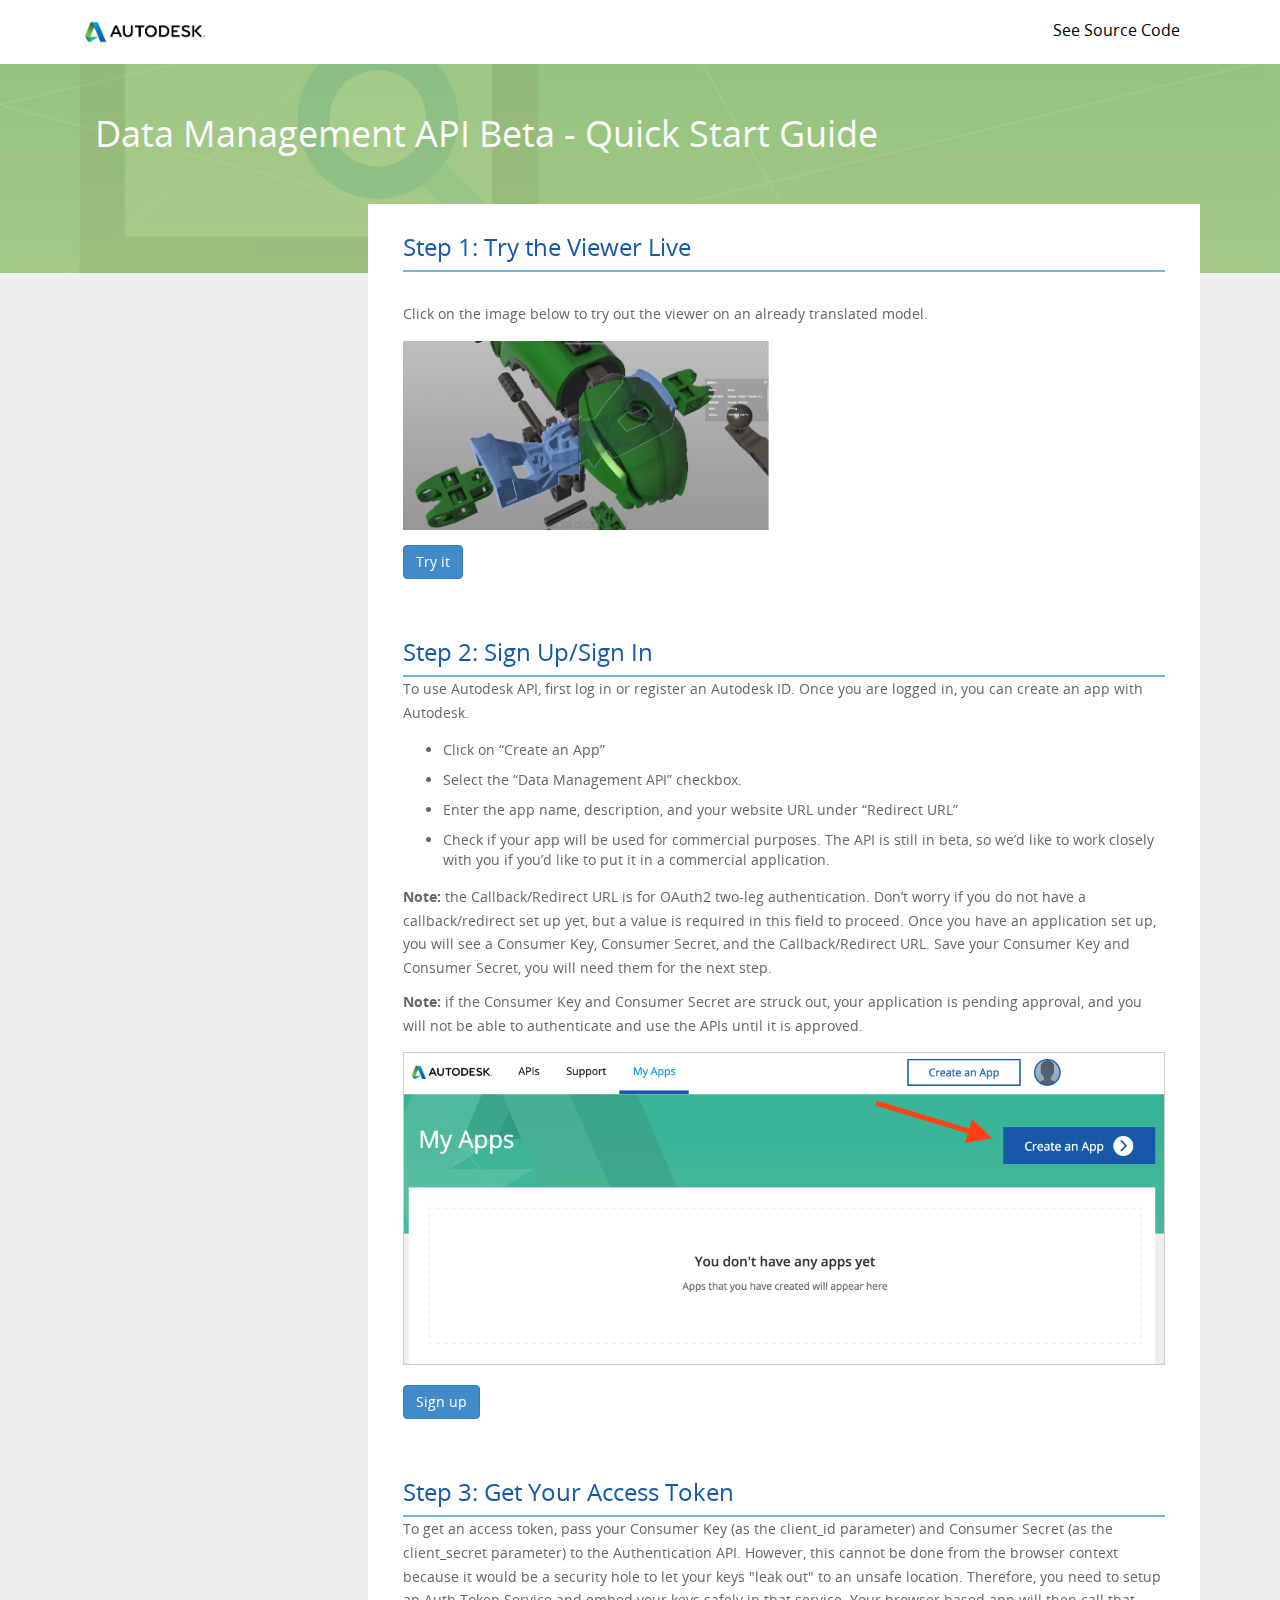
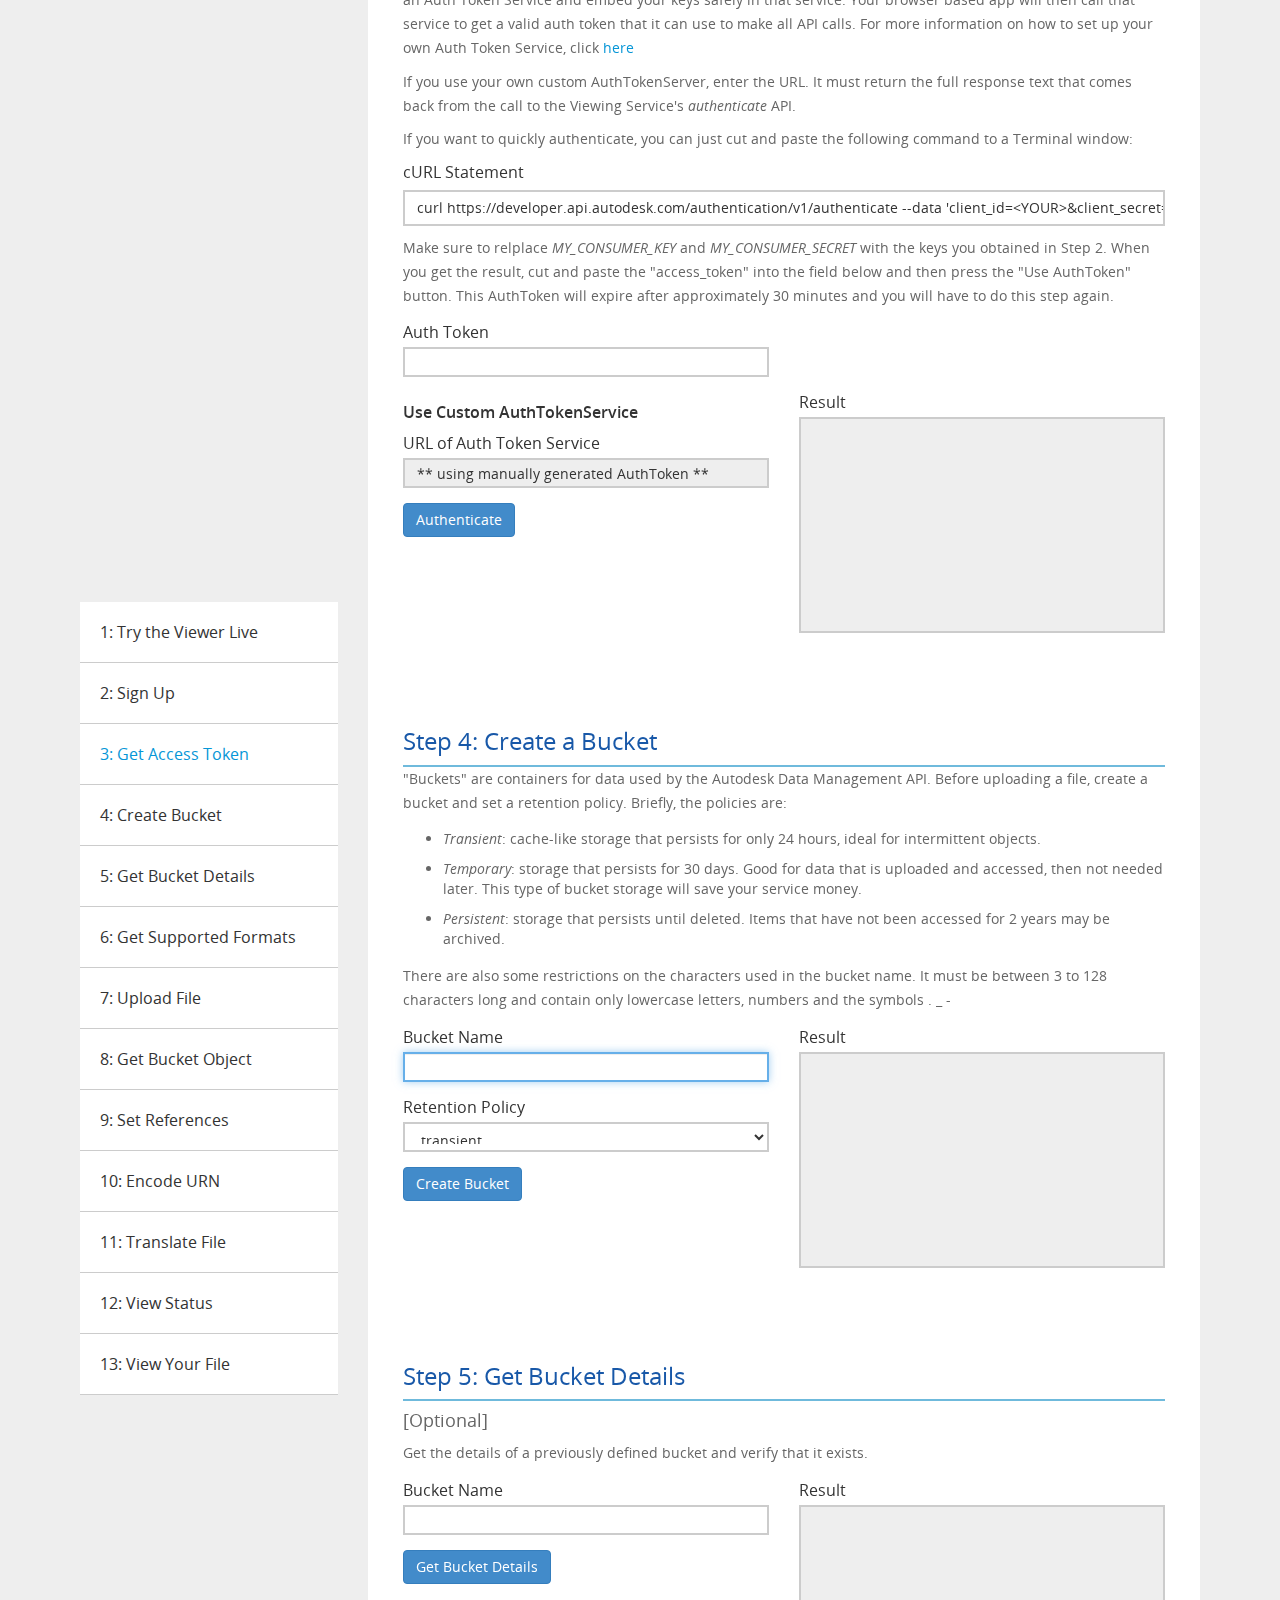
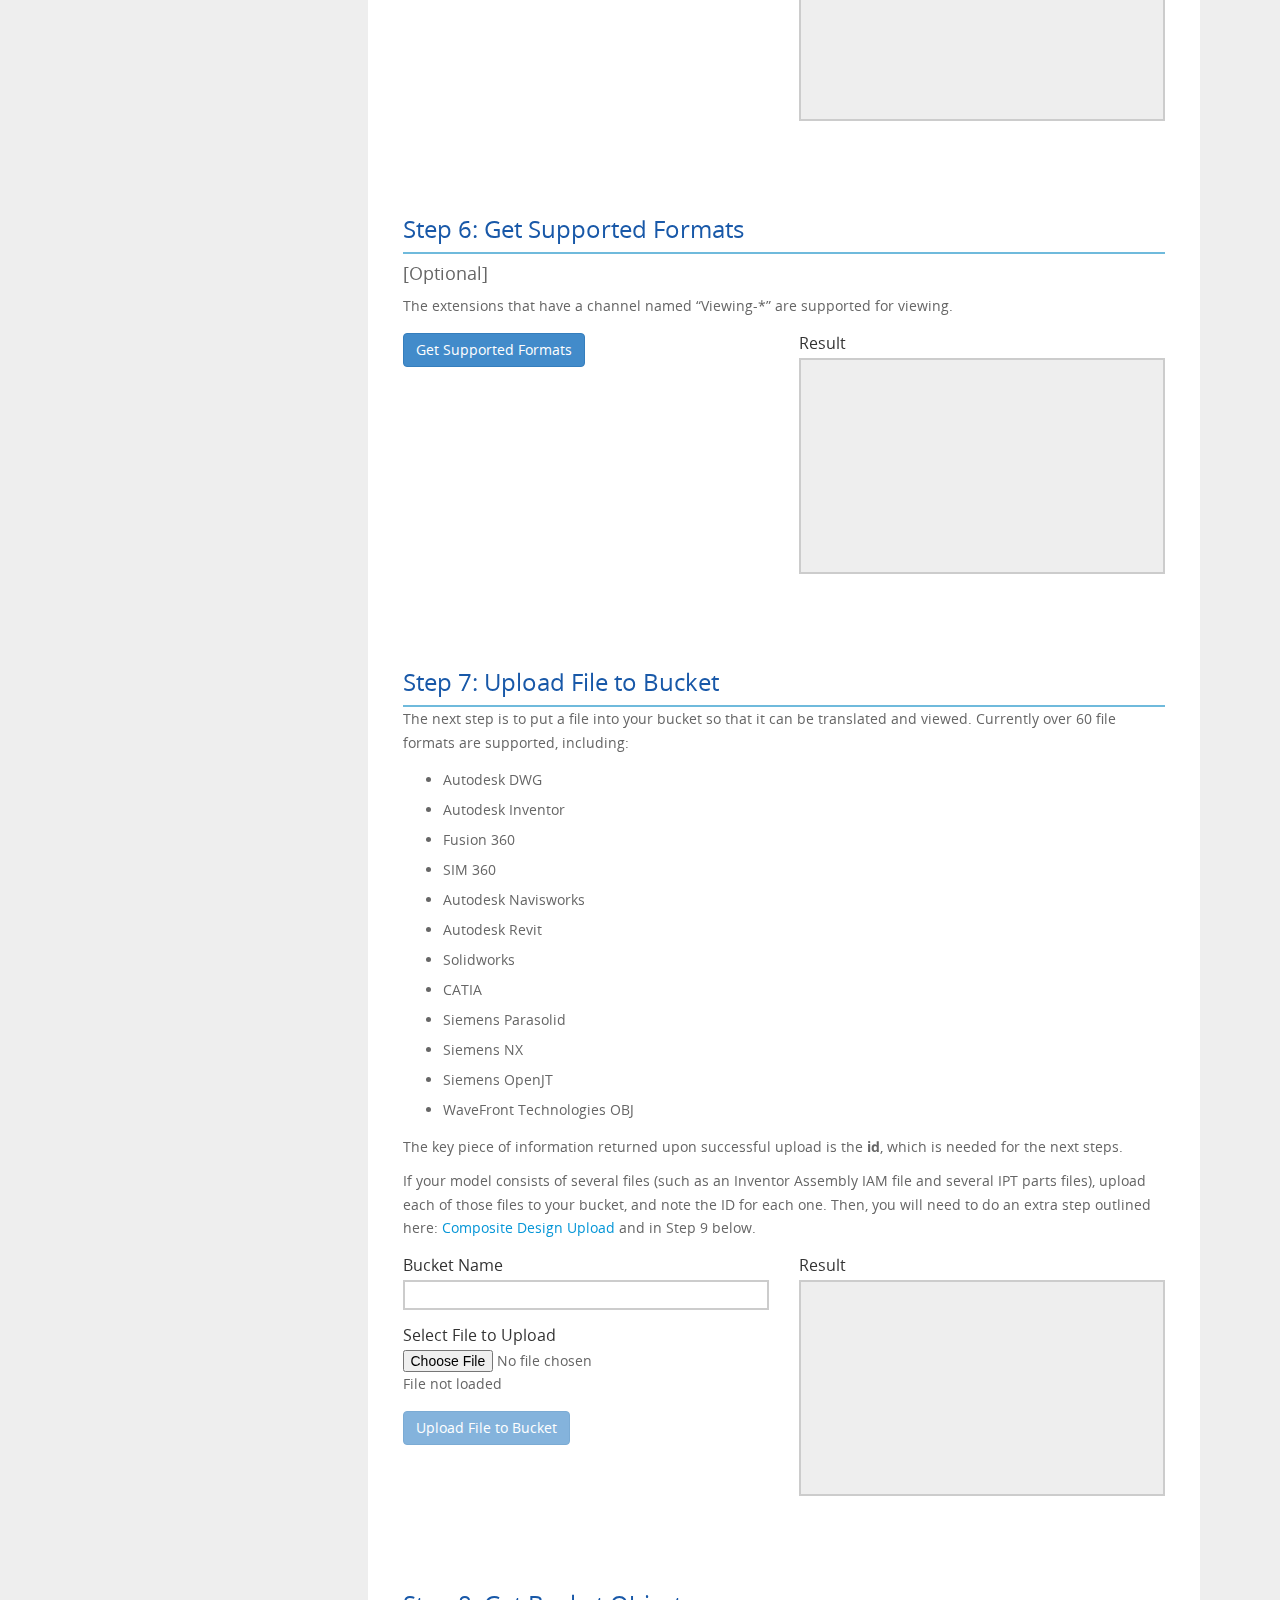
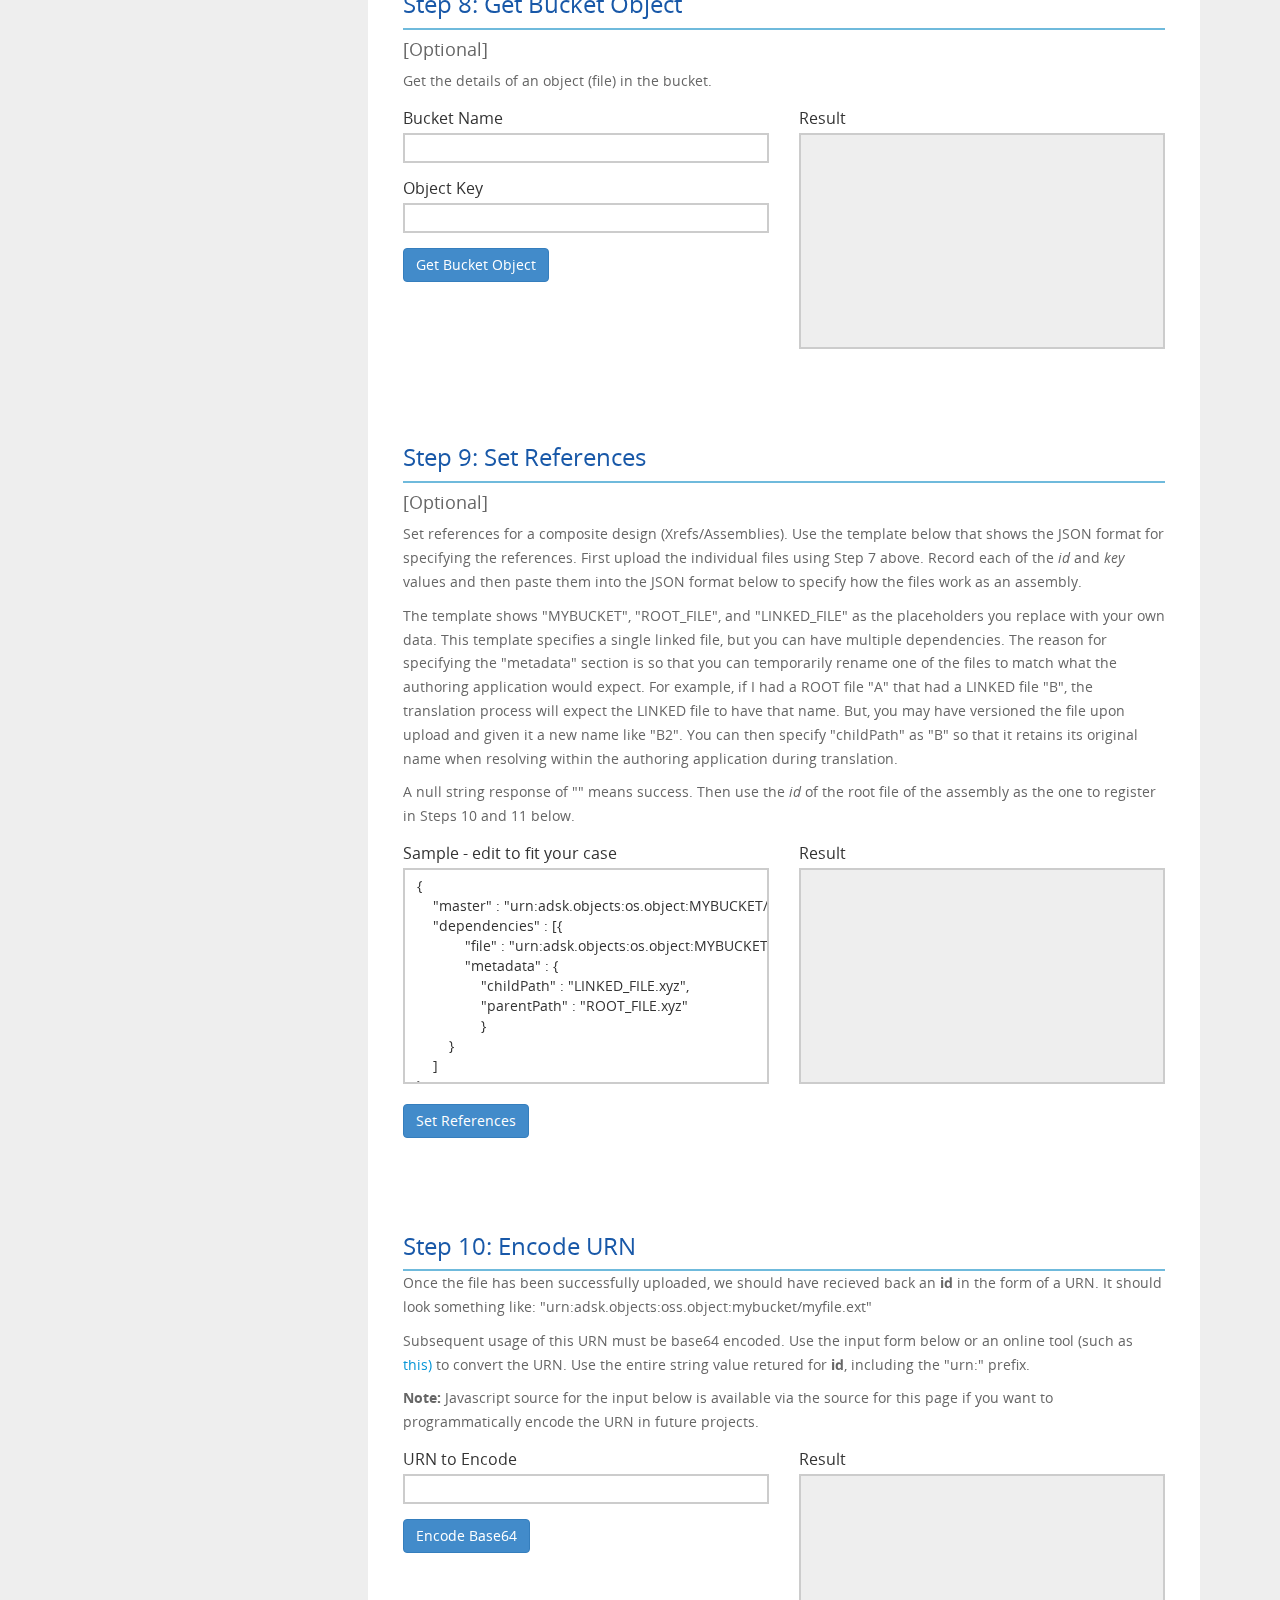
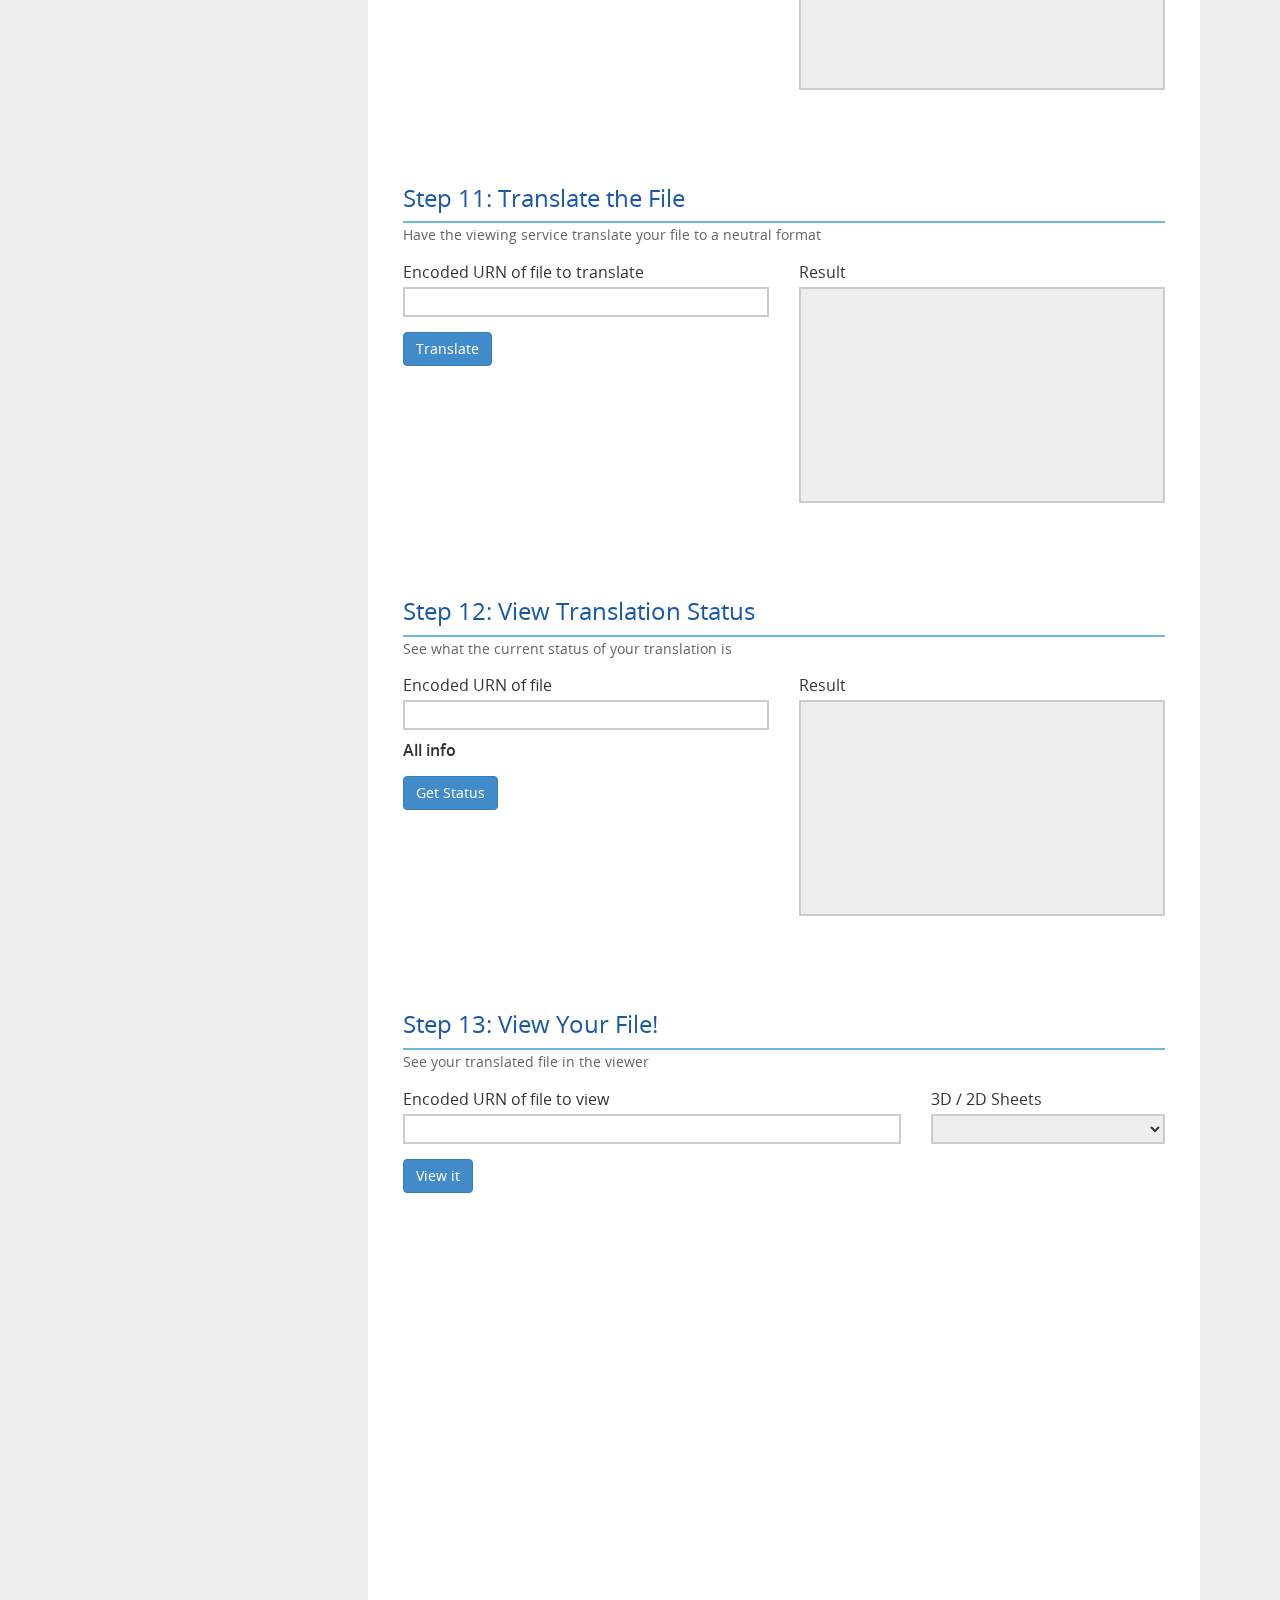
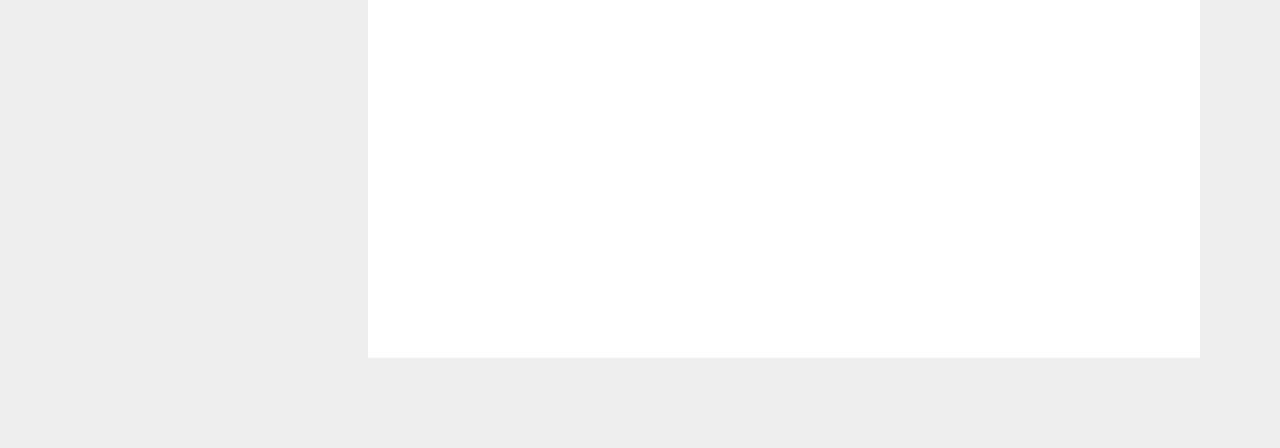
<file: index.html>
<!DOCTYPE html>
<html lang="en">
	<head>
		<meta charset="utf-8">
		<meta name="viewport" content="width=device-width, initial-scale=1">
		<title>Autodesk Data Management API &amp; Viewer Quick Start Guide</title>
		<!-- Bootstrap -->
<!--		<link href="stylesheets/libs/bootstrap.min.css" rel="stylesheet">-->
		<link href="stylesheets/theme.css" rel="stylesheet">
		<!-- jQuery -->
		<!--<script src="http://ajax.googleapis.com/ajax/libs/jquery/2.1.1/jquery.min.js"></script>-->
		<script src="./scripts/libs/jquery/jquery-2.1.1.min.js"></script>
		<!-- spin.js -->
		<script src="./scripts/libs/spin/spin.min.js"></script>
		<!-- Autodesk Viewer (from server: PROD) -->
		<link rel="stylesheet" href="https://developer.api.autodesk.com/viewingservice/v1/viewers/style.css" type="text/css">
		<script src="https://developer.api.autodesk.com/viewingservice/v1/viewers/viewer3D.min.js"></script>
		<!-- Autodesk Viewer (from server: STAGING) -->
		<!--<link rel="stylesheet" href="https://developer-stg.api.autodesk.com/viewingservice/v1/viewers/style.css" type="text/css">
			<script src="https://developer-stg.api.autodesk.com/viewingservice/v1/viewers/viewer3D.min.js"></script>-->
		<!-- our local scripts -->
		<script src="./scripts/Base64.js"></script>
		<script src="./scripts/MyAuthToken.js"></script>
		<script src="./scripts/DebugUtils.js"></script>
		<script src="./scripts/FileUploader.js"></script>
		<!--  adsk template -->
        <link href="css/ionicons.css" rel="stylesheet">
        <link href="css/maria-theme-checkbox.css" rel="stylesheet">
        <link href="css/bootstrap.css" rel="stylesheet">
        <link href="css/maria-base-theme.css" rel="stylesheet">
        <link href="css/maria-theme.css" rel="stylesheet">
        <link href="css/open-sans.css" rel="stylesheet">
	</head>
	<body data-spy="scroll" data-target="#nav-parent">
		<!-- Header================================================== -->
		<div class="bs-docs-section clearfix">
			<div class="row">
				<div class="col-lg-12">
					<div class="bs-component">
						<div class="navbar navbar-default app-navbar">
							<div class="container app-container">
								<div class="navbar-header">
									<a class="navbar-brand" href="javascript:void(0)"><img width="160px;" src="images/Autodesk_logo.png" style="padding: 20px;"></a>
								</div>
                                <ul class="nav navbar-nav navbar-right">
									<li><a href="https://github.com/Developer-Autodesk/LmvQuickStart" target="_blank">See Source Code</a></li>
								</ul>
							</div>
						</div>
					</div>
				</div>
			</div>
		</div>
		<!-- Banner================================================== -->
		<div class="clearfix">
			<div class="row">
				<div class="col-lg-12">
					<div class="page-header content-header app-content-header api-detail-header view-and-data-api">
						<div class="container app-container">
							<div class="col-xs-12 col-sm-12 col-md-12 col-lg-12 app-title-container">
								<h1 id="view-and-data-title">Data Management API Beta - Quick Start Guide</h1>
							</div>
						</div>
					</div>
				</div>
			</div>
		</div>
		<!--  Content  -->
		<div class="content-form app-content-form clearfix">
			<div class="container app-container">
				<div class="row">
					<div class="col-xs-12 col-sm-4 col-md-3 col-lg-3">
						<div id="nav-parent" class="page-header hidden-xs">
							<div data-clampedwidth="#nav-parent" data-spy="affix" data-offset-top="200" class="panel panel-default app-panel-default app-sidenav-panel">
								<div class="navbar-collapse collapse navbar-responsive-collapse panel-body app-panel-body app-sidenav-body" role="complementary">
									<div class="col-lg-12">
										<ul class="nav nav-pills nav-stacked app-sidenav">
											<li role="presentation" class="active"><a href="#step1" class="first-child">1: Try the Viewer Live</a></li>
											<li role="presentation"><a href="#step2" class="first-child">2: Sign Up</a></li>
											<li role="presentation"><a href="#step3" class="first-child">3: Get Access Token</a></li>
											<li role="presentation"><a href="#step4" class="first-child">4: Create Bucket</a></li>
											<li role="presentation"><a href="#step5" class="first-child">5: Get Bucket Details</a></li>
											<li role="presentation"><a href="#step6" class="first-child">6: Get Supported Formats</a></li>
											<li role="presentation"><a href="#step7" class="first-child">7: Upload File</a></li>
											<li role="presentation"><a href="#step8" class="first-child">8: Get Bucket Object</a></li>
											<li role="presentation"><a href="#step9" class="first-child">9: Set References</a></li>
											<li role="presentation"><a href="#step10" class="first-child">10: Encode URN</a></li>
											<li role="presentation"><a href="#step11" class="first-child">11: Translate File</a></li>
											<li role="presentation"><a href="#step12" class="first-child">12: View Status</a></li>
											<li role="presentation"><a href="#step13" class="first-child">13: View Your File</a></li>
										</ul>
									</div>
								</div>
							</div>
						</div>
						<div id="nav-parent-mobile" class="page-header hidden-sm hidden-md hidden-lg">
							<div data-clampedwidth="#nav-parent-mobile" data-spy="affix" data-offset-top="150" class="panel panel-default app-panel-default app-sidenav-panel">
								<button type="button" class="navbar-toggle" data-toggle="collapse" data-target=".navbar-responsive-collapse">
                                    <span class="icon-bar"></span>
                                    <span class="icon-bar"></span>
                                    <span class="icon-bar"></span>
								</button>
								<div class="navbar-collapse collapse navbar-responsive-collapse panel-body app-panel-body app-sidenav-body" role="complementary">
									<div class="col-lg-12">
										<ul class="nav nav-pills nav-stacked app-sidenav">
											<li role="presentation" class="active"><a href="#step1" class="first-child" data-toggle="collapse" data-target=".navbar-responsive-collapse">Overview</a></li>
											<li role="presentation"><a href="#step2" data-toggle="collapse" data-target=".navbar-responsive-collapse">Sign Up</a></li>
											<li role="presentation"><a href="#step3" data-toggle="collapse" data-target=".navbar-responsive-collapse">Get Access Token</a></li>
											<li role="presentation"><a href="#step4" data-toggle="collapse" data-target=".navbar-responsive-collapse">Create Bucket</a></li>
											<li role="presentation"><a href="#step5" data-toggle="collapse" data-target=".navbar-responsive-collapse">Get Bucket Details</a></li>
											<li role="presentation"><a href="#step6" data-toggle="collapse" data-target=".navbar-responsive-collapse">Get Supported Formats</a></li>
											<li role="presentation"><a href="#step7" data-toggle="collapse" data-target=".navbar-responsive-collapse">Upload File</a></li>
											<li role="presentation"><a href="#step8" data-toggle="collapse" data-target=".navbar-responsive-collapse">Get Bucket Object</a></li>
											<li role="presentation"><a href="#step9" data-toggle="collapse" data-target=".navbar-responsive-collapse">Set References</a></li>
											<li role="presentation"><a href="#step10" data-toggle="collapse" data-target=".navbar-responsive-collapse">Encode URN</a></li>
											<li role="presentation"><a href="#step11" data-toggle="collapse" data-target=".navbar-responsive-collapse">Translate File</a></li>
											<li role="presentation"><a href="#step12" data-toggle="collapse" data-target=".navbar-responsive-collapse">View Status</a></li>
											<li role="presentation"><a href="#step13" data-toggle="collapse" data-target=".navbar-responsive-collapse">View Your File</a></li>
										</ul>
									</div>
								</div>
							</div>
						</div>
					</div>
					<div class="col-xs-12 col-sm-8 col-md-9 col-lg-9">
						<div class="page-header">
							<div class="panel panel-default app-panel-default">
								<div class="panel-body app-panel-body app-api-doc">
									<div class="col-lg-12">
										<div class="app-api-section">
											<!-- FORM: try it live -->
											<form id="formTryLive">
												<div class="form-group">
                                                    <div id="step1" class="app-api-section-heading">
													   <h2 class="app-api-section-title first-child">Step 1: Try the Viewer Live</h2>
                                                    </div>
													<p>Click on the image below to try out the viewer on an already translated model.</p>
												</div>
												<div class="row form-group">
													<div class="col-md-6">
														<a href="./liveSample.html" target="_blank">
														<img width=100% id="img_Legoman" src="./images/FsnLegoman.png" alt="LMV Live Sample screenshot">
														</a>
													</div>
												</div>
												<div class="form-group">
													<button class="btn btn-primary" type="submit">Try it</button>
												</div>
											</form>
											<!--  FORM: Sign up and get Access Keys -->
											<form id="form_signUp">
												<div class="form-group">
                                                    <div id="step2" class="app-api-section-heading">
                                                        <h2>Step 2: Sign Up/Sign In</h2>
                                                    </div>
                                                    <p>To use Autodesk API, first log in or register an Autodesk ID. Once you are logged in, you can create an app with Autodesk.</p>
                                                    <ul>
                                                        <li>Click on “Create an App”</li>
                                                        <li>Select the “Data Management API” checkbox.</li>
                                                        <li>Enter the app name, description, and your website URL under “Redirect URL”</li>
                                                        <li>Check if your app will be used for commercial purposes. The API is still in beta, so we’d like to work closely with you if you’d like to put it in a commercial application.</li>
                                                    </ul>
                                                    <p><strong>Note:</strong> the Callback/Redirect URL is for OAuth2 two-leg authentication. Don’t worry if you do not have a callback/redirect set up yet, but a value is required in this field to proceed. Once you have an application set up, you will see a Consumer Key, Consumer Secret, and the Callback/Redirect URL. Save your Consumer Key and Consumer Secret, you will need them for the next step.</p>
                                                    <p><strong>Note:</strong> if the Consumer Key and Consumer Secret are struck out, your application is pending approval, and you will not be able to authenticate and use the APIs until it is approved.</p>
                                                </div>
												<div class="form-group">
													<a href="https://developer.autodesk.com" target="_blank">
                                                    <div class="row-picture app-row-picture app-api-picture app-api-screenshoot col-xs-12 col-sm-12 col-md-12 col-lg-12 clearfix">
													   <img width=100% id="img_getKeys" src="./images/create-app.png" alt="Get Keys screenshot">
                                                    </div>
													</a>
												</div>
												<div class="form-group">
													<button class="btn btn-primary" type="submit">Sign up</button>
												</div>
											</form>
											<!--  FORM: Set up a token service -->
											<form id="form_getAccessToken">
												<div class="form-group">
                                                    <div id="step3" class="app-api-section-heading">
													   <h2>Step 3:  Get Your Access Token</h2>
                                                    </div>
													<p>To get an access token, pass your Consumer Key (as the client_id parameter) and Consumer Secret (as the client_secret parameter) to the Authentication API.  However, this cannot be done from the browser context because it would be a security hole to let your keys "leak out" to an unsafe location.  Therefore, you need to setup an Auth Token Service and embed your keys safely in that service.  Your browser based app will then call that service to get a valid auth token that it can use to make all API calls.  For more information on how to set up your own Auth Token Service, click <a href="./authTokenSetup.html" target="_blank">here</a></p>
													<p>If you use your own custom AuthTokenServer, enter the URL.  It must return the full response text that comes back from the call to the Viewing Service's <em>authenticate</em> API.</p>
													<p>If you want to quickly authenticate, you can just cut and paste the following command to a Terminal window:
													<p>
														<label for="txt_curlStatement">cURL Statement</label>
														<textarea class="form-control" id="txt_curlStatement" rows="1">curl https://developer.api.autodesk.com/authentication/v1/authenticate --data &#39;client_id=<YOUR>&amp;client_secret=CdNrZH5duo4oQdED&amp;grant_type=client_credentials&amp;scope=data:read data:write bucket:create&#39; --header &#39;Content-Type:application/x-www-form-urlencoded&#39; -k</textarea>
													<p>Make sure to relplace <em>MY_CONSUMER_KEY</em> and <em>MY_CONSUMER_SECRET</em> with the keys you obtained in Step 2.  When you get the result, cut and paste the "access_token" into the field below and then press the "Use AuthToken" button.  This AuthToken will expire after approximately 30 minutes and you will have to do this step again.</p>
												</div>
												<div class="row">
													<div class="col-md-6">
														<div class="form-group">
															<label for="eb_authToken">Auth Token</label>
															<input name="authToken" id="eb_authToken" class="form-control">
														</div>
													</div>
												</div>
												<div class="row">
													<div class="col-md-6">
														<div class="checkbox">
															<label>
                                                                <input id="cb_useCustomeAuthTokenSvc" type="checkbox" value="">
                                                                Use Custom AuthTokenService
															</label>
														</div>
														<div class="form-group">
															<label for="eb_urlAuthTokenService">URL of Auth Token Service</label>
															<input name="urlAuthTokenService" id="eb_urlAuthTokenService" class="form-control" autofocus disabled>
														</div>
														<div class="form-group">
															<button id="bn_authenticate" class="btn btn-primary" type="submit">Authenticate</button>
														</div>
													</div>
													<div class="col-md-6 form-group">
														<label for="txt_resAuthenticate">Result</label>
														<textarea class="form-control" id="txt_resAuthenticate" rows="10" readonly></textarea>
													</div>
												</div>
											</form>
											<br/>
											<!--  FORM: Create a bucket -->
											<form id="form_createBucket">
												<div class="form-group">
                                                    <div id="step4" class="app-api-section-heading">
													   <h2>Step 4:  Create a Bucket</h2>
                                                    </div>
													<p>"Buckets" are containers for data used by the Autodesk Data Management API.  Before uploading a file, create a bucket and set a retention policy. Briefly, the policies are:</p>
													<ul class="simple">
														<li><em>Transient</em>: cache-like storage that persists for only 24 hours, ideal for intermittent objects.</li>
														<li><em>Temporary</em>: storage that persists for 30 days.  Good for data that is uploaded and accessed, then not needed later.  This type of bucket storage will save your service money.</li>
														<li><em>Persistent</em>: storage that persists until deleted.  Items that have not been accessed for 2 years may be archived.</li>
													</ul>
													<p>There are also some restrictions on the characters used in the bucket name. It must be between 3 to 128 characters long and contain only lowercase letters, numbers and the symbols . _ -</p>
												</div>
												<div class="row">
													<div class="col-md-6">
														<div class="form-group">
															<label for="eb_bucketNameCreate">Bucket Name</label>
															<input name="bucketName" id="eb_bucketNameCreate" class="form-control" autofocus pattern="^[-_.a-z0-9]{3,128}$">
														</div>
														<div class="form-group">
															<label for="pu_bucketPolicy">Retention Policy</label>
															<select name="policy" class="form-control" id="pu_bucketPolicy">
																<option value="1">transient</option>
																<option value="2">temporary</option>
																<option value="3">persistent</option>
															</select>
														</div>
														<button class="btn btn-primary" type="submit">Create Bucket</button>
													</div>
													<div  id="spn_createBucket" class="col-md-6 form-group">
														<label for="txt_resCreateBucket">Result</label>
														<textarea class="form-control" id="txt_resCreateBucket" rows="10" readonly></textarea>
													</div>
												</div>
											</form>
											<br/>
											<!--  FORM: Get Bucket Details -->
											<form id="form_getBucketDetails">
												<div class="form-group">
                                                    <div id="step5" class="app-api-section-heading">
													   <h2>Step 5: Get Bucket Details</h2>
                                                    </div>
													<h4>[Optional]</h4>
													<p>Get the details of a previously defined bucket and verify that it exists.</p>
												</div>
												<div class="row">
													<div class="col-md-6">
														<div class="form-group">
															<label for="eb_bucketNameDetails">Bucket Name</label>
															<input name="bucketName" id="eb_bucketNameDetails" class="form-control" autofocus pattern="^[-_.a-z0-9]{3,128}$">
														</div>
														<button class="btn btn-primary" type="submit">Get Bucket Details</button>
													</div>
													<div id="spn_getBucket" class="col-md-6 form-group">
														<label for="txt_resGetBucketDetails">Result</label>
														<textarea class="form-control" id="txt_resGetBucketDetails" rows="10" readonly></textarea>
													</div>
												</div>
											</form>
											<br/>
											<!--  FORM: Get Formats -->
											<form id="form_getFormats">
												<div class="form-group">
                                                    <div id="step6" class="app-api-section-heading">
													   <h2>Step 6:  Get Supported Formats</h2>
                                                    </div>
													<h4>[Optional]</h4>
													<p>The extensions that have a channel named &#8220;Viewing-*&#8221; are supported for viewing.</p>
												</div>
												<div class="row form-group">
													<div class="col-md-6">
														<button class="btn btn-primary" type="submit">Get Supported Formats</button>
													</div>
													<div id="spn_getFormats" class="col-md-6">
														<label for="txt_resGetSupportedFormats">Result</label>
														<textarea class="form-control" id="txt_resGetSupportedFormats" rows="10" readonly></textarea>
													</div>
												</div>
											</form>
											<br/>
											<!--  FORM: Upload File -->
											<form id="form_uploadFile">
												<div class="form-group">
                                                    <div id="step7" class="app-api-section-heading">
													   <h2>Step 7:  Upload File to Bucket</h2>
                                                    </div>
													<p>The next step is to put a file into your bucket so that it can be translated and viewed. Currently over 60 file formats are supported, including:</p>
													<ul class="simple">
														<li>Autodesk DWG</li>
														<li>Autodesk Inventor</li>
														<li>Fusion 360</li>
														<li>SIM 360</li>
														<li>Autodesk Navisworks</li>
														<li>Autodesk Revit</li>
														<li>Solidworks</li>
														<li>CATIA</li>
														<li>Siemens Parasolid</li>
														<li>Siemens NX</li>
														<li>Siemens OpenJT</li>
														<li>WaveFront Technologies OBJ</li>
													</ul>
													<p>The key piece of information returned upon successful upload is the <strong>id</strong>, which is needed for the next steps.</p>
													<p>If your model consists of several files (such as an Inventor Assembly IAM file and several IPT parts files), upload each of those files to your bucket, and note the ID for each one.  Then, you will need to do an extra step outlined here: <a href="http://developer.api.autodesk.com/documentation/v1/references.html#references-service-api" target="_blank">Composite Design Upload</a> and in Step 9 below.</p>
												</div>
												<div class="row">
													<div class="col-md-6">
														<div class="form-group">
															<label for="eb_bucketNameUpload">Bucket Name</label>
															<input name="bucketName" id="eb_bucketNameUpload" class="form-control" autofocus pattern="^[-_.a-z0-9]{3,128}$">
														</div>
														<div class="form-group">
															<label for="ui_filePicker">Select File to Upload</label>
															<input type=file id="ui_filePicker"/>
															<p id="txt_fileLoadStatus">File not loaded</p>
														</div>
														<button class="btn btn-primary" id="bn_uplaodFile" type="submit" disabled>Upload File to Bucket</button>
													</div>
													<div id="spn_uploadFile" class="col-md-6 form-group">
														<label for="txt_resUploadFile">Result</label>
														<textarea class="form-control" id="txt_resUploadFile" rows="10" readonly></textarea>
													</div>
												</div>
											</form>
											<br/>
											<!--  FORM: Get Object -->
											<form id="form_getObj">
												<div class="form-group">
                                                    <div id="step8" class="app-api-section-heading">
													   <h2>Step 8: Get Bucket Object</h2>
                                                    </div>
													<h4>[Optional]</h4>
													<p>Get the details of an object (file) in the bucket.</p>
												</div>
												<div class="row">
													<div class="col-md-6">
														<div class="form-group">
															<label for="eb_bucketNameGetObj">Bucket Name</label>
															<input name="bucketName" id="eb_bucketNameGetObj" class="form-control" autofocus pattern="^[-_.a-z0-9]{3,128}$">
														</div>
														<div class="form-group">
															<label for="eb_objKey">Object Key</label>
															<input name="objKey" id="eb_objKey" class="form-control">
														</div>
														<button class="btn btn-primary" type="submit">Get Bucket Object</button>
													</div>
													<div id="spn_getObj" class="col-md-6 form-group">
														<label for="txt_resGetObj">Result</label>
														<textarea class="form-control" id="txt_resGetObj" rows="10" readonly></textarea>
													</div>
												</div>
											</form>
											<br/>
											<!--  FORM: Set References -->
											<form id="form_setReferences">
												<div class="form-group">
                                                    <div id="step9" class="app-api-section-heading">
													   <h2>Step 9: Set References</h2>
                                                    </div>
													<h4>[Optional]</h4>
													<p>Set references for a composite design (Xrefs/Assemblies).  Use the template below that shows the JSON format for specifying the references.  First upload the individual files using Step 7 above.  Record each of the <em>id</em> and <em>key</em> values and then paste them into the JSON format below to specify how the files work as an assembly.</p>
													<p>The template shows "MYBUCKET", "ROOT_FILE", and "LINKED_FILE" as the placeholders you replace with your own data.  This template specifies a single linked file, but you can have multiple dependencies.  The reason for specifying the "metadata" section is so that you can temporarily rename one of the files to match what the authoring application would expect.  For example, if I had a ROOT file "A" that had a LINKED file "B", the translation process will expect the LINKED file to have that name.  But, you may have versioned the file upon upload and given it a new name like "B2".  You can then specify "childPath" as "B" so that it retains its original name when resolving within the authoring application during translation.</p>
													<p>A null string response of "" means success.  Then use the <em>id</em> of the root file of the assembly as the one to register in Steps 10 and 11 below.</p>
												</div>
												<div class="row form-group">
													<div class="col-md-6">
														<label for="txt_sampleSetRefs">Sample - edit to fit your case</label>
														<textarea class="form-control" id="txt_sampleSetRefs" rows="10">
{
    "master" : "urn:adsk.objects:os.object:MYBUCKET/ROOT_FILE.xyz",
    "dependencies" : [{
            "file" : "urn:adsk.objects:os.object:MYBUCKET/LINKED_FILE.xyz",
            "metadata" : {
                "childPath" : "LINKED_FILE.xyz",
                "parentPath" : "ROOT_FILE.xyz"
                }
        }
    ]
}
                                                        </textarea>
														<br/>
														<button class="btn btn-primary" type="submit">Set References</button>
													</div>
													<div id="spn_setRefs" class="col-md-6 form-group">
														<label for="txt_resSetRefs">Result</label>
														<textarea class="form-control" id="txt_resSetRefs" rows="10" readonly></textarea>
													</div>
												</div>
											</form>
											<br/>
											<!--  FORM: Encode the ID from the upload -->
											<form id="form_urnToEncode">
												<div class="form-group">
                                                    <div id="step10" class="app-api-section-heading">
													   <h2>Step 10: Encode URN</h2>
                                                    </div>
													<p>Once the file has been successfully uploaded, we should have recieved back an <strong>id</strong> in the form of a URN.  It should look something like: "urn:adsk.objects:oss.object:mybucket/myfile.ext"</p>
													<p>Subsequent usage of this URN must be base64 encoded. Use the input form below or an online tool (such as <a href="http://www.base64encode.org" target="_blank">this)</a> to convert the URN.  Use the entire string value retured for <strong>id</strong>, including the "urn:" prefix.</p>
													<p><strong>Note:</strong> Javascript source for the input below is available via the source for this page if you want to programmatically encode the URN in future projects.</p>
												</div>
												<div class="row">
													<div class="col-md-6">
														<div class="form-group">
															<label for="eb_urnToEncode">URN to Encode</label>
															<input name="urn" id="eb_urnToEncode" class="form-control">
														</div>
														<button class="btn btn-primary" type="submit">Encode Base64</button>
													</div>
													<div class="col-md-6 form-group">
														<label for="txt_resEncode64">Result</label>
														<textarea class="form-control" id="txt_resEncode64" rows="10" readonly></textarea>
													</div>
												</div>
											</form>
											<br/>
											<!--  FORM: Translate the file -->
											<form id="form_translateFile">
												<div class="form-group">
                                                    <div id="step11" class="app-api-section-heading">
													   <h2>Step 11: Translate the File</h2>
                                                    </div>
													<p>Have the viewing service translate your file to a neutral format</p>
												</div>
												<div class="row">
													<div class="col-md-6">
														<div class="form-group">
															<label for="eb_urnOfFile">Encoded URN of file to translate</label>
															<input name="urn" id="eb_urnOfFile" class="form-control">
														</div>
														<button class="btn btn-primary" type="submit">Translate</button>
													</div>
													<div id="spn_translateFile" class="col-md-6 form-group">
														<label for="txt_resTranslate">Result</label>
														<textarea class="form-control" id="txt_resTranslate" rows="10" readonly></textarea>
													</div>
												</div>
											</form>
											<br/>
											<!--  FORM: Get the details of the translated file -->
											<form id="form_viewTranslateStatus">
												<div class="form-group">
                                                    <div id="step12" class="app-api-section-heading">
													   <h2>Step 12: View Translation Status</h2>
                                                    </div>
													<p>See what the current status of your translation is</p>
												</div>
												<div class="row">
													<div class="col-md-6">
														<div class="form-group">
															<label for="eb_urnOfFileViewStatus">Encoded URN of file</label>
															<input name="urn" id="eb_urnOfFileViewStatus" class="form-control">
															<div class="checkbox">
																<label>
																<input id="cb_viewStatusAll" type="checkbox"> All info
																</label>
															</div>
														</div>
														<button class="btn btn-primary" type="submit">Get Status</button>
													</div>
													<div id="spn_viewTranslationStatus" class="col-md-6 form-group">
														<label for="txt_resViewTranslateStatus">Result</label>
														<textarea class="form-control" id="txt_resViewTranslateStatus" rows="10" readonly></textarea>
													</div>
												</div>
											</form>
											<br/>
											<!--  FORM: View the translated file -->
											<form id="form_fileToView">
												<div class="form-group">
                                                    <div id="step13" class="app-api-section-heading">
													   <h2>Step 13: View Your File!</h2>
                                                    </div>
													<p>See your translated file in the viewer</p>
												</div>
												<div class="row">
													<div class="col-md-8">
														<div class="form-group">
															<label for="eb_urnToView">Encoded URN of file to view</label>
															<input name="urn" id="eb_urnToView" class="form-control">
														</div>
														<button class="btn btn-primary" type="submit">View it</button>
													</div>
													<div class="col-md-4">
														<label for="pu_viewToLoad">3D / 2D Sheets</label>
														<select id="pu_viewToLoad" class="form-control" name="viewToLoad" disabled>
															<!-- Options filled in by function in LoadModel.js -->
														</select>
													</div>
												</div>
												<div class="form-group"></div>
												<!-- just need a little space -->
												<div class="row">
													<div class="col-md-11" id="viewer">
														<!-- Viewer goes here -->
														<!-- Upon the viewer initalizaiton, it will append a div to the above div to insert the viewer.  It
															will use 100% width and height so that it will fill up whatever the above div's dimensions are.
															NOTE: I had to set height in theme.css for this object or bootstrap would set height to 1px -->
													</div>
												</div>
											</form>
											</br>
										</div>
									</div>
								</div>
							</div>
						</div>
					</div>
				</div>
			</div>
		</div>
    <script src="scripts/FormSteps.js"></script>
    <script src="scripts/ViewIt.js"></script>
    <script src="js/bootstrap.min.js"></script>
    <script>
        var fileControl = document.getElementById("ui_filePicker");
        fileControl.addEventListener("change", startRead);
    </script>
    <script>
		jQuery(document).ready(function() {

			var offset = 200;
			var duration = 500;
			jQuery(window).scroll(function() {
				if (jQuery(this).scrollTop() > offset) {
					jQuery('.back-to-top-btn').fadeIn(duration);
				} else {
					jQuery('.back-to-top-btn').fadeOut(duration);
				}
			});

			jQuery('.back-to-top-btn').click(function(event) {
				event.preventDefault();
				jQuery('html, body').animate({scrollTop: 0}, duration);
				return false;
			})

            $('[data-clampedwidth]').each(function () {
                var elem = $(this);
                var parentPanel = elem.data('clampedwidth');
                var resizeFn = function () {
                    var sideBarNavWidth = $(parentPanel).width()
                            - parseInt(elem.css('paddingLeft')) - parseInt(elem.css('paddingRight'))
                            - parseInt(elem.css('marginLeft')) - parseInt(elem.css('marginRight'))
                            - parseInt(elem.css('borderLeftWidth')) - parseInt(elem.css('borderRightWidth'));
                    elem.css('width', sideBarNavWidth);
                };

                resizeFn();
                $(window).resize(resizeFn);
            });
		});
		</script>
	</body>
</html>
</file>
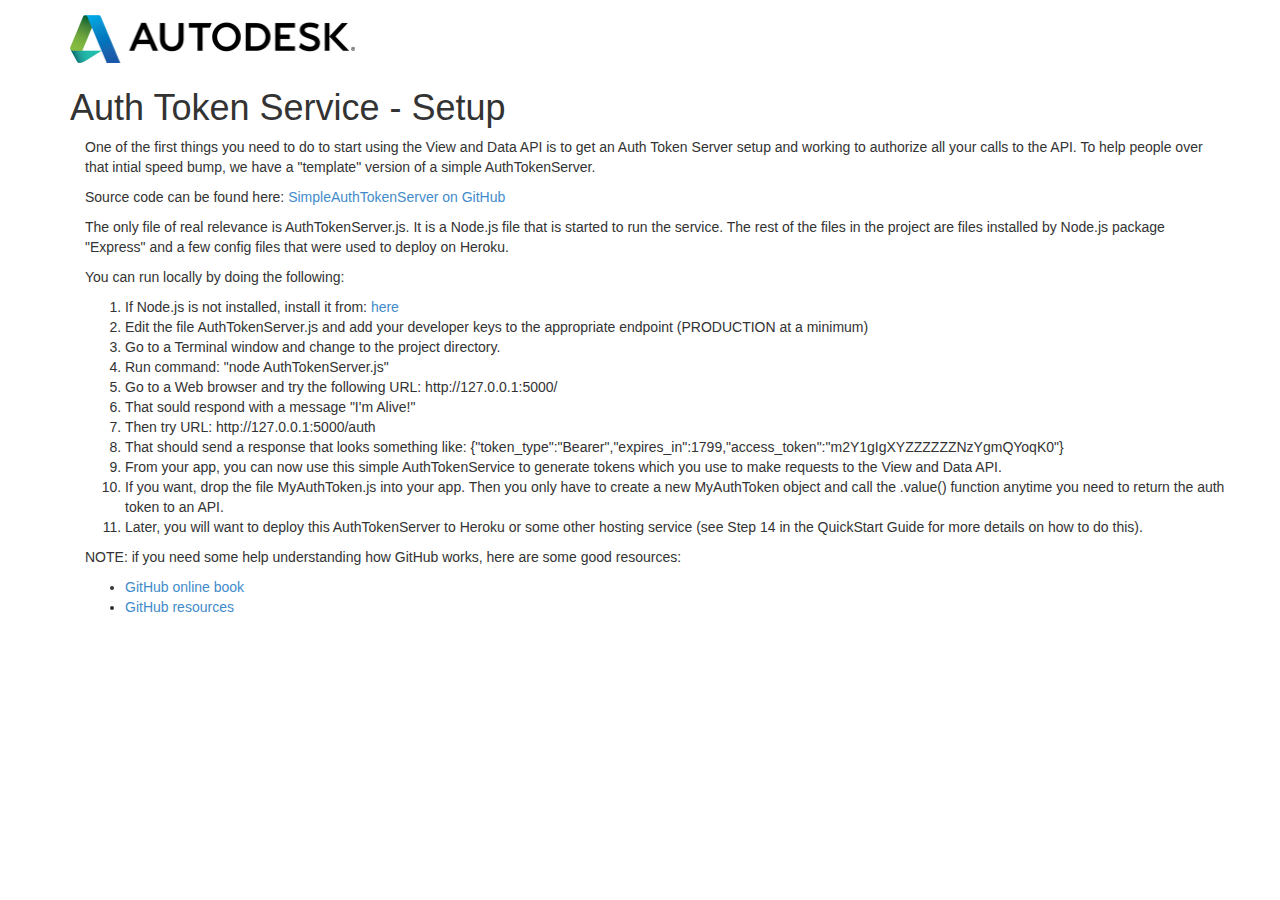
<file: authTokenSetup.html>
<!DOCTYPE html>
<html lang="en">
    <head>
        <meta charset="utf-8">
        <meta name="viewport" content="width=device-width, initial-scale=1">
        
        <title>AuthTokenServer Setup</title>
        
        <link href="stylesheets/libs/bootstrap.min.css" rel="stylesheet">
        <link href="stylesheets/theme.css" rel="stylesheet">
        
            <!-- jQuery -->
        <!--<script src="http://ajax.googleapis.com/ajax/libs/jquery/2.1.1/jquery.min.js"></script>-->
        <script src="./scripts/libs/jquery/jquery-2.1.1.min.js"></script>
    </head>
    <body>
        <div class="container form-buffer">
            <div>
                <img id="img_logo" src="./images/Autodesk_logo.png" width="25%">
                <h1>Auth Token Service - Setup</h1>
            </div>
            
            <div class="container">
                <p>One of the first things you need to do to start using the View and Data API is to get an Auth Token Server setup and working to authorize all your calls to the API.  To help people over that intial speed bump, we have a "template" version of a simple AuthTokenServer.</p>
                <p>Source code can be found here: <a href="https://github.com/Developer-Autodesk/AuthTokenServer_Simple.git" target="_blank">SimpleAuthTokenServer on GitHub</a></p>
                <p>The only file of real relevance is AuthTokenServer.js.  It is a Node.js file that is started to run the service.  The rest of the files in the project are files installed by Node.js package "Express" and a few config files that were used to deploy on Heroku.</p>
                <p>You can run locally by doing the following:</p>
                <ol>
                    <li>If Node.js is not installed, install it from: <a href="http://nodejs.org/download/" target="_blank">here</a></li>
                    <li>Edit the file AuthTokenServer.js and add your developer keys to the appropriate endpoint (PRODUCTION at a minimum)</li>
                    <li>Go to a Terminal window and change to the project directory.</li>
                    <li>Run command:  "node AuthTokenServer.js"</li>
                    <li>Go to a Web browser and try the following URL:  http://127.0.0.1:5000/</li>
                    <li>That sould respond with a message "I'm Alive!"</li>
                    <li>Then try URL:  http://127.0.0.1:5000/auth</li>
                    <li>That should send a response that looks something like:  {"token_type":"Bearer","expires_in":1799,"access_token":"m2Y1gIgXYZZZZZZNzYgmQYoqK0"}</li>
                    <li>From your app, you can now use this simple AuthTokenService to generate tokens which you use to make requests to the View and Data API.</li>
                    <li>If you want, drop the file MyAuthToken.js into your app.  Then you only have to create a new MyAuthToken object and call the .value() function anytime you need to return the auth token to an API.</li>
                    <li>Later, you will want to deploy this AuthTokenServer to Heroku or some other hosting service (see Step 14 in the QuickStart Guide for more details on how to do this).</li>
                </ol>
                <p>NOTE: if you need some help understanding how GitHub works, here are some good resources:</p>
                <ul>
                    <li><a href="http://git-scm.com/book" target="_blank">GitHub online book</a></li>
                    <li><a href="https://help.github.com/articles/what-are-other-good-resources-for-learning-git-and-github/" target="_blank">GitHub resources</a></li>
                </ul>
            </div>
        </div>
        
    </body>
</html>
</file>
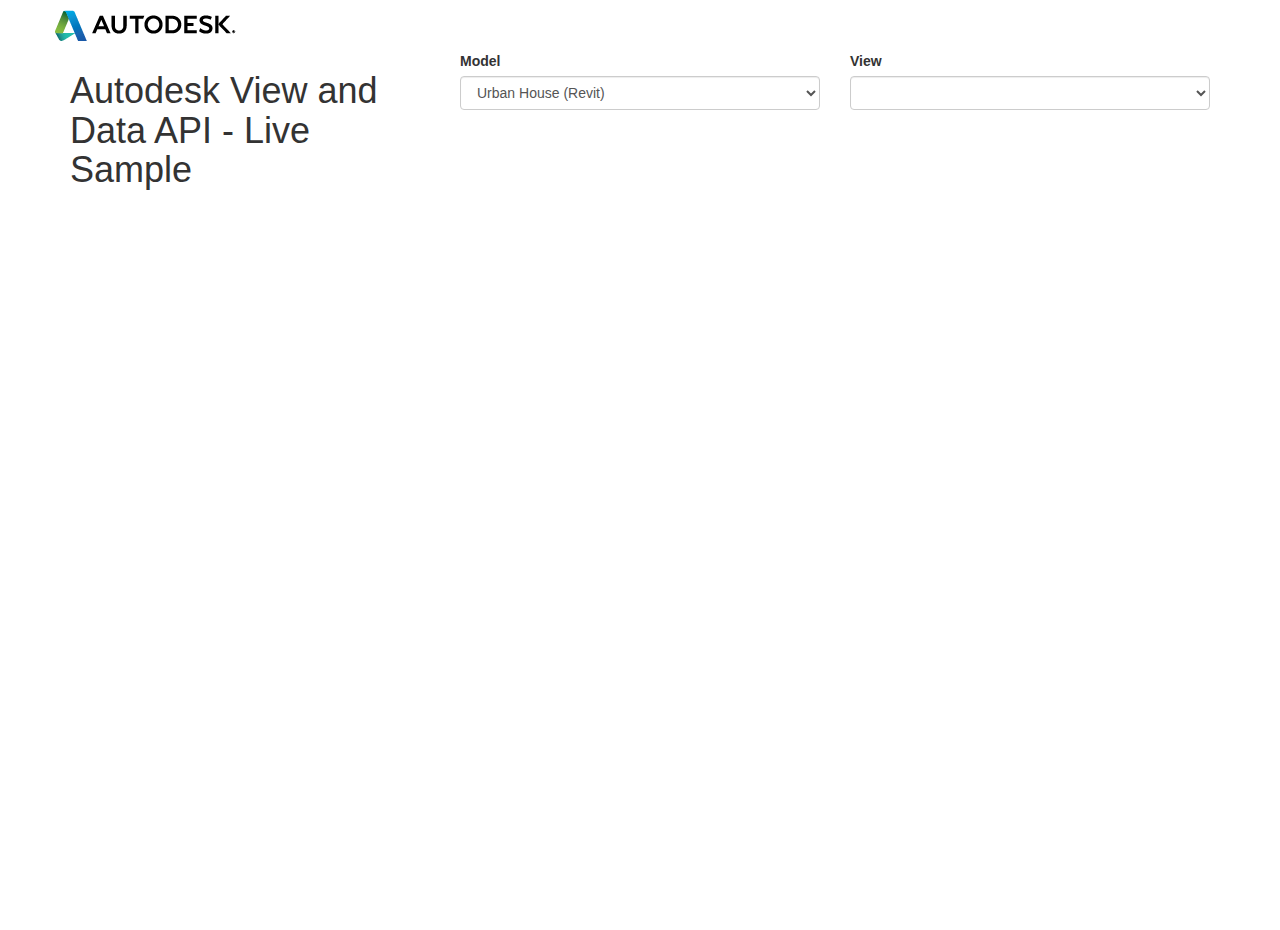
<file: liveSample.html>
<!DOCTYPE html>
<html lang="en">
    <head>
        <meta charset="utf-8">
        <meta name="viewport" content="width=device-width, initial-scale=1">
        
        <title>Autodesk View and Data API Live Sample</title>
        
        <link href="stylesheets/libs/bootstrap.min.css" rel="stylesheet">
        <link href="stylesheets/theme.css" rel="stylesheet">
        
        <!--<script src="http://ajax.googleapis.com/ajax/libs/jquery/2.1.1/jquery.min.js"></script>-->
        <script src="./scripts/libs/jquery/jquery-2.1.1.min.js"></script>
        
            <!-- Autodesk Viewer (from server: PROD) -->
        <link rel="stylesheet" href="https://developer.api.autodesk.com/viewingservice/v1/viewers/style.css" type="text/css">
        <script src="https://developer.api.autodesk.com/viewingservice/v1/viewers/viewer3D.min.js"></script>
        
            <!-- Autodesk Viewer (from server: STAGING) -->
        <!--<link rel="stylesheet" href="https://developer-stg.api.autodesk.com/viewingservice/v1/viewers/style.css" type="text/css">
        <script src="https://developer-stg.api.autodesk.com/viewingservice/v1/viewers/viewer3D.min.js"></script>-->
        
                <!-- This apps includes -->
        <link href="./stylesheets/theme.css" rel="stylesheet">
        <script src="./scripts/MyAuthToken.js"></script>
    </head>
    
    <body onload="loadInitialModel();" style="margin:0" oncontextmenu="return false;">  <!-- NOTE: setting oncontextmenu=false allows the viewer context menu to work (for things like "Hide Selected") -->
        <div class="container">
            <div class="row form-buffer">
                <img id="img_logo" src="./images/logo_header.png" alt="Autodesk, Inc.">
            </div>
            <div class="row form-buffer">
                <div class="col-md-4">
                    <h1>Autodesk View and Data API - Live Sample</h1>
                </div>
                <div class="col-md-4">
                    <label for="pu_modelToLoad">Model</label>
                    <select id="pu_modelToLoad" class="form-control" name="modelToLoad">
                        <!-- Options filled in by function in LoadModel.js -->
                    </select>
                </div>
                <div class="col-md-4">
                    <label for="pu_viewToLoad">View</label>
                    <select id="pu_viewToLoad" class="form-control" name="viewToLoad">
                        <!-- Options filled in by function in LoadModel.js -->
                    </select>
                </div>
            </div>
        </div>
            
            <!-- Viewer and API function selection -->
        <div class="container">
            <div class="row form-buffer">
                <div class="col-md-12" id="viewer">          <!-- Viewer goes here -->        
                    <!-- Upon the viewer initalizaiton, it will append a div to the above div to insert the viewer.  It
                        will use 100% width and height so that it will fill up whatever the above div's dimensions are. 
                        NOTE: I had to set height in theme.css for this object or bootstrap would set height to 1px -->
                </div>
            </div>
        </div>

        <!--<div class="container">
            <div class="row form-buffer">
                <div class="col-md-4">
                    <a href="http://s3.amazonaws.com/FastViewer/hdr/viewer3d.html?svf=data/jimawe/legoman/1/lego_guy20140131091958.svf" target="iframe_lmvSample">
                        <img width=300 height=200 id="img_Legoman" src="./Images/FsnLegoman.png">
                    </a>
                    <h5>Fusion LegoMan</h5>
                </div>
                <div class="col-md-4">
                    <a href="http://s3.amazonaws.com/FastViewer/hdr/viewer3d.html?svf=data/jimawe/church/_3D_/_3D_.svf" target="iframe_lmvSample">
                        <img width=300 height=200 id="img_Church" src="./Images/RvtChurch.png">
                    </a>
                    <h5>Revit Church</h5>
                </div>
                <div class="col-md-4">
                    <a href="http://s3.amazonaws.com/FastViewer/hdr/viewer3d.html?svf=data/jimawe/factory/0/0.svf" target="iframe_lmvSample">
                        <img width=300 height=200 id="img_Factory" src="./Images/NwdFactory.png">
                    </a>
                    <h5>Navisworks Factory</h5>
                </div>
            </div>
        </div>-->
        
        <script src="./scripts/LoadModel.js"></script>
        
    </body>
</html>
</file>
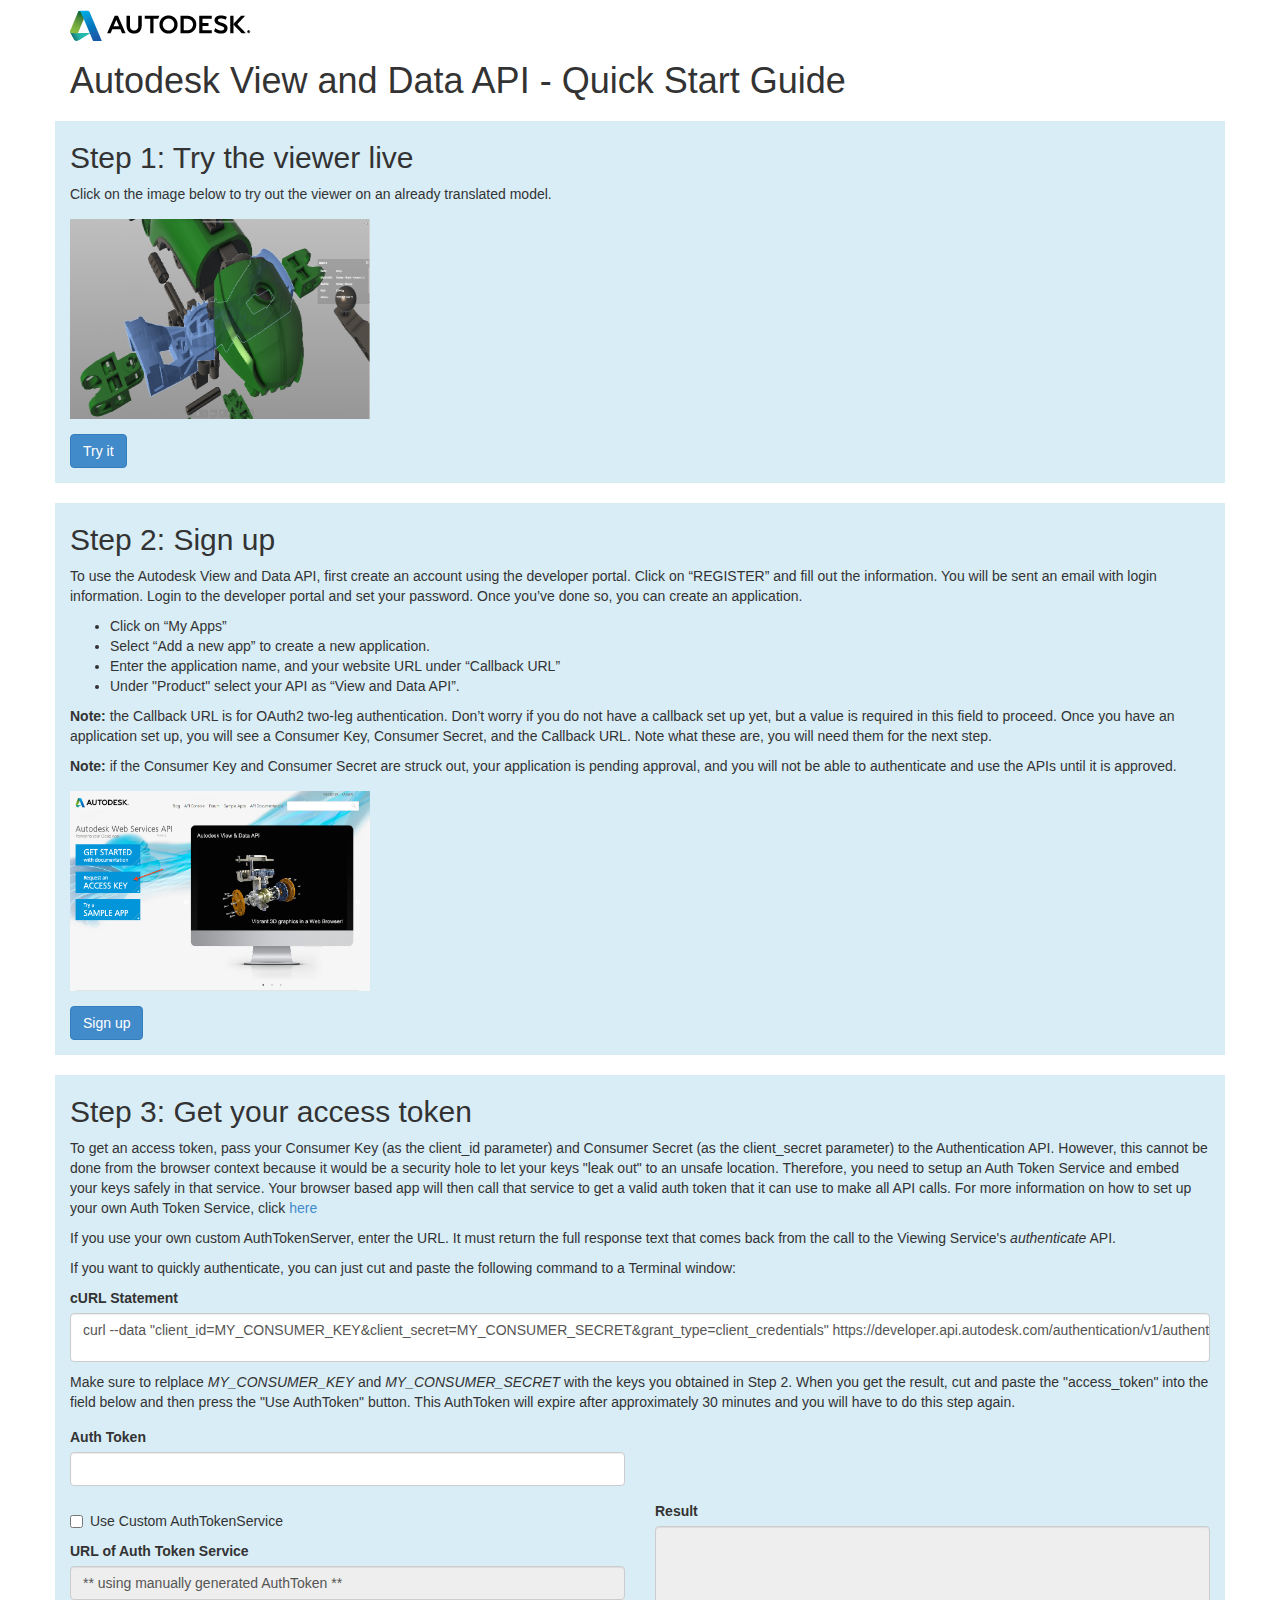
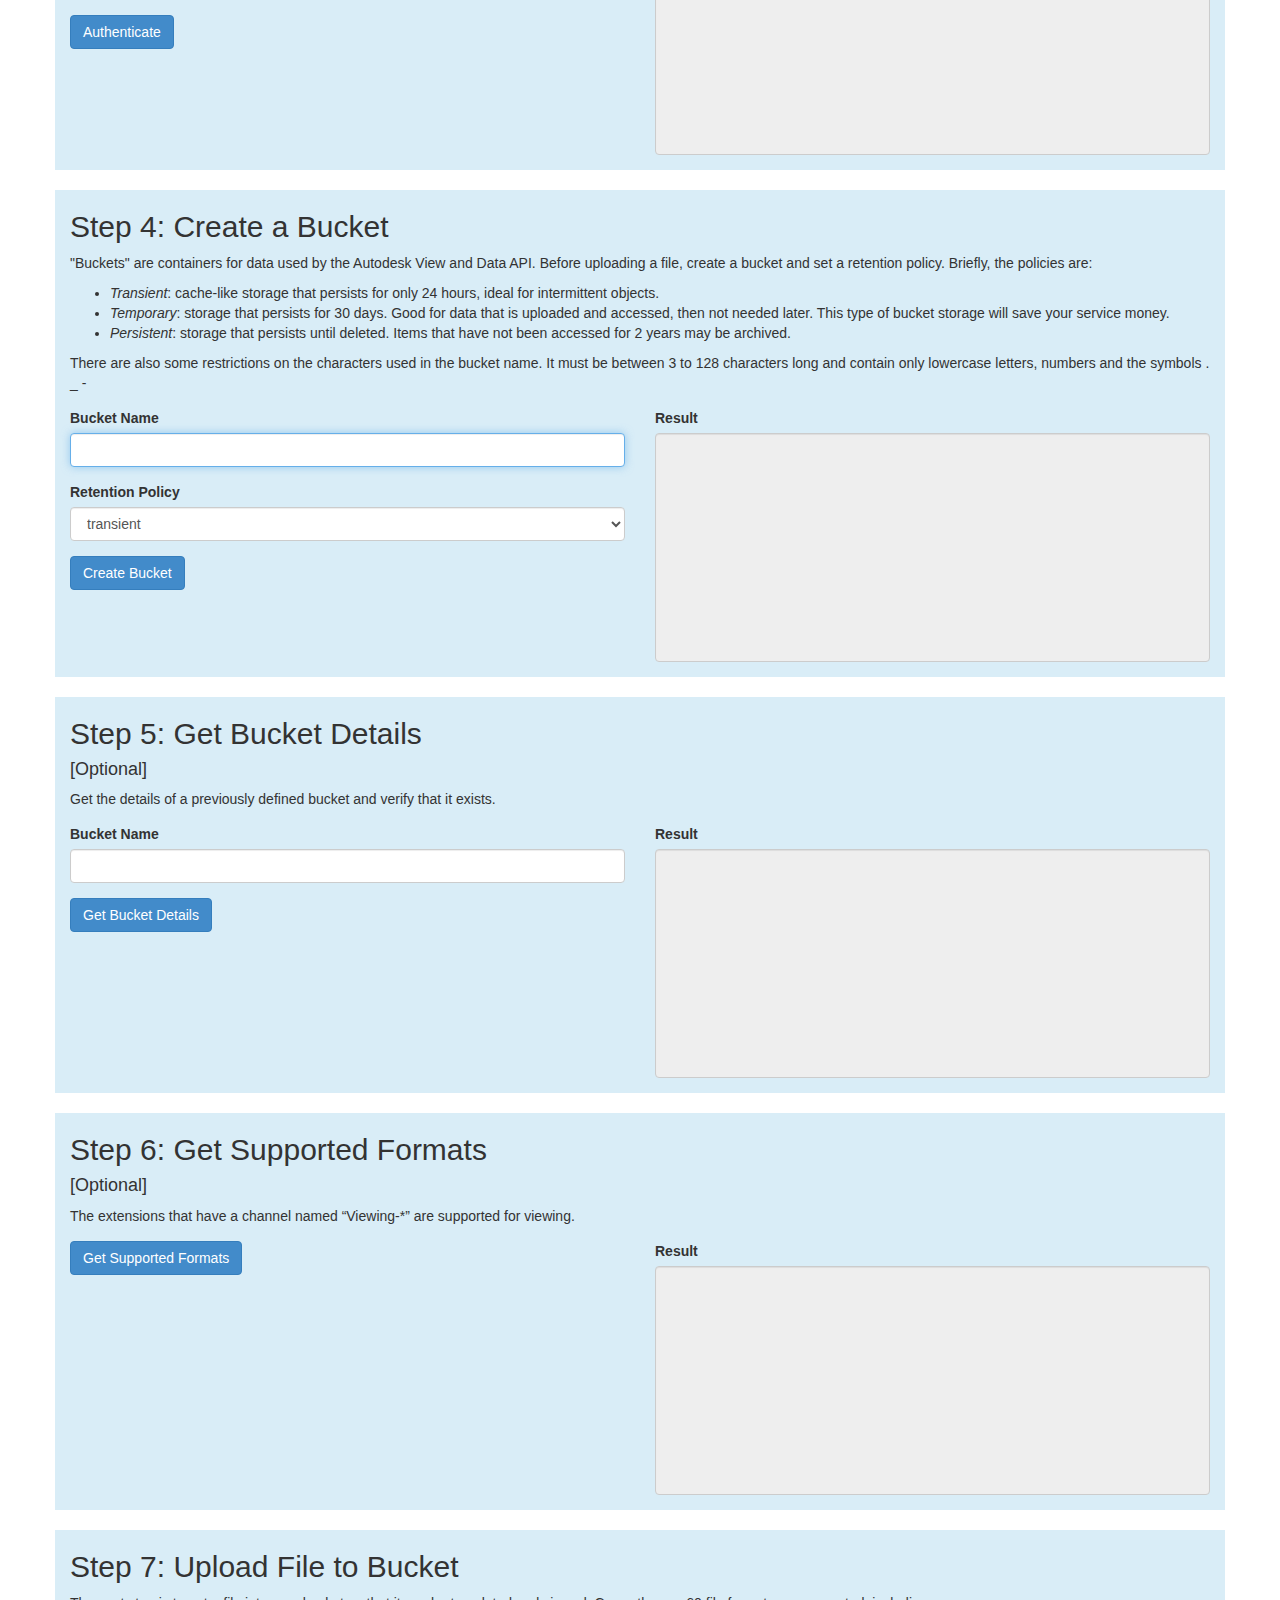
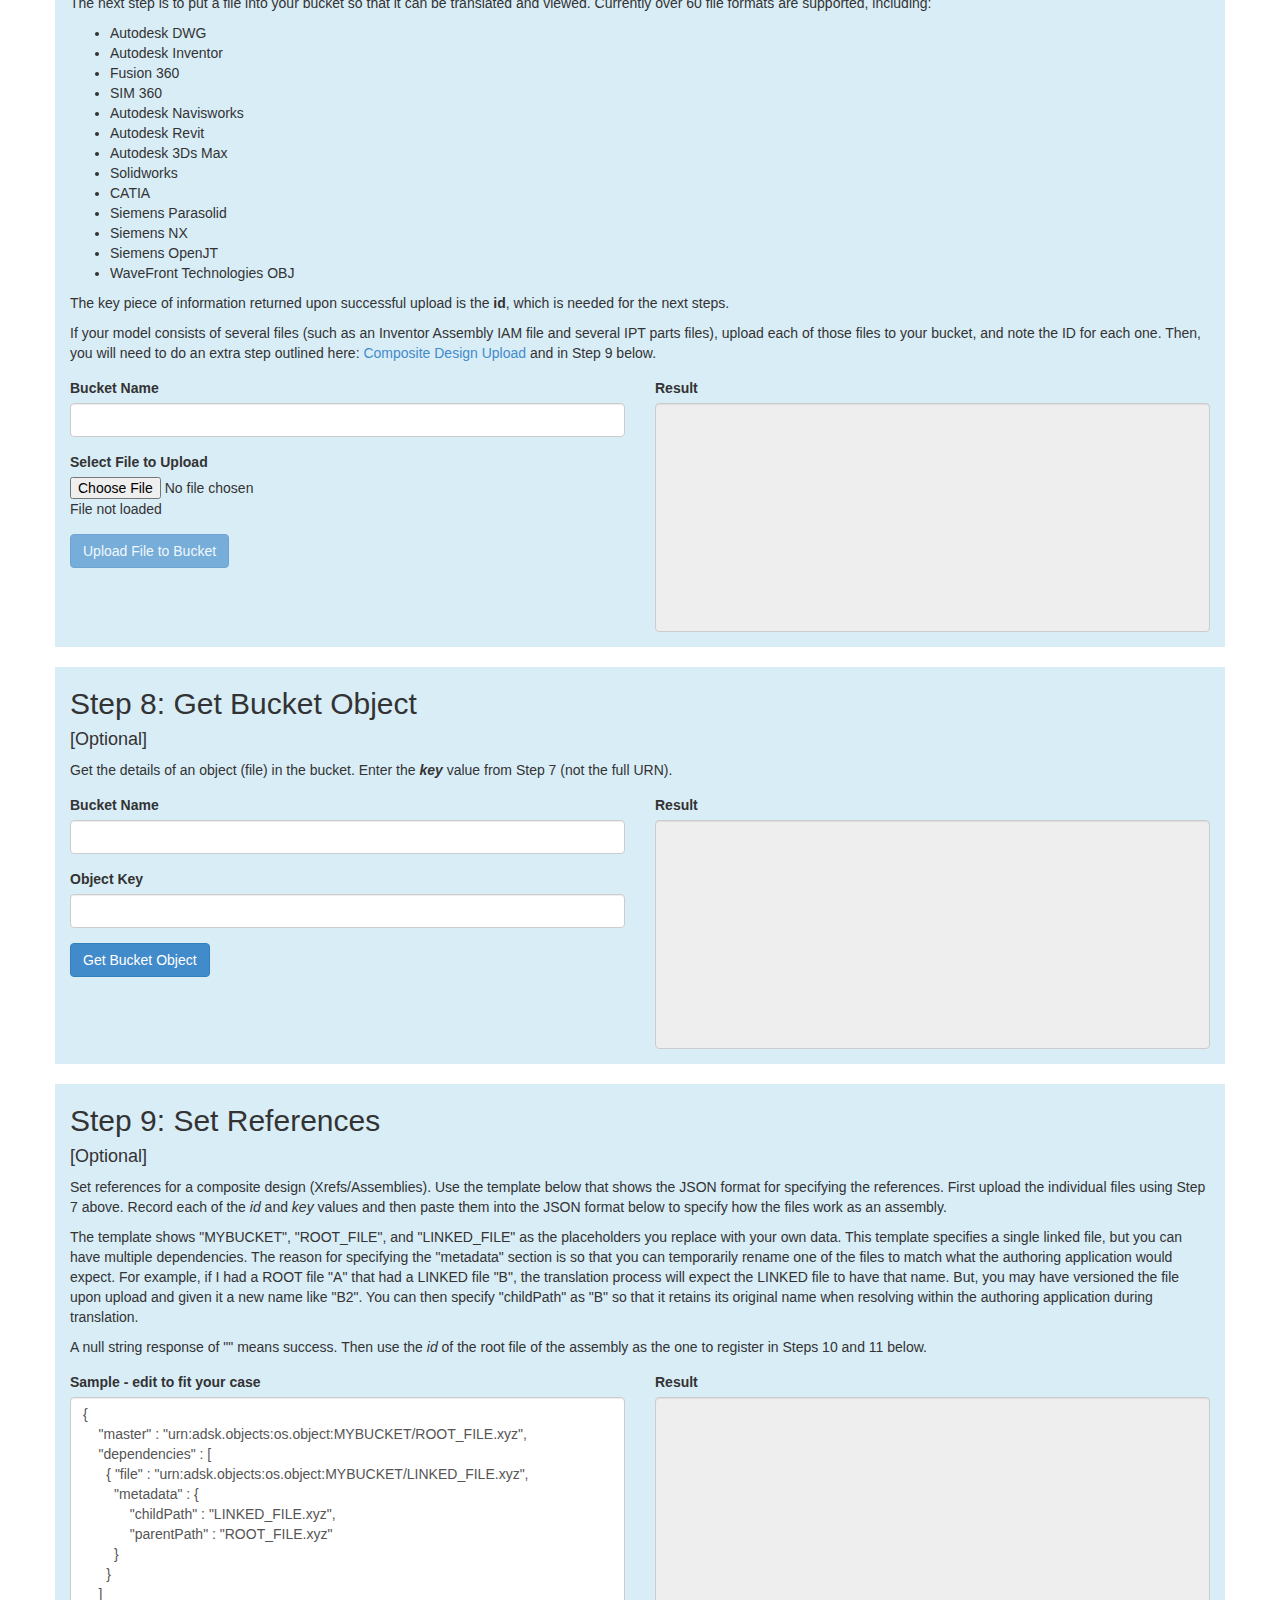
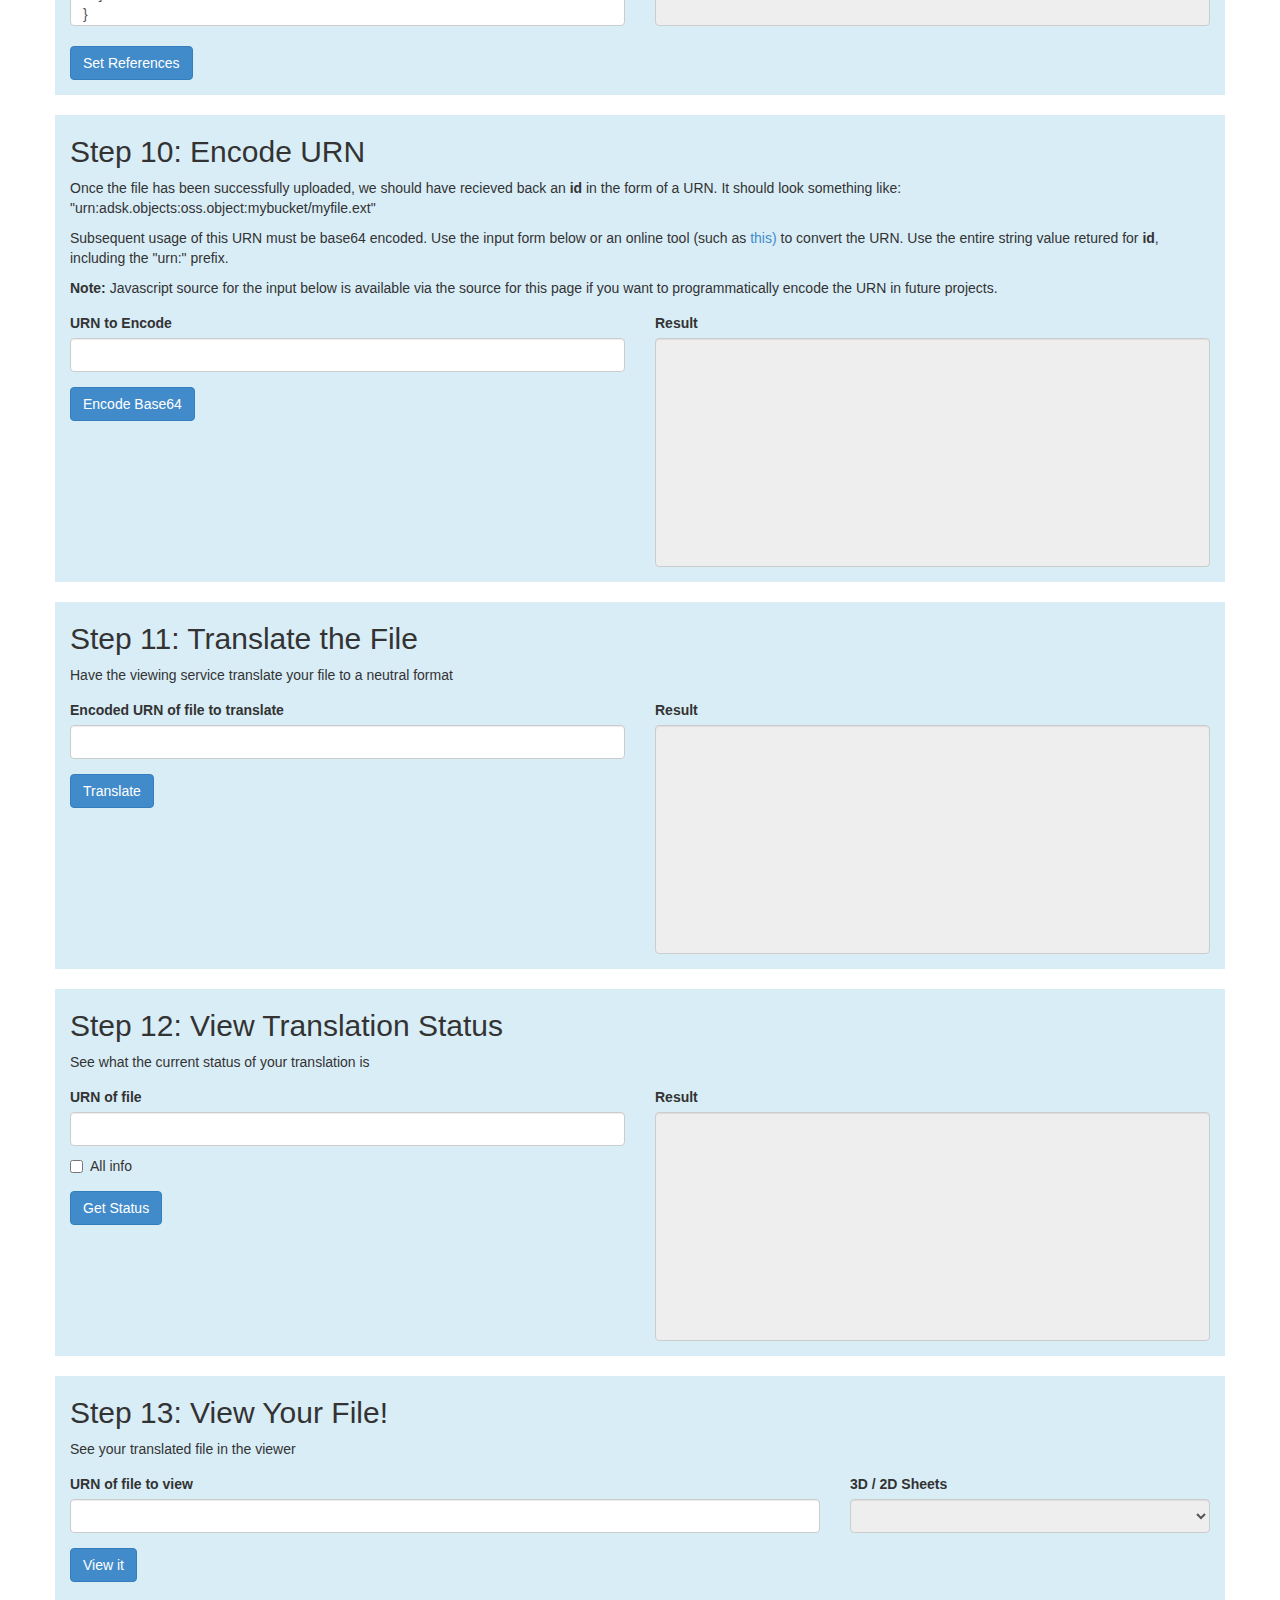
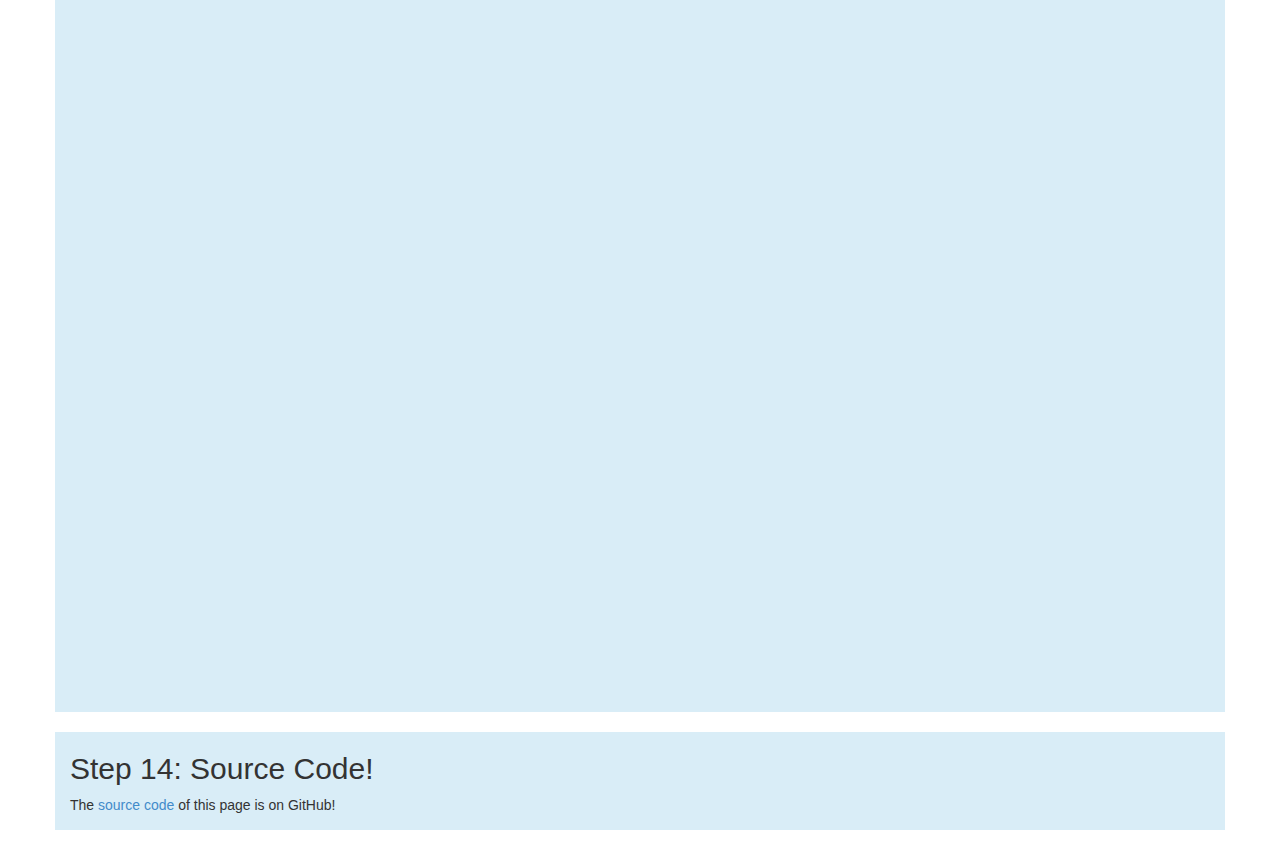
<file: quickStart.html>
<!DOCTYPE html>
<html lang="en">
    <head>
        <meta charset="utf-8">
        <meta name="viewport" content="width=device-width, initial-scale=1">
        
        <title>Autodesk View and Data API Quick Start Guide</title>
        
            <!-- Bootstrap -->
        <link href="stylesheets/libs/bootstrap.min.css" rel="stylesheet">
        <link href="stylesheets/theme.css" rel="stylesheet">
        
            <!-- jQuery -->
        <!--<script src="http://ajax.googleapis.com/ajax/libs/jquery/2.1.1/jquery.min.js"></script>-->
        <script src="./scripts/libs/jquery/jquery-2.1.1.min.js"></script>
        
            <!-- spin.js -->
        <script src="./scripts/libs/spin/spin.min.js"></script>
        
            <!-- Autodesk Viewer (from local) -->
        <!-- <link rel="stylesheet" href="./stylesheets/libs/adsk/style.css" type="text/css">
        <script src="./scripts/libs/adsk/viewer3D.min.js"></script>-->
        
            <!-- Autodesk Viewer (from server: PROD) -->
        <link rel="stylesheet" href="https://viewing.api.autodesk.com/viewingservice/v1/viewers/style.css" type="text/css">
        <script src="https://viewing.api.autodesk.com/viewingservice/v1/viewers/viewer3D.min.js"></script>
        
            <!-- Autodesk Viewer (from server: STAGING) -->
        <!--<link rel="stylesheet" href="https://developer-stg.api.autodesk.com/viewingservice/v1/viewers/style.css" type="text/css">
        <script src="https://developer-stg.api.autodesk.com/viewingservice/v1/viewers/viewer3D.min.js"></script>-->
      
            <!-- our local scripts -->
        <script src="./scripts/Base64.js"></script>
        <script src="./scripts/MyAuthToken.js"></script>
        <script src="./scripts/DebugUtils.js"></script>
        <script src="./scripts/FileUploader.js"></script>
    </head>
    <body>
        <div class="container form-buffer">
            <img id="img_logo" src="./Images/logo_header.png" alt="Autodesk Logo">
            <h1>Autodesk View and Data API - Quick Start Guide</h1>
        </div>
            
              <!-- FORM: try it live -->
        <form class="bg-info container" id="formTryLive">
            <div class="form-group">
                <h2>Step 1: Try the viewer live</h2>
                <p>Click on the image below to try out the viewer on an already translated model.</p>
            </div>
            <div class="row form-group">
                <div class="col-md-6">
                    <a href="./liveSample.html" target="_blank">
                        <img width=300 height=200 id="img_Legoman" src="./Images/FsnLegoman.png" alt="LMV Live Sample screenshot">
                    </a>
                </div>
            </div>
             <div class="form-group">
                <button class="btn btn-primary" type="submit">Try it</button>
            </div>
        </form>

        <br/>

            <!--  FORM: Sign up and get Access Keys -->
        <form class="bg-info container" id="form_signUp">
            <div class="form-group">
                <h2>Step 2:  Sign up</h2>
                <p>To use the Autodesk View and Data API, first create an account using the developer portal. Click on “REGISTER” and fill out the information.  You will be sent an email with login information.  Login to the developer portal and set your password. Once you’ve done so, you can create an application.</p>
                <ul>
                    <li>Click on “My Apps”</li>
                    <li>Select “Add a new app” to create a new application.</li>
                    <li>Enter the application name, and your website URL under “Callback URL”</li>
                    <li>Under "Product" select your API as “View and Data API”.</li>
                </ul>
                <p><strong>Note:</strong> the Callback URL is for OAuth2 two-leg authentication. Don’t worry if you do not have a callback set up yet, but a value is required in this field to proceed. Once you have an application set up, you will see a Consumer Key, Consumer Secret, and the Callback URL. Note what these are, you will need them for the next step.</p>
                <p><strong>Note:</strong> if the Consumer Key and Consumer Secret are struck out, your application is pending approval, and you will not be able to authenticate and use the APIs until it is approved.</p>
            </div>
            <div class="form-group">
                <a href="https://developer.autodesk.com" target="_blank">
                    <img width=300 height=200 id="img_getKeys" src="./Images/GetKeys.png" alt="Get Keys screenshot">
                </a>
            </div>
            <div class="form-group">
                <button class="btn btn-primary" type="submit">Sign up</button>
            </div>
        </form>

        <br/>
        
            <!--  FORM: Set up a token service -->
        <form class="bg-info container" id="form_getAccessToken">
            <div class="form-group">
                <h2>Step 3:  Get your access token</h2>
                <p>To get an access token, pass your Consumer Key (as the client_id parameter) and Consumer Secret (as the client_secret parameter) to the Authentication API.  However, this cannot be done from the browser context because it would be a security hole to let your keys "leak out" to an unsafe location.  Therefore, you need to setup an Auth Token Service and embed your keys safely in that service.  Your browser based app will then call that service to get a valid auth token that it can use to make all API calls.  For more information on how to set up your own Auth Token Service, click <a href="./authTokenSetup.html" target="_blank">here</a></p>
                <p>If you use your own custom AuthTokenServer, enter the URL.  It must return the full response text that comes back from the call to the Viewing Service's <em>authenticate</em> API.</p>
                <p>If you want to quickly authenticate, you can just cut and paste the following command to a Terminal window:<p>

                    <label for="txt_curlStatement">cURL Statement</label>
                    <textarea class="form-control" id="txt_curlStatement" rows="1">curl --data "client_id=MY_CONSUMER_KEY&amp;client_secret=MY_CONSUMER_SECRET&amp;grant_type=client_credentials" https://developer.api.autodesk.com/authentication/v1/authenticate --header "Content-Type: application/x-www-form-urlencoded" -k</textarea>
                <p>Make sure to relplace <em>MY_CONSUMER_KEY</em> and <em>MY_CONSUMER_SECRET</em> with the keys you obtained in Step 2.  When you get the result, cut and paste the "access_token" into the field below and then press the "Use AuthToken" button.  This AuthToken will expire after approximately 30 minutes and you will have to do this step again.</p>
            </div>
            <div class="row">
                <div class="col-md-6">
                    <div class="form-group">
                        <label for="eb_authToken">Auth Token</label>
                        <input name="authToken" id="eb_authToken" class="form-control">
                    </div>
                </div>
            </div>
            <div class="row">
                <div class="col-md-6">
                    <div class="checkbox">
                        <label>
                            <input id="cb_useCustomeAuthTokenSvc" type="checkbox"> Use Custom AuthTokenService
                        </label>
                    </div>
                    <div class="form-group">
                        <label for="eb_urlAuthTokenService">URL of Auth Token Service</label>
                        <input name="urlAuthTokenService" id="eb_urlAuthTokenService" class="form-control" autofocus disabled>
                    </div>
                    <div class="form-group">
                        <button id="bn_authenticate" class="btn btn-primary" type="submit">Authenticate</button>
                    </div>
                </div>
                <div class="col-md-6 form-group">
                    <label for="txt_resAuthenticate">Result</label>
                    <textarea class="form-control" id="txt_resAuthenticate" rows="10" readonly></textarea>
                </div>
            </div>
        </form>

        <br/>

            <!--  FORM: Create a bucket -->
        <form class="bg-info container" id="form_createBucket">
            <div class="form-group">
                <h2>Step 4:  Create a Bucket</h2>
                <p>"Buckets" are containers for data used by the Autodesk View and Data API.  Before uploading a file, create a bucket and set a retention policy. Briefly, the policies are:</p>
                <ul class="simple">
                    <li><em>Transient</em>: cache-like storage that persists for only 24 hours, ideal for intermittent objects.</li>
                    <li><em>Temporary</em>: storage that persists for 30 days.  Good for data that is uploaded and accessed, then not needed later.  This type of bucket storage will save your service money.</li>
                    <li><em>Persistent</em>: storage that persists until deleted.  Items that have not been accessed for 2 years may be archived.</li>
                </ul>
                <p>There are also some restrictions on the characters used in the bucket name. It must be between 3 to 128 characters long and contain only lowercase letters, numbers and the symbols . _ -</p>
            </div>
            <div class="row">
                <div class="col-md-6">
                    <div class="form-group">
                        <label for="eb_bucketNameCreate">Bucket Name</label>
                        <input name="bucketName" id="eb_bucketNameCreate" class="form-control" autofocus pattern="^[-_.a-z0-9]{3,128}$">
                    </div>
                    <div class="form-group">
                        <label for="pu_bucketPolicy">Retention Policy</label>
                        <select name="policy" class="form-control" id="pu_bucketPolicy">
                            <option value="1">transient</option>
                            <option value="2">temporary</option>
                            <option value="3">persistent</option>
                        </select>
                    </div>
                    <button class="btn btn-primary" type="submit">Create Bucket</button>
                </div>
                <div  id="spn_createBucket" class="col-md-6 form-group">
                    <label for="txt_resCreateBucket">Result</label>
                    <textarea class="form-control" id="txt_resCreateBucket" rows="10" readonly></textarea>
                </div>
            </div>
        </form>

        <br/>

                <!--  FORM: Get Bucket Details -->
        <form class="bg-info container" id="form_getBucketDetails">
            <div class="form-group">
                <h2>Step 5: Get Bucket Details</h2>
                <h4>[Optional]</h4>
                <p>Get the details of a previously defined bucket and verify that it exists.</p>
            </div>
            <div class="row">
                <div class="col-md-6">
                    <div class="form-group">
                        <label for="eb_bucketNameDetails">Bucket Name</label>
                        <input name="bucketName" id="eb_bucketNameDetails" class="form-control" autofocus pattern="^[-_.a-z0-9]{3,128}$">
                    </div>
                    <button class="btn btn-primary" type="submit">Get Bucket Details</button>
                </div>
                <div id="spn_getBucket" class="col-md-6 form-group">
                    <label for="txt_resGetBucketDetails">Result</label>
                    <textarea class="form-control" id="txt_resGetBucketDetails" rows="10" readonly></textarea>
                </div>
            </div>
        </form>

        <br/>

            <!--  FORM: Get Formats -->
        <form class="bg-info container" id="form_getFormats">
            <div class="form-group">
                <h2>Step 6:  Get Supported Formats</h2>
                <h4>[Optional]</h4>
                <p>The extensions that have a channel named &#8220;Viewing-*&#8221; are supported for viewing.</p>
            </div>
            <div class="row form-group">
                <div class="col-md-6">
                    <button class="btn btn-primary" type="submit">Get Supported Formats</button>
                </div>
                <div id="spn_getFormats" class="col-md-6">
                    <label for="txt_resGetSupportedFormats">Result</label>
                    <textarea class="form-control" id="txt_resGetSupportedFormats" rows="10" readonly></textarea>
                </div>
            </div>
        </form>

        <br/>

            <!--  FORM: Upload File -->
        <form class="bg-info container" id="form_uploadFile">
            <div class="form-group">
                <h2>Step 7:  Upload File to Bucket</h2>
                <p>The next step is to put a file into your bucket so that it can be translated and viewed. Currently over 60 file formats are supported, including:</p>
                <ul class="simple">
                    <li>Autodesk DWG</li>
                    <li>Autodesk Inventor</li>
                    <li>Fusion 360</li>
                    <li>SIM 360</li>
                    <li>Autodesk Navisworks</li>
                    <li>Autodesk Revit</li>
                    <li>Autodesk 3Ds Max</li>
                    <li>Solidworks</li>
                    <li>CATIA</li>
                    <li>Siemens Parasolid</li>
                    <li>Siemens NX</li>
                    <li>Siemens OpenJT</li>
                    <li>WaveFront Technologies OBJ</li>
                </ul>
                <p>The key piece of information returned upon successful upload is the <strong>id</strong>, which is needed for the next steps.</p>
                <p>If your model consists of several files (such as an Inventor Assembly IAM file and several IPT parts files), upload each of those files to your bucket, and note the ID for each one.  Then, you will need to do an extra step outlined here: <a href="http://developer.api.autodesk.com/documentation/v1/references.html#references-service-api" target="_blank">Composite Design Upload</a> and in Step 9 below.</p>
            </div>
            <div class="row">
                <div class="col-md-6">
                    <div class="form-group">
                        <label for="eb_bucketNameUpload">Bucket Name</label>
                        <input name="bucketName" id="eb_bucketNameUpload" class="form-control" autofocus pattern="^[-_.a-z0-9]{3,128}$">
                    </div>
                    <div class="form-group">
                        <label for="ui_filePicker">Select File to Upload</label>
                        <input type=file id="ui_filePicker"/>
                        <p id="txt_fileLoadStatus">File not loaded</p>
                    </div>
                    <button class="btn btn-primary" id="bn_uplaodFile" type="submit" disabled>Upload File to Bucket</button>
                </div>
                <div id="spn_uploadFile" class="col-md-6 form-group">
                    <label for="txt_resUploadFile">Result</label>
                    <textarea class="form-control" id="txt_resUploadFile" rows="10" readonly></textarea>
                </div>
            </div>
        </form>

        <br/>

            <!--  FORM: Get Object -->
        <form class="bg-info container" id="form_getObj">
            <div class="form-group">
                <h2>Step 8: Get Bucket Object</h2>
                <h4>[Optional]</h4>
                <p>Get the details of an object (file) in the bucket.  Enter the <strong><em>key</em></strong> value from Step 7 (not the full URN).</p>
            </div>
            <div class="row">
                <div class="col-md-6">
                    <div class="form-group">
                        <label for="eb_bucketNameGetObj">Bucket Name</label>
                        <input name="bucketName" id="eb_bucketNameGetObj" class="form-control" autofocus pattern="^[-_.a-z0-9]{3,128}$">
                    </div>
                   <div class="form-group">
                        <label for="eb_objKey">Object Key</label>
                        <input name="objKey" id="eb_objKey" class="form-control" autofocus>
                    </div>
                    <button class="btn btn-primary" type="submit">Get Bucket Object</button>
                </div>
                <div id="spn_getObj" class="col-md-6 form-group">
                    <label for="txt_resGetObj">Result</label>
                    <textarea class="form-control" id="txt_resGetObj" rows="10" readonly></textarea>
                </div>
            </div>
        </form>

        <br/>
        
            <!--  FORM: Set References -->
        <form class="bg-info container" id="form_setReferences">
            <div class="form-group">
                <h2>Step 9: Set References</h2>
                <h4>[Optional]</h4>
                <p>Set references for a composite design (Xrefs/Assemblies).  Use the template below that shows the JSON format for specifying the references.  First upload the individual files using Step 7 above.  Record each of the <em>id</em> and <em>key</em> values and then paste them into the JSON format below to specify how the files work as an assembly.</p>
                <p>The template shows "MYBUCKET", "ROOT_FILE", and "LINKED_FILE" as the placeholders you replace with your own data.  This template specifies a single linked file, but you can have multiple dependencies.  The reason for specifying the "metadata" section is so that you can temporarily rename one of the files to match what the authoring application would expect.  For example, if I had a ROOT file "A" that had a LINKED file "B", the translation process will expect the LINKED file to have that name.  But, you may have versioned the file upon upload and given it a new name like "B2".  You can then specify "childPath" as "B" so that it retains its original name when resolving within the authoring application during translation.</p>
                <p>A null string response of "" means success.  Then use the <em>id</em> of the root file of the assembly as the one to register in Steps 10 and 11 below.</p>
            </div>
            <div class="row form-group">
                <div class="col-md-6">
                    <label for="txt_sampleSetRefs">Sample - edit to fit your case</label>
                    <textarea class="form-control" id="txt_sampleSetRefs" rows="10">
{
    "master" : "urn:adsk.objects:os.object:MYBUCKET/ROOT_FILE.xyz",
    "dependencies" : [
      { "file" : "urn:adsk.objects:os.object:MYBUCKET/LINKED_FILE.xyz",
        "metadata" : {
            "childPath" : "LINKED_FILE.xyz",
            "parentPath" : "ROOT_FILE.xyz"
        }
      }
    ]
}                   </textarea>
                    <br/>
                    <button class="btn btn-primary" type="submit">Set References</button>
                </div>
                <div id="spn_setRefs" class="col-md-6 form-group">
                    <label for="txt_resSetRefs">Result</label>
                    <textarea class="form-control" id="txt_resSetRefs" rows="10" readonly></textarea>
                </div>
            </div>
        </form>

        <br/>

            <!--  FORM: Encode the ID from the upload -->
        <form class="bg-info container" id="form_urnToEncode">
            <div class="form-group">
                <h2>Step 10: Encode URN</h2>
                <p>Once the file has been successfully uploaded, we should have recieved back an <strong>id</strong> in the form of a URN.  It should look something like: "urn:adsk.objects:oss.object:mybucket/myfile.ext"</p>
                <p>Subsequent usage of this URN must be base64 encoded. Use the input form below or an online tool (such as <a href="http://www.base64encode.org" target="_blank">this)</a> to convert the URN.  Use the entire string value retured for <strong>id</strong>, including the "urn:" prefix.</p>
                <p><strong>Note:</strong> Javascript source for the input below is available via the source for this page if you want to programmatically encode the URN in future projects.</p>
            </div>
            <div class="row">
                <div class="col-md-6">
                    <div class="form-group">
                        <label for="eb_urnToEncode">URN to Encode</label>
                        <input name="urn" id="eb_urnToEncode" class="form-control" autofocus>
                    </div>
                    <button class="btn btn-primary" type="submit">Encode Base64</button>
                </div>
                <div class="col-md-6 form-group">
                    <label for="txt_resEncode64">Result</label>
                    <textarea class="form-control" id="txt_resEncode64" rows="10" readonly></textarea>
                </div>
            </div>
        </form>

        <br/>
        
            <!--  FORM: Translate the file -->
        <form class="bg-info container" id="form_translateFile">
            <div class="form-group">
                <h2>Step 11: Translate the File</h2>
                <p>Have the viewing service translate your file to a neutral format</p>
            </div>
            <div class="row">
                <div class="col-md-6">
                    <div class="form-group">
                        <label for="eb_urnOfFile">Encoded URN of file to translate</label>
                        <input name="urn" id="eb_urnOfFile" class="form-control" autofocus>
                    </div>
                    <button class="btn btn-primary" type="submit">Translate</button>
                </div>
                <div id="spn_translateFile" class="col-md-6 form-group">
                    <label for="txt_resTranslate">Result</label>
                    <textarea class="form-control" id="txt_resTranslate" rows="10" readonly></textarea>
                </div>
            </div>
        </form>

        <br/>
        
            <!--  FORM: Get the details of the translated file -->
        <form class="bg-info container" id="form_viewTranslateStatus">
            <div class="form-group">
                <h2>Step 12: View Translation Status</h2>
                <p>See what the current status of your translation is</p>
            </div>
            <div class="row">
                <div class="col-md-6">
                    <div class="form-group">
                        <label for="eb_urnOfFileViewStatus">URN of file</label>
                        <input name="urn" id="eb_urnOfFileViewStatus" class="form-control" autofocus>
                        <div class="checkbox">
                            <label>
                                <input id="cb_viewStatusAll" type="checkbox"> All info
                            </label>
                        </div>
                    </div>
                    <button class="btn btn-primary" type="submit">Get Status</button>
                </div>
                <div id="spn_viewTranslationStatus" class="col-md-6 form-group">
                    <label for="txt_resViewTranslateStatus">Result</label>
                    <textarea class="form-control" id="txt_resViewTranslateStatus" rows="10" readonly></textarea>
                </div>
            </div>
        </form>

        <br/>
                
            <!--  FORM: View the translated file -->
        <form class="bg-info container" id="form_fileToView">
            <div class="form-group">
                <h2>Step 13: View Your File!</h2>
                <p>See your translated file in the viewer</p>
            </div>
            <div class="row">
                <div class="col-md-8">
                    <div class="form-group">
                        <label for="eb_urnToView">URN of file to view</label>
                        <input name="urn" id="eb_urnToView" class="form-control" autofocus>
                    </div>
                    <button class="btn btn-primary" type="submit">View it</button>
                </div>
                <div class="col-md-4">
                    <label for="pu_viewToLoad">3D / 2D Sheets</label>
                    <select id="pu_viewToLoad" class="form-control" name="viewToLoad" disabled>
                        <!-- Options filled in by function in LoadModel.js -->
                    </select>
                </div>
            </div>
            <div class="form-group"></div>  <!-- just need a little space -->
            <div class="row">
                <div class="col-md-10 form-group" id="viewer">          <!-- Viewer goes here -->        
                    <!-- Upon the viewer initalizaiton, it will append a div to the above div to insert the viewer.  It
                        will use 100% width and height so that it will fill up whatever the above div's dimensions are. 
                        NOTE: I had to set height in theme.css for this object or bootstrap would set height to 1px -->
                </div>
            </div>
        </form>
        
        </br>
        
        <form class="bg-info container" id="form_viewTranslateStatus">
            <div class="form-group">
                <h2>Step 14: Source Code!</h2>
                <p>The <a href="https://github.com/Developer-Autodesk/LmvQuickStart">source code</a> of this page is on GitHub!</p>
            </div>
        </form>
        
        </br>

        <script src="scripts/FormSteps.js"></script>
        <script src="scripts/ViewIt.js"></script>
        <script>
            var fileControl = document.getElementById("ui_filePicker");
            fileControl.addEventListener("change", startRead);
        </script>
        
        
    </body>
</html>
</file>
<file: stylesheets/theme.css>
textarea {
  resize: none;
  white-space: pre;
  word-wrap: normal;
  overflow-x: scroll;
}

.hidden {
    display: none;
}

.form-buffer {
    margin-top:10px;
    margin-bottom:10px;
}

#viewer {
    height: 700px;
}

    /* put a border around the viewer window */
.adsk-viewing-viewer {
    border-style: solid;
    border-width: 1px;
}
</file>
<file: css/maria-theme-checkbox.css>
.checkbox{
  padding-left: 0;
}/*added*/
.checkbox label {
  padding-left: 10px;
  cursor: pointer;
  position: relative;
}
.checkbox label::before{
  opacity:0;
}/*added for fix*/
.checkbox label span {
  display: block;
  position: absolute;
  left: 0px;
  transition-duration: 0.2s;
}
.checkbox label .ripple {
  display: block;
  position: absolute;
  content: "";
  background-color: rgba(0, 0, 0, 0.84);
  left: -8px;
  top: -11px;
  height: 50px;
  width: 50px;
  border-radius: 100%;
  z-index: 1;
  opacity: 0;
  margin: 0;
}
.checkbox label input[type=checkbox]:not(:checked) ~ .ripple {
  animation: rippleOff 500ms;
}
.checkbox label input[type=checkbox]:checked ~ .ripple {
  animation: rippleOn 500ms;
}
.checkbox label .check {
  display: inline-block;
width: 20px;
height: 20px;
border: 2px solid #ccc;
border-radius: 0;
overflow: hidden;
position: relative;
top: 5px;
left: -3px;
margin-right: 11px;
background: #fff;
}
.checkbox label .check:after {
  display: block;
  position: absolute;
  content: "";
  background-color: rgba(0, 0, 0, 0.84);
  left: -5px;
  top: -15px;
  height: 50px;
  width: 50px;
  border-radius: 100%;
  z-index: 1;
  opacity: 0;
  margin: 0;
}
.checkbox label .check:before {
  position: absolute;
  content: "";
  transform: rotate(45deg);
  display: block;
  margin-top: -4px;
  margin-left: 6px;
  width: 0;
  height: 0;
  box-shadow: 0 0 0 0,
                0 0 0 0,
                0 0 0 0,
                0 0 0 0,
                0 0 0 0,
                0 0 0 0,
                0px 0px 0 0px inset;
  animation: checkbox-off 0.3s linear forwards;
}
.checkbox input[type=checkbox] {
  opacity: 0;
}
.checkbox input[type=checkbox]:focus ~ .check:after {
  opacity: 0.2;
}
.checkbox input[type=checkbox]:checked ~ .check:before {
  box-shadow: 0 0 0 10px, 10px -10px 0 10px, 32px 0px 0 20px, 0px 32px 0 20px, -5px 5px 0 10px, 20px -12px 0 11px;
  animation: checkbox-on 0.3s linear forwards;
}
.checkbox input[type=checkbox]:not(:checked) ~ .check:after {
  animation: rippleOff 500ms linear forwards;
}
.checkbox input[type=checkbox]:checked ~ .check:after {
  animation: rippleOn 500ms linear forwards;
}
.checkbox:not(:hover) input[type=checkbox] ~ .check:before,
.checkbox:not(:hover) input[type=checkbox] ~ .check:after {
  animation-duration: 1ms;
}
.checkbox input[type=checkbox][disabled]:not(:checked) ~ .check:before,
.checkbox input[type=checkbox][disabled] ~ .circle {
  opacity: 0.5;
}
.checkbox input[type=checkbox][disabled] ~ .check:after {
  background-color: rgba(0, 0, 0, 0.84);
  transform: rotate(-45deg);
}
.checkbox input[type=checkbox]:checked ~ .check:after,
.checkbox-default input[type=checkbox]:checked ~ .check:after{
  background-color: #1858a8;
}
.checkbox input[type=checkbox]:checked ~ .check:before,
.checkbox-default input[type=checkbox]:checked ~ .check:before{
  color: #1858a8;
}

@keyframes checkbox-on {
  0% {
    box-shadow: 0 0 0 10px, 10px -10px 0 10px, 32px 0px 0 20px, 0px 32px 0 20px, -5px 5px 0 10px, 15px 2px 0 11px;
  }
  50% {
    box-shadow: 0 0 0 10px, 10px -10px 0 10px, 32px 0px 0 20px, 0px 32px 0 20px, -5px 5px 0 10px, 20px 2px 0 11px;
  }
  100% {
    box-shadow: 0 0 0 10px, 10px -10px 0 10px, 32px 0px 0 20px, 0px 32px 0 20px, -5px 5px 0 10px, 20px -12px 0 11px;
  }
}
@keyframes checkbox-off {
  0% {
    box-shadow: 0 0 0 10px, 10px -10px 0 10px, 32px 0px 0 20px, 0px 32px 0 20px, -5px 5px 0 10px, 20px -12px 0 11px, 0 0 0 0 inset;
  }
  25% {
    box-shadow: 0 0 0 10px, 10px -10px 0 10px, 32px 0px 0 20px, 0px 32px 0 20px, -5px 5px 0 10px, 20px -12px 0 11px, 0 0 0 0 inset;
  }
  50% {
    transform: rotate(45deg);
    margin-top: -4px;
    margin-left: 6px;
    width: 0px;
    height: 0px;
    box-shadow: 0 0 0 10px, 10px -10px 0 10px, 32px 0px 0 20px, 0px 32px 0 20px, -5px 5px 0 10px, 15px 2px 0 11px, 0 0 0 0 inset;
  }
  51% {
    transform: rotate(0deg);
    margin-top: -2px;
    margin-left: -2px;
    width: 20px;
    height: 20px;
    box-shadow: 0 0 0 0,
            0 0 0 0,
            0 0 0 0,
            0 0 0 0,
            0 0 0 0,
            0 0 0 0,
            0px 0px 0 10px inset;
  }
  100% {
    transform: rotate(0deg);
    margin-top: -2px;
    margin-left: -2px;
    width: 20px;
    height: 20px;
    box-shadow: 0 0 0 0,
            0 0 0 0,
            0 0 0 0,
            0 0 0 0,
            0 0 0 0,
            0 0 0 0,
            0px 0px 0 0px inset;
  }
}
@keyframes rippleOn {
  0% {
    opacity: 0;
  }
  50% {
    opacity: 0.2;
  }
  100% {
    opacity: 0;
  }
}
@keyframes rippleOff {
  0% {
    opacity: 0;
  }
  50% {
    opacity: 0.2;
  }
  100% {
    opacity: 0;
  }
}

.view-app span.check{
  display: none;
}

.view-app .form-group.app-contact-group{
  padding: 0;
}
</file>
<file: css/maria-base-theme.css>
/*!
 * Maria Theme - Base Css
 */

html {
  overflow-x: hidden;
}

body {
  font-family: "Open Sans", Helvetica, Arial, sans-serif;
  font-size: 14px;
  font-weight:400;
  line-height: 1.42857143em;
  color: #666;
  background-color: #eee;
}
a {
  color: #0696d7;
  text-decoration: none;
  cursor: pointer;
}
a:hover,
a:focus {
  color: #0696d7;
  text-decoration: underline;
}
h1 small,
h2 small,
h3 small,
h4 small,
h5 small,
h6 small,
.h1 small,
.h2 small,
.h3 small,
.h4 small,
.h5 small,
.h6 small,
h1 .small,
h2 .small,
h3 .small,
h4 .small,
h5 .small,
h6 .small,
.h1 .small,
.h2 .small,
.h3 .small,
.h4 .small,
.h5 .small,
.h6 .small {
  font-weight: normal;
  line-height: 1em;
  color: #666;
}
h1,
.h1 {
  font-size: 36px;
  font-weight: normal;
}
h2,
.h2 {
  font-size: 30px;
  font-weight: normal;
}
h3,
.h3 {
  font-size: 24px;
  font-weight: normal;
}
h4,
.h4 {
  font-size: 18px;
  font-weight: normal;
}
h5,
.h5 {
  font-size: 16px;
  font-weight: normal;
}
h6,
.h6 {
  font-size: 14px;
  font-weight: normal;
}

/* Container */
.app-container {
  padding-right: 2em;
  padding-left: 2em;
  margin-right: auto;
  margin-left: auto;
}
@media (min-width: 768px) {
  .app-container {
    width: 750px;
  }
}
@media (min-width: 992px) {
  .app-container {
    width: 970px;
  }
}
@media (min-width: 1200px) {
  .app-container {
    width: 1176px;
  }
}

/* Section Title*/
.app-container  h1{
  margin: 0;
  color: #fff;
}

/* Buttons */
.app-button-container{
  padding:0;
}
.app-btn {
  display: inline-block;
  line-height: 1.4em;
  text-align: center;
  white-space: nowrap;
  vertical-align: middle;
  -ms-touch-action: manipulation;
      touch-action: manipulation;
  cursor: pointer;
  background-image: none;
  border-radius: 0;
}
.app-btn:focus{
  outline: none!important;
}
.app-btn-default{
  color: #1858a8;
  background-color: #fff;
  border: 2px solid #1858a8;
  margin-left:10px;
}
.app-btn-default:hover,
.app-btn-default:focus,
.app-btn-default.focus,
.app-btn-default:active,
.app-btn-default.active {
  color: #fff;
  background-color: #0696d7;
  border-color: #1858a8;
  text-decoration: none;
}
.app-btn-default.disabled,
.app-btn-default[disabled],
.app-btn-primary.disabled,
.app-btn-primary[disabled],
fieldset[disabled] .btn {
  pointer-events: none;
  cursor: not-allowed;
  -webkit-box-shadow: none;
	-moz-box-shadow: none;
      -ms-box-shadow: none;
  box-shadow: none;
  border: 2px solid #ccc;
  color: #555;
}
.app-btn-default.disabled,
.app-btn-default[disabled] {
  background-color:transparent;
  border-color: #999;
}
.app-btn-primary.disabled,
.app-btn-primary[disabled]{
  background: #ccc;
}
.app-btn-primary {
  color: #fff;
  background-color: #1858a8;
  border: 2px solid #1858a8;
  margin-left: 10px;
}
.app-btn-primary:hover{
  color: #fff;
  background-color: #0696d7;
  border: 2px solid #1858a8;
  text-decoration: none;
}
.app-btn-primary.active:hover,
.app-btn-primary.active:focus {
  background:#0696d7;
  outline: none!important;
  color: #fff;
}
.app-btn-primary:focus,
.app-btn-primary.focus,
.app-btn-primary:active,
.app-btn-primary.active{
  background-color: #1858a8;
  border-color: #1858a8;
  color:#fff;
}
.app-btn-delete {
  color: #ff5722;
  background-color: #ffffff;
  border: 2px solid #ff5722;
  margin-left: 10px;
}
.app-btn-delete:hover{
  color: #ff5722;
  background-color: #feccc0;
  border: 2px solid #ff5722;
  text-decoration: none;
}
.app-btn-delete:focus,
.app-btn-delete.focus,
.app-btn-delete:active,
.app-btn-delete.active {
  color: #ff5722;
  background-color: #feccc0;
  border: 2px solid #ff5722;
  outline: none!important;
  box-shadow:none;
}
.app-btn-approve {
  color: #87bc40;
  background-color: #ffffff;
  border: 2px solid #87bc40;
  margin-left: 10px;
}
.app-btn-approve:hover{
  color: #87bc40;
  background-color: #dff0d8;
  border: 2px solid #87bc40;
  text-decoration: none;
}
.app-btn-approve:focus,
.app-btn-approve.focus,
.app-btn-approve:active,
.app-btn-approve.active {
  color: #87bc40;
  background-color: #dff0d8;
  border: 2px solid #87bc40;
  outline: none!important;
  box-shadow:none;
}
.app-btn-waitlist {
  color: #9fc0d0;
  background-color: #ffffff;
  border: 2px solid #9fc0d0;
  margin-left: 10px;
}
.app-btn-waitlist:hover{
  color: #9fc0d0;
  background-color: #e6f0f5;
  border: 2px solid #9fc0d0;
  text-decoration: none;
}
.app-btn-waitlist:focus,
.app-btn-waitlist.focus,
.app-btn-waitlist:active,
.app-btn-waitlist.active {
  color: #9fc0d0;
  background-color: #e6f0f5;
  border: 2px solid #9fc0d0;
  outline: none!important;
  box-shadow:none;
}
.app-btn .bg-icon,
.bg-icon {
  border-radius: 100%;
  border: none;
  padding: 0;
  text-align: center;
  font-size: 20px;
  height: 30px;
  width: 30px;
  font-weight: normal;
  padding:0px;
  margin: 0 0 0 10px;
  display: inline-block;
  cursor: pointer;
}
.app-btn-primary .bg-icon {
  background: #fff;
  color: #1858a8;
}
.app-btn-primary:hover .bg-icon {
  background: #fff;
  border: none;
  color: #0696d7;
}
.app-btn-default .bg-icon {
  background: #0696d7;
  color: #fff;
}
.app-btn-default:hover .bg-icon {
  background: #fff;
  border: none;
  color: #0696d7;
}
.app-btn-default.disabled .bg-icon{
  background: #ccc;
  border: none;
  color: #fff;
}
.app-btn-primary.disabled .bg-icon{
  background: #999;
  border: none;
  color: #fff;
}
.app-btn-xs > i {
  margin-left: 5px;
}
.btn-link {
  font-weight: normal;
  color: #0696d7;
  border-radius: 0;
}
.app-btn-link {
   color: #fff;
}
.app-btn-link:hover {
   color: #eee;
}
.app-showKey-btn  {
  padding: 20px;
}
.mob-app-button-container{
  display:none;
}
.mob-app-button-container .app-btn-link{
  color: #0696d7;
   }
.mob-app-button-container .app-btn-link:hover{
  color: #1858a8;
}
.app-btn-lg,
.app-btn-group-lg > .btn {
  padding: 10px 30px;
  font-size: 18px;
  height: 55px;
  line-height: 1.5em;
}
.app-btn-sm,
.app-btn-group-sm > .btn {
  padding: 6px 30px;
  font-size: 16px;
  height:40px;
  line-height: 1.5em;
}
.app-btn-xs,
.app-btn-group-xs > .btn {
  padding: 0 20px;
  font-size: 14px;
  height:30px;
  margin:0 10px 0 0;
  line-height: 1.5em;
}
.navbar-default .navbar-nav > li > a.btn-default{
  padding: 7px 40px;
  margin: 10px;
  font-size:16px;
  color: #0696d7;
}
.navbar-default .navbar-nav > li > a.btn-default:hover{
  color: #fff;
  background-color: #0696d7;
}
#btn-create-app{
  margin-left: 0 !important;
}
.dropdown-toggle.app-btn-default{
  color: #666;
  background-color: #fff;
  border: 2px solid #ccc;
  text-align: left;
  padding: 3px 10px;
  margin: 0;
  height:30px;
}
.dropdown-toggle.app-btn-default i{
  margin-left:5px;
}
.open > .dropdown-toggle.app-btn-default {
  color: #666;
  background-color: #fff;
  border-color: #1858a8;
  text-decoration: none;
}
.open > .app-dropdown-menu{
  min-width:100%;
}
@media (max-width: 767px) {
	.app-btn-lg, .app-btn-group-lg > .btn {
		padding: 12px 20px;
		width: calc(50% - 15px);
   }
   .edit-app-button-container .btn,
   .edit-app-button-container2 .btn{
		padding: 10px 17px;
		width: calc(35% - 15px);
   }
	.btn.create-app-btn {
		padding: 12px 20px;
		width: calc(99%);
   }
   .create-app-button-container .btn.create-app-btn {
		padding: 12px 20px;
		width: calc(50%);
   }
   .app-btn-primary{
		margin-left:10px;
   }
   .app-button-container {
		display:none;
   }
   .app-button-container.mob-app-button-container{
		display: block;
		margin-top: 0;
   } 
   .mob-app-button-container .btn{
		padding: 12px 20px;
		width: calc(100% - 1px);
		margin: 0 0 10px;
   }
}

/*Nav Bar*/
header{
  position: fixed;
  z-index: 1000;
  width: 100%;
  left: 0;
  top: 0;
  -webkit-box-shadow: inset 0 1px 1px rgba(204, 204, 204, 1), 0 0 8px rgba(204, 204, 204, 1);
    -moz-box-shadow: inset 0 1px 1px rgba(204, 204, 204, 1), 0 0 8px rgba(204, 204, 204, 1));
	  -ms-box-shadow: inset 0 1px 1px rgba(204, 204, 204, 1), 0 0 8px rgba(204, 204, 204, 1);
          box-shadow: inset 0 1px 1px rgba(204, 204, 204, 1), 0 0 8px rgba(204, 204, 204, 1);
}
.app-navbar {
  position: relative;
  min-height: 64px;
  margin-bottom: 0;
  border: none;
}
.app-navbar .navbar-brand {
  float: left;
  height: 64px;
  padding: 0;
  font-size: 18px;
  line-height: 20px;
}
.navbar-default.app-navbar {
  background-color: #fff;
  border-radius: 0;
}
.navbar-default.app-navbar .navbar-nav > li > a {
  padding: 1.25em 1.25em;
  font-size: 16px;
  margin: 0;
  color:#000;
  height: 64px;
}
.navbar-default.app-navbar .navbar-nav > li:hover > a,
.navbar-default.app-navbar .navbar-nav > li > a:hover {
  color: #0696d7;
  font-weight:500;
  border-bottom: 5px solid #1858a8;
  background-color: transparent;
}
.navbar-default.app-navbar .navbar-nav > .active > a,
.navbar-default.app-navbar .navbar-nav > .active > a:hover,
.navbar-default.app-navbar .navbar-nav > .active > a:focus{
  color: #0696d7;
  font-weight:600;
  border-bottom: 5px solid #1858a8;
  background-color: transparent;
}
.navbar-default.app-navbar .navbar-nav > .open > a,
.navbar-default.app-navbar .navbar-nav > .open > a:hover,
.navbar-default.app-navbar .navbar-nav > .open > a:focus {
  color: #0696d7;
  background:transparent;
}
.navbar-nav.navbar-right:last-child {
  margin-right: 0;
}
.navbar-nav.navbar-right li {
  margin-left: 20px;
}
#sign-in-block{
  display: inline-block;
  top: 12px;
  position: relative;
  cursor: pointer;
}
#sign-in-user{
  display: block;
  font-weight: 600;
}
#sign-in-mail{
  display: block;
}
#sign-in-section .dropdown-menu{
  width:100%;
}
.btn.btn-person{
  background: #1858a8;
  border: 2px solid #1858a8;
  border-radius: 100%;
  height: 40px;
  width: 40;
  color:#fff;
  margin: 12px 0;
}
.btn.btn-person:hover{
  background: #1858a8;
  border: 2px solid #1858a8;
  height: 40px;
  width: 40;
  color:#fff;
}
.btn-person-image{
  padding: 0;
}
.btn-person-image img.circle{
  height: 34px;
  width: 34px;
  border-radius: 100%;
  display:inline;
}
.app-navbar .app-btn{
  margin: 12px 0;
}
.app-navbar #nav-btn-create {
  display:none;
}

/*Navbar Dropdowns*/
.app-main-nav > li{
  position: initial;
}
.app-main-nav .app-dropdown-container{
  position: absolute;
  width: 100%;
  left: 0;
}
.app-dropdown-body{
  position: initial;
  text-align: center;
}
.app-dropdown-container  .dropdown-menu.navbar-dropdown-menu{
  width: 100%;
  margin: 0;
  border-top: 0;
  padding: 1.25em 0;
  z-index: 2000;
}
.app-main-nav .app-dropdown-container .app-dropdown-container-small {
  width: 50%;
  position: relative;
}
.app-main-nav .app-dropdown-container .app-dropdown-container-big {
  width: 100%;
  position: relative;
}
.app-main-nav .app-dropdown-container .dropdown-menu ul {
  list-style: none;
  margin: 0;
  padding: 0;
  float: left;
  display: inline-block;
  width: 560px;
}
.app-main-nav .app-dropdown-container .dropdown-menu a {
  color: #333;
  padding: 1.25em 1.25em 1.25em 1.5em;
  margin: 0;
  display: block;
}
.app-main-nav .app-dropdown-container .dropdown-menu li a:hover {
  color: #0696d7;
  text-decoration:none;
  background:#eee;
}
.navbar-default.app-navbar .navbar-nav.app-main-nav .open .dropdown-menu > li > a:hover,
.navbar-default.app-navbar .navbar-nav.app-main-nav .open .dropdown-menu > li > a:focus {
  color: #0696d7;
  background-color: transparent;
}
.navbar-default.app-navbar .navbar-nav .open .dropdown-menu > .active > a,
.navbar-default.app-navbar .navbar-nav .open .dropdown-menu > .active > a:hover,
.navbar-default.app-navbar .navbar-nav .open .dropdown-menu > .active > a:focus {
  color: #fff;
  background-color: #1858a8;
}
.navbar-default.app-navbar .navbar-nav .open .dropdown-menu > .disabled > a,
.navbar-default.app-navbar .navbar-nav .open .dropdown-menu > .disabled > a:hover,
.navbar-default.app-navbar .navbar-nav .open .dropdown-menu > .disabled > a:focus {
  color: #ccc;
  background-color: transparent;
}
.navbar-dropdown-menu .row-picture,
.navbar-dropdown-menu .row-title,
.navbar-dropdown-menu .row-content{
  display: inline-block;
}
.navbar-dropdown-menu .row-content{
 float: none;
}
.navbar-dropdown-menu .app-api-picture{
  height: 55px;
  width: 55px;
}
.navbar-dropdown-menu .app-api-picture img{
  width: 100%;
}
.navbar-dropdown-menu .app-api-name {
  position: relative;
  vertical-align: top;
  margin: 0 1.25em 0 0.813em;
  white-space: normal;
}
.navbar-dropdown-menu .app-api-name h5 {
  margin:0;
  width: 90px;
  font-size: 14px;
}
.navbar-dropdown-menu .app-badge{
  margin:5px 0 0;
}
.navbar-dropdown-menu .app-badge span{
  color:#fff;
  padding: 2px 25px;
}
.navbar-dropdown-menu .app-api-description {
  color: #666;
  font-size: 12px;
  margin-left: 1.25;
  position: relative;
  vertical-align: top;
  white-space: normal;
  width: 60%;
}
.navbar-dropdown-menu h5.navbar-dropdown-subtitle {
  padding-left: 1.5em;
  color: #333;
  margin: 10px 0 5px -3px;
  font-size: 14px;
}
.navbar-dropdown-menu h5.navbar-dropdown-subtitle.link a{
  color:#0696d7;
  padding: 0;
}
.navbar-dropdown-menu h5.navbar-dropdown-subtitle.link a:hover{
  background:transparent;
  text-decoration:underline;
}
.navbar-dropdown-menu p.navbar-dropdown-text {
  padding: 0 1.5em;
  margin: 0 0 15px;
  font-size: 12px;
}

/*Navbar Mobile*/
.navbar-nav-mobile{
  display:none;
}
@media (max-width: 1199px){
	.app-main-nav .app-dropdown-container .dropdown-menu ul {
	  width: 457px;
	}
	.navbar-dropdown-menu .app-api-description{
	  width: 53%;
	}
}
@media (max-width: 992px) {
	.app-btn-sm, .app-btn-group-sm > .btn {
	  padding: 6px 20px;
	}
	.app-navbar .navbar-nav.navbar-right:last-child {
	  margin-right: 0px;
	}
    .navbar-nav.navbar-right li {
	  margin-left: 10px;
    }
	.navbar-default.app-navbar .navbar-nav > li > a {
      font-size: 14px;
	  padding: 1.25em 0.9em;
    }
    .app-btn-sm, .app-btn-group-sm > .btn {
	  padding: 0 10px;
	  font-size: 14px;
	  height: 35px;
	  line-height: 1.5em;
    }
    .app-navbar #nav-btn-createApp {
	  display:none;
    }
	.app-navbar #nav-btn-create {
	  display:block;
    }
	.btn.btn-person, .btn.btn-person:hover{
	  height: 35px;
	  width: 35px;
	}
	#sign-in-block {
	  font-size: 12px;
	}
	.app-main-nav .app-dropdown-container .dropdown-menu ul {
	  width: 347px;
	}
	.navbar-dropdown-menu .app-api-description {
	  width: 45%;
	}
	.navbar-dropdown-menu.navbar-dropdown-small{
     width: 694px;
   }
   .navbar-dropdown-menu.navbar-dropdown-big{
	  width: 347px;
	  left: -209px;
   }
   .navbar-dropdown-menu.navbar-dropdown-big.right {
	  left: 138px;
	}
   .navbar-dropdown-menu .app-api-picture{
	  height: 40px;
	  width: 40px;
	}
   .navbar-dropdown-menu h4 {
	  font-size: 16px;
   }
   .navbar-dropdown-menu h5 {
	  font-size: 14px;
   }
   .navbar-dropdown-menu p.navbar-dropdown-text{
     padding-left: 1.3em;
   }
}
@media (max-width: 767px) {
	.navbar-header {
	  display: inline-block;
	}
	.navbar-nav-large{
	  display: inline-block;
	}
	.app-navbar .navbar-nav-large> .navbar-nav {
	  display: none;
	}
	.navbar-nav-mobile{
	  display:block;
	}
	.app-main-nav .app-dropdown-container .dropdown-menu ul {
	  width: 100%;
	}
	.app-navbar  .navbar-nav-mobile .navbar-nav.navbar-right{
	  display: block;
	}
	.app-navbar .app-container{
	  position: relative;
	} 
	.app-navbar .navbar-nav {
	  display: inline-block;
	  margin: 0;
	  float: left;
	}
	#sign-in-block{
	  display:none;
	} 
	.navbar-nav-large.navbar-signed-in .navbar-right #sign-in-section{
	  position:initial;
	} 
	#sign-in-section .dropdown-menu {
	  left: 0px;
	  top: 128px;
	  position: absolute;
	}
	.app-navbar .navbar-nav.navbar-right {
	  float: right;
	  display: none;
	}
	.app-main-nav .app-dropdown-container .app-dropdown-container-big{
	  position:initial;
	}
	.app-navbar .navbar-nav > li {
	  display: inline-block;
	  position: initial;
	}
	.app-navbar .navbar-nav > li > a{
	  padding: 1.0em;
	}
	.app-navbar .navbar-nav .app-api-picture,
	.app-navbar .navbar-nav .app-api-description{
	  display:none;
	}
	.navbar-nav-large.navbar-signed-in{
	  float: right;
	}
	.navbar-nav-large.navbar-signed-in  .navbar-right{
	  display: none;
	}
	.navbar-nav .open .dropdown-menu {
	  position: static;
	  float: none;
	  width: auto;
	  margin-top: 0;
	  background-color: transparent;
	  border: 0;
	  -webkit-box-shadow: none;
	    -moz-box-shadow: none;
          -ms-box-shadow: none;
	  box-shadow: none;
}
    .navbar-dropdown-menu .app-api-description {
	  display: none;
    }
    .navbar-dropdown-menu .app-api-description p{ 
      margin: 0 
    }
    .navbar-dropdown-menu .app-api-name h5 {
	  margin: 0;
	  width: auto;
    }
	.navbar-nav-mobile .navbar-dropdown-menu .app-api-name {
	  padding: 1em 1.25em 1em 1.5em;
	}
	.app-main-nav .app-dropdown-container .dropdown-menu a{
	  padding:0;
	}
	.app-main-nav .app-dropdown-container .dropdown-menu a.sub-menu{
	  padding-left:2.5em;
	}
}

/*Banners*/
.page-header.app-content-header{
  margin: 0;
  background: transparent;
  padding-top: 50px;
  height: 210px;
}
@media (max-width: 767px) {
   .page-header.app-content-header{
		padding-top: 25px;
		text-align: left;
		height: 150px;
   }
   .app-button-container,
   .app-title-container  {
		text-align: center;
	}
	.app-title-container h1 {
		font-size: 26px;
	}
	.app-button-container.mob-app-button-container {
		width: 100%;
	}
	.edit-app-button-container{
		width: 65%;
	}
	.edit-app-title-container {
		width: 35%;
	}
}
@media (max-width: 582px) {
   .page-header.app-content-header{
	 text-align: center;
   }
   .app-button-container,
   .app-title-container  {
		width: 100%;
	}
}
.page-header.create-app-header{
	background: url("../img/Banner_CreateAnApp.svg") transparent;
	position: relative;
  background-size: cover;
}
.page-header.view-app-header{
	background: url("../img/Banner_ViewApp.svg") transparent;
	position: relative;
  background-size: cover;
}
.page-header.edit-app-header{
	background: url("../img/Banner_EditApp.svg") transparent;
	position: relative;
  background-size: cover;
}
.page-header.have-apps-header{
	background: url("../img/Banner_MyApps.svg") transparent;
	position: relative;
  background-size: cover;
}
.page-header.no-apps-header{
	background: url("../img/Banner_MyApps.svg") transparent;
	position: relative;
  background-size: cover;
}
.page-header.api-detail-header.view-and-data-api{
	background: url("../images/Banner_ViewAndDataDetail.svg") transparent;
	position: relative;
    background-size: cover;
	opacity: .85;
}
.page-header.api-detail-header.autocad-api{
	background: url("../img/Banner_AutoCADDetail.png") transparent;
	position: relative;
    background-size: cover;
	opacity: .85;
}
.page-header.admin-page-header{
	background: url("../img/Banner_AdminPage.svg") transparent;
	position: relative;
    background-size: cover;
	opacity: .85;
}

/*Panels*/
.app-container .page-header {
  padding-bottom: 0;
  margin: 0;
  border-bottom: 0;
  border-radius: 0;
}
.panel.app-panel-default{
  margin-bottom: 20px;
  background-color: #fff;
  border: none;
  border-radius: 0;
  -webkit-box-shadow: none;
	-moz-box-shadow: none;
      -ms-box-shadow: none;
  box-shadow: none;
  transition: none;
}
.app-panel-default .panel-heading{
  height: 69px;
  vertical-align: middle;
  padding: 20px 24px;
  border-radius: 0;
  background: #6FBADC;
  color:#fff;
  border-bottom: 4px solid #1858a8;
}
.app-panel-default .panel-title {
  margin-top: 0;
  margin-bottom: 10px;
  font-size: 20px;
  font-weight: normal;
  color: inherit;
  display: inline-block;
}
.app-panel-default .panel-title > a {
  color: inherit;
}
.app-panel-default .panel-title-text{
  color: #333;
  font-size: 12px;
  font-weight: normal;
  font-style: italic;
  text-align: right;
}
.app-panel-default .panel-title-text span{
  color:#0696d7;
  margin-right: 5px;
}
.app-panel-default .row-picture, .app-panel-default .row-content {
  display: inline-block;
  float:left;
}
@media (max-width: 768px) {
	.app-panel-default > .panel-title{
	  font-size: 18px;
	}
}
.app-panel-body {
  padding:30px 20px;
  position: relative;
}
.app-content-form{
  position: relative;
  top: -70px;
  background: transparent;
}
.form-group.app-contact-group {
  padding: 0 30px;
}
.app-row-picture{
  display: inline-block;
  padding-right: 0;
}
.app-api-picture{
  background:#cdcccc;
}
.app-row-picture
hr {
  border-top: 2px solid #eee;
}

/*Footer*/
.page-footer {
  margin: -30px 0 0 0;
  background: #ebebeb;
  border-top:4px solid #1858a8;
  padding:30px 0 15px;
}
.page-footer p{
  line-height: 1.8em;
  color: #333;
  margin: 0;
}
.page-footer a{
  color: #1858a8;
}
</file>
<file: css/maria-theme.css>
/*!
 * Maria Theme
 */
 
/* Form */
label {
  display: inline-block;
  max-width: 100%;
  margin-bottom: 5px;
  font-weight: normal;
  font-size: 16px;
  color: #333;
}
.form-horizontal .control-label {
  padding-top: 7px;
  margin-bottom: 10px;
  text-align: left;
  font-weight:normal;
}
.content-form .form-control-wrapper {
  margin-bottom:0;
}
.form-control {
  display: block;
  width: 100%;
  height: 30px;
  padding: 6px 12px;
  font-size: 14px;
  line-height: 1.42857143em;
  color: #333;
  background-color: #fff;
  background-image: none;
  border: 2px solid #ccc;
  border-radius: 0;
   -webkit-box-shadow: none;
	-moz-box-shadow: none;
      -ms-box-shadow: none;
          box-shadow: none;
}
.form-control:focus {
  border-color: #66afe9;
  outline: 0;
  -webkit-box-shadow: inset 0 1px 1px rgba(0,0,0,.075), 0 0 8px rgba(102, 175, 233, .6);
    -moz-box-shadow: inset 0 1px 1px rgba(0,0,0,.075), 0 0 8px rgba(102, 175, 233, .6);
	  -ms-box-shadow: inset 0 1px 1px rgba(0,0,0,.075), 0 0 8px rgba(102, 175, 233, .6);
          box-shadow: inset 0 1px 1px rgba(0,0,0,.075), 0 0 8px rgba(102, 175, 233, .6);
}
@media (max-width: 768px) {
	.form-control{
	font-size: 13px;
	}
}
.content-form .btn-default{
  margin:0 0 0 0;
}
.form-control.form-help-text {
  font-style: italic;
color: #999;
}
.form-control.form-error-text {
  border: 2px solid #ff5722;
}
.form-group.check-group{
  margin: 0 0 20px;
  background: #f4f4f4;
  padding: 20px 0;
}
.error-text{
 color: #ff5722;
 margin-left: -10px;
}
@media (max-width: 1199px) {
	.error-text {
	margin: 10px 0 0 0;
	}
}
.text-warning {
  color: #ff5722;
}
.label-primary {
background-color: #00Bc8D;
}
.mandatory-label{
  color: #0696d7;
  font-weight: 600;
  font-size: 16px;
  margin-right: 2px;
}
/*Form*/
.form-horizontal .app-control-label,
.app-control-label {
  padding-top: 7px;
  margin-bottom: 10px;
  text-align: left;
  font-weight:600;
}
.content-form .row-content h5{
  color: #333;
  font-size: 16px;
  font-weight: 600;
  margin-top: 0;
}
.radio label, .checkbox label {
  padding-left: 0;
  margin-bottom: 0;
  font-weight: 600;
  cursor: pointer;
}
@media (max-width: 768px) {
	label {
	font-size: 15px;
	}
}
@media (max-width: 485px) {
	label {
	font-size: 14px;
	}
}

/*Special Buttons*/
.btn.btn-next,
.btn.btn-question-mark,
.btn.btn-circle{
  border-radius: 100%;
  padding: 0;
  text-align: center; 
  font-size: 25px;
  font-weight: 500;
  height: 40px;
  width: 40px;
}
.btn.btn-next{
  background: #fff;
  border: 2px solid #0696d7;
  color:#0696d7;
 }
.btn.btn-next:hover{
  background: #0696d7;
  border-radius: 100%;
  border: 2px solid #0696d7;
  padding: 0;
  text-align: center; 
  font-size: 25px;
  color: #fff;
  font-weight: 500;
}
.btn.btn-question-mark,
.btn.btn-question-mark:hover{
  background: #ff5722;
  border: 2px solid #ff5722;
  height: 30px;
  width: 30px;
  font-size: 18px;
  color: #fff;
  margin-left: 10px;
}
.app-btn.btn-circle .bg-icon {
  margin:0;
}
.app-btn-play{
  background: #fff;
  border: 2px solid #0696d7;
  border-radius: 100%;
  height: 40px;
  width: 40px;
  color:#0696d7;
  margin: 0;
  position: absolute;
  top: 35%;
  left: 40%;
  padding: 9px 5px;
}
.app-btn-play:hover{
  background: #fff;
  border: 2px solid #1858a8;
  height: 40px;
  width: 40px;
  color:#1858a8;
}
.app-btn-play .bg-icon{
  margin:0;
}

/* Dropdown */
.dropdown-menu {
  position: absolute!important;
  top: 100%;
  left: 0;
  z-index: 1000;
  display: none;
  float: left;
  min-width: 160px;
  padding: 0;
  margin: 0;
  font-size: 14px;
  text-align: left;
  list-style: none;
  background-color: #fff!important;
  -webkit-background-clip: padding-box;
          background-clip: padding-box;
  border-top: 5px solid #1858a8!important;
  border-left:0;
  border-right:0;
  border-bottom:0;
  border-radius: 0;
  -webkit-box-shadow: 0 5px 5px 0 rgba(102, 102, 102, 0.5)!important;
    -moz-box-shadow: 0 5px 5px 0 rgba(102, 102, 102, 0.5)!important;
	  -ms-box-shadow: 0 5px 5px 0 rgba(102, 102, 102, 0.5)!important;
         box-shadow: 0 5px 5px 0 rgba(102, 102, 102, 0.5)!important;
  opacity:0.95;
}
.navbar-nav.navbar-right .dropdown-menu > li {
  margin: 0;
}
.dropdown-menu > li > a {
  display: block;
  padding: 0.625em 20px!important;
  clear: both;
  font-weight: normal;
  line-height: 1.42857143em!important;
  color: #333!important;
  white-space: nowrap;
  margin: 0.625em 0;
}
.dropdown-menu > li > a:hover,
.dropdown-menu > li > a:focus {
  color: #0696d7!important;
  background: #eeeeee!important;
}
.dropdown-menu > .active > a,
.dropdown-menu > .active > a:hover,
.dropdown-menu > .active > a:focus {
  color: #0696d7!important;
  background: #eeeeee!important;
}
.navbar-nav-mobile .navbar-nav li.open .dropdown-menu,
.navbar-nav li.open .dropdown-menu,
.navbar-nav li:hover .dropdown-menu{
  display: block;
}
@media (min-width: 768px) {
	.dropdown-menu {
	  border-top: none!important;
	}
	#sign-in-section .dropdown-menu {
	width: 100%;
	border-top: 4px solid #1858a8!important;
	}
}

/*Toggle*/
.app-container .navbar-toggle {
  position: absolute;
  right: 20px;
  padding: 10px 10px;
  margin-top: 15px;
  margin-right: 15px;
  margin-bottom: 8px;
  background-color: transparent;
  background-image: none;
  border: 2px solid #1858a8;
  border-radius:0;
  z-index: 1000;
}
.napp-container .navbar-toggle:hover {
  background-color: #1858a8;
  border: 2px solid #1858a8;
}
.app-container .navbar-toggle:focus{

}
.app-container .navbar-toggle .icon-bar {
  background-color: #1858a8;
}

/*Side Nav*/
.panel.app-panel-default.app-sidenav-panel{
  min-width: 257px;
}
.app-sidenav-panel .app-sidenav-body{
  padding: 0;
}
.app-sidenav-body .col-lg-12 {
  padding: 0;
}
.app-sidenav-panel .nav-stacked li{
  padding: 0;
  margin: 0;
  border-bottom: 1px solid #ccc;
}
.app-sidenav-panel .nav-stacked a{
  color: #333;
  font-size: 16px;
  padding: 20px 20px 15px 20px;
  border-radius: 0;
  border-top: 0;
  height: 60px;
}
.nav-pills.app-sidenav > li:hover{
  background:transparent;
}
.nav-pills.app-sidenav > li > a:hover, .nav-pills.app-sidenav > li > a:focus,
.nav-pills.app-sidenav > li.active > a, .nav-pills.app-sidenav > li.active > a:hover, .nav-pills.app-sidenav > li.active > a:focus ,
.nav-pills.second-level-nav > li > a:hover, .nav-pills .second-level-nav > li > a:focus,
.nav-pills .second-level-nav > li.active > a, .nav-pills .second-level-nav > li.active > a:hover, .nav-pills .second-level-nav > li.active > a:focus,
.nav-pills .third-level-nav > li > a:hover, .nav-pills .third-level-nav > li > a:focus,
.nav-pills .third-level-nav > li.active > a, .nav-pills .third-level-nav > li.active > a:hover, .nav-pills .third-level-nav > li.active > a:focus {
  color: #0696d7;
  background:transparent;
}
.nav-pills.second-level-nav > li > a:hover, .nav-pills .second-level-nav > li > a:focus,
.nav-pills .second-level-nav > li.active > a, .nav-pills .second-level-nav > li.active > a:hover, .nav-pills .second-level-nav > li.active > a:focus,
.nav-pills .third-level-nav > li > a:hover, .nav-pills .third-level-nav > li > a:focus,
.nav-pills .third-level-nav > li.active > a, .nav-pills .third-level-nav > li.active > a:hover, .nav-pills .third-level-nav > li.active > a:focus {
  font-weight:600;
}
.app-sidenav-panel .nav-stacked .second-level-nav li,
.app-sidenav-panel .nav-stacked .third-level-nav li{
  border-bottom: none;
}
.app-sidenav .second-level-nav{
  padding-left: 30px;
}
.app-sidenav .second-level-nav a{
  border: 0;
  padding: 15px;
  height: auto;
}
.app-sidenav .second-level-nav li a:hover{
  color: #0696d7;
  background:transparent;
}
.app-sidenav .third-level-nav{
  padding-left: 20px;
}
.app-sidenav .third-level-nav a{
  font-size:14px;
  padding:5px 0 5px 25px;
}
.app-sidenav .third-level-nav li span.caret{
  width: 0px;
  height: 0px;
  border-top: 4px solid transparent;
  border-bottom: 4px solid transparent;
  border-left: 4px solid #1858a8;
}
.app-btn.back-to-top-btn {
  width: calc(25% - 1px);
  margin: 14px 0;
  padding: 3px 10px;
  font-size: 14px;
  height: 35px;
  position: fixed;
  bottom: 10px;
  right: 30px;
}
.app-container .affix {
  position: fixed;
  top: 5px;
  width:20%;
  -webkit-transform: translate3d(0, 0, 0);
    -moz-transform: translate3d(0, 0, 0);
       -o-transform: translate3d(0, 0, 0);
          transform: translate3d(0, 0, 0);
}
@media (max-width: 1199px) {
	.panel.app-panel-default.app-sidenav-panel {
	  min-width: 215px;
	}
}
@media (max-width: 768px) {
	.panel.app-panel-default.app-sidenav-panel {
	  display: block;
	  min-height: 69px;
	  z-index: 999;
	}
	.app-button-container.mob-app-button-container.back-to-top-container{
	  display:block;
	}
}

/*Cards My Apps*/
.app-cards-body {
  padding: 30px 0 10px 30px !important;
}
.app-card-group{
  margin-bottom: 200px;
  padding: 0;
  text-align: center;
  overflow: hidden;
}
.app-card-item-cont{
  padding: 0;  
  float:left;
  margin: 0 25px 30px 0;
  height: 190px;
  position: relative;
  width: 31%;
}
.app-card-item-cont a:hover{
  text-decoration:none;
}
.app-card-item{
  background: #e6f0f5;
  border-bottom: 3px solid #bbd7e5;
  border-right: 3px solid #bbd7e5;  
  height:100%;
  overflow: hidden;  
  padding: 0;
  text-align: left;
  cursor:pointer;
  position: relative;  
}
.app-card-item .app-card-content{
  position: relative;
  top: 0;
}
.app-card-item.last-child{
  margin-right: 0;
}
.app-card-header{
  background: #bbbbbb;
  padding: 15px 20px 10px;
  height: 80px;
  position: relative;
  overflow: hidden;
  z-index: 1;
}
.app-card-header.month-1,.app-card-header.month-2{
  background: #1858a8;
}
.app-card-header.month-3,.app-card-header.month-4{
  background: #336db5;
}
.app-card-header.month-5,.app-card-header.month-6{
  background: #618ec5;
}
.app-card-header.month-7,.app-card-header.month-8{
  background: #8faed4;
}
.app-card-header.month-9,.app-card-header.month-10{
  background: #bdcee4;
}
.app-card-header.month-11,.app-card-header.month-12{
  background: #cccccc;
}
.app-card-header.prev-year{
  background: transparent;
  border-bottom: 2px solid #fff;
}
.app-date-legend{
  font-size: 12px;
  font-weight: normal;
  color:#fff;
}
.app-card-header.prev-year .app-card-title h5{
  color: #333;
}
.app-card-header.prev-year span {
  color: #333;
}
.app-card-title{
  height: 29px;
  width: 100%;
  display: inline-block;
  box-sizing: border-box;
  overflow: hidden;
}
.app-card-title h5 {
  font-size: 16px;
  font-weight: 700;
  color: #fff;
  line-height: 1.5em;
  margin: 0;
}
.app-card-date{
  display: inline-block;
}
.app-card-divider{
  text-align: center;
  margin-right: 20px;
  clear: both;
}
.app-card-divider h6{
  margin:0;
}
.app-card-divider  hr {
  margin: 5px 0 40px;
  height: 2px;
  display: block;
  background: #eeeeee;
  border: none;
}
.app-card-description{
  position: relative;
  color: #666;
  padding: 20px;
}
.app-card-description p{
  margin:0;
}
.app-badge{
  padding: 0;
  display: inline-block;
}
.app-card-item .app-badge{
    float:right;
}
.app-badge span{ 
  padding: 2px 5px;
  font-size: 12px;
  font-weight: 600;
  color: #333;
  text-align: center;
  white-space: nowrap;
  vertical-align: baseline;
  background: #ffcc00;
  width: 85px;
  border-radius: 2px;
}
.app-badge{
  display: inline-block;
  margin-left: 10px;
}
.app-card-item-hover{
  position: absolute;
  width: 100%;  
  left: 0;
  background: #e6f0f5;
  border-right: 3px solid #6591a6;
  border-bottom: 3px solid #6591a6;
  top:190px;
  z-index: 2; 
}
.app-card-item-cont a:hover{
  text-decoration:none;
}
.app-card-item-hover .app-card-header{
  background: transparent;
  height: auto;
}
.app-card-item-hover h5  {
  color: #333;
  font-weight: 600;
  margin: 0;
}
.app-card-item-hover ul{  
  margin: 0;
  padding: 0 20px;
  list-style-type: none;
  line-height: 1.5em;
}
.app-card-item-hover li{
  color: #333;
}
.app-card-item-hover .app-badge{
  display: inline-block;
  margin-left: 5px;
  border-radius: .30em;
  width: 70px;
  float: none;
}
.app-alert-container{
  position:absolute;
  top:50px;
  left:0;
  width:100%;
  display: block;
  z-index:1;
}
.app-alert{
  position: relative;
  top: 0;
  padding: 20px;
  margin:0 auto;
  border-radius: 2px;
  border: none;
  font-weight: 600;
  opacity: 0.9;
  width: 45%;
  text-align: center;
}
.app-alert-success{
  color: #ffffff;
  background-color: #87bc40;
}
.app-alert-danger{
  color: #FF5722;
  background-color: #FFCCBF;
}

/*Header animation*/
.app-card-item .app-card-header.st-def{
  -webkit-transition: height 0.1s; 
    -moz-transition: height 0.1s; 
    -o-transition: height 0.1s; 
    transition: height 0.1s;
}
.app-card-item:hover .app-card-header.st-def{
  height:50px;
}
.app-card-item .app-card-date.st-def, .app-card-item .app-row-badge.st-def{
  -webkit-transition: opacity 0.1s; 
    -moz-transition: opacity 0.1s; 
      -o-transition: opacity 0.1s; 
    transition: opacity 0.1s;
}
.app-card-item:hover .app-card-date.st-def, .app-card-item:hover .app-row-badge.st-def{
  opacity: 0;
}

/*Content animation*/
.app-card-item  .app-card-content.st-def{
  -webkit-transition: top 0.3s; 
    -moz-transition: top 0.3s;
	  -o-transition: top 0.3s;
    transition: top 0.3s; 
}
.app-card-item:hover  .app-card-content.st-def{
  top: -80px;
}
.app-card-item .app-card-item-hover{
  width: 101%;
  -webkit-transition: top 0.3s; 
    -moz-transition: top 0.3s;
	  -o-transition: top 0.3s;
    transition: top 0.3s;   
}
.app-card-item:hover .app-card-item-hover{
  -webkit-transition: top 0.3s;
    -moz-transition: top 0.3s;
      -o-transition: top 0.3s;	
    transition: top 0.3s;
  top: 50px;
}

.no-app-card-item{
  border: dashed 2px #eee;
  min-height: 200px;
  padding: 0 20px;
  margin: 0 20px 20px 0;
  text-align: center;
}
.no-app-card-item .app-card-content {
padding: 64px 0;
}
.no-app-card-title h2 {
  font-size: 20px;
  font-weight: 600;
  color: #333;
  line-height: 1.5em;
  margin: 0 0 10px;
}
@media (min-width: 1200px) {
	.app-card-item-hover{
	  width: 100%;
	}
}
@media (max-width: 1199px) {
	.app-cards-body {
	  padding: 30px 0 10px 24px;
	}
	.app-card-item-cont {
	  width: 31%;
	  margin: 0 20px 30px 0;
	}
	.app-card-item-hover{
	  width: 102%;
      height: 101%;
	}
	.app-card-item-hover ul{
	  line-height: 1.8em;
	  font-size: 13px;
	  max-height: 75%;
	  overflow-y: scroll;
	}
}
@media (max-width: 991px) {
	.app-card-item-cont {
	  width: calc(50% - 20px);
	}
	.app-card-item-hover{
	  width: 101%;
	  height: 101%;
	}
}
@media (max-width: 646px) {
	.app-card-item-cont {
	  width: 45%;
	}
	.app-card-item-hover{
	  width: 101%;
	  height: 101%;
	}
	.app-card-header{
	  height: auto;
	}
	.app-card-title h5{
	  max-height: 50px;
	  overflow: hidden;
	}
	.app-card-date{
	  display: block;
	}
	.app-badge{
	  display: inline-block;
	  float: none;
	  margin: 10px 0 0;
	}
	.app-card-item .app-badge {
	  float: none;
	  margin: 0;
	}
}
@media (max-width: 582px) {
	.col-xs-12 {
	  width: 100%;
	}
	.app-card-item-cont {
	  width: calc(100% - 20px);
	}
	.app-card-item-hover{
	  width: 101%;
	}
	.app-card-date{
	  display: inline-block;
	}
	.app-badge{
	  display: inline-block;
	  float:none;
	  margin: 10px 0 0 0;
	}
	.app-card-item-hover ul {
	  max-height: 70%;
	  overflow-y: scroll;
	}
	.app-card-item .app-badge {
	  float: right;
	}
	.row-content p{
	  display:none;
	}
}

/*Modal*/
.modal.app-modal {
	position: absolute;
}
.app-modal .vertical-alignment-helper {
  display:table;
  height: 100%;
  width: 100%;    
}
.app-modal .vertical-align-center {
    /* To center vertically */
    display: table-cell;
    vertical-align: middle;    
}
.app-modal .modal-content {
    /* Bootstrap sets the size of the modal in the modal-dialog class, we need to inherit it */
    width:inherit;
    height:inherit;
    /* To center horizontally */
    margin: 0 auto;
}

.app-modal .modal-backdrop {
	z-index: 0;
	background-color: #333;
	height: 100%!important;
}
.app-modal .modal-content {
	position: relative;
	background-color: #eee;
	-webkit-background-clip: padding-box;
	  -moz-background-clip: padding-box;
	    -ms-background-clip: padding-box;
	background-clip: padding-box;
	border: 0;
	border: 0;
	border-radius: 0;
	outline: 0;
	-webkit-box-shadow: 0 3px 9px rgba(0, 0, 0, .5);
	  -moz-box-shadow: 0 3px 9px rgba(0, 0, 0, .5);
	    -ms-box-shadow: 0 3px 9px rgba(0, 0, 0, .5);
	box-shadow: 0 3px 9px rgba(0, 0, 0, .5);
}
.app-modal .modal-header,
.app-modal .modal-body,
.app-modal .modal-footer{
	text-align: center;
}
.app-modal .modal-header {
	min-height: 16.42857143px;
	padding: 20px 0 0;
	border-bottom: 0;
}
.app-modal .modal-title {
	font-weight: 600;
}
.app-modal .modal-body {
	position: relative;
	padding: 15px;
	font-weight: normal;
	font-size: 14;
	color: #666;
}
.app-modal .modal-footer{
	padding: 10px 20px 30px;
	border-top: 0;
}
.app-modal .app-btn-default{
  color: #1858a8;
}
.app-modal .app-btn-default:hover{
  color: #fff;
}

/*Tooltip*/
.app-tooltip .tooltip{
  opacity:1;
}
.app-tooltip .tooltip-inner {
  min-width: 125px;
  max-width: 500px;
  padding: 10px;
  color: #333;
  font-family: "Open Sans", Helvetica, Arial, sans-serif;
  text-align: center;
  text-decoration: none;
  background: #eee;
  -webkit-background-clip: padding-box;
    -moz-background-clip: padding-box;
	  -ms-background-clip: padding-box;
          background-clip: padding-box;
  border-bottom: 4px solid #1858a8;
  border-right:none;
  border-left:none;
  border-top:none;
  border-radius: 0;
    -webkit-box-shadow: 2px 1px 3px 0 rgba(53, 55, 57, 0.5);
	  -moz-box-shadow: 2px 1px 3px 0 rgba(53, 55, 57, 0.5);
	    -ms-box-shadow: 2px 1px 3px 0 rgba(53, 55, 57, 0.5);
          box-shadow: 2px 1px 3px 0 rgba(53, 55, 57, 0.5);
}
.app-tooltip .tooltip.top .tooltip-arrow {
	bottom: 0;
	left: 50%;
	margin-left: -5px;
	border-width: 5px 5px 0;
	border-top-color: #1858a8;
}
.app-tooltip .tooltip-arrow {
	position: absolute;
	width: 0;
	height: 0;
	border-color: transparent;
	border-style: solid;
}

/* API Detail Docs Section*/
.app-api-section .app-api-section-heading {
  background: transparent;
  color: #1858a8;
}
.app-api-section .app-api-section-heading h2{
  border-bottom: 2px solid #6fbadc;
  margin: 60px 0 0;
  padding-bottom: 10px;
  font-size: 24px;
  font-weight: normal;
}
.app-api-section .app-api-section-heading h2.first-child{
  margin:0 0 30px;
}
.app-api-section .app-api-section-heading h3 {
  font-weight: 600;
  font-size: 20px;
  margin: 60px 0 20px;
  border-bottom:none;
}
.app-api-section h5 {
  font-weight: 600;
  color: #333;
  margin: 30px 0 15px;
}
.app-api-section .app-api-picture{
  padding: 0;
  background: transparent;
}
.app-api-section .app-api-picture a{
  display: block;
  width: 100%;
  height: 100%;
  position: relative;
}
.app-api-section .app-api-picture img {
  width: 100%;
}
.app-api-section .app-api-video {
  padding: 10px;
}
.app-api-section .app-api-screenshoot{
  background:transparent;
  margin-bottom: 20px;
}
.app-api-section .app-api-screenshoot img {
  border: 1px solid #ccc;
}
.app-api-section .app-api-browser {
  background: #cdcccc;
  padding: 10px;
  margin-right: 10px;
}
.app-api-section a.try-in-console-lnk{
  font-size: 14px;
  margin-left: 20px;
}
.app-api-doc p {
  line-height: 1.7em;
}
.app-api-doc ul {
  margin: 15px 0;
}
.app-api-doc li {
  margin: 10px 0;
}

/*Home Page General*/
.panel.app-panel-home{
  padding: 0;
  margin: 0;
  border: none;
}
.app-panel-home .panel-title{
  font-size: 30px;
  color: #ffffff;
  line-height: 1.5em;
  font-weight: lighter;
  padding: 50px 0;
}
.app-panel-home .app-panel-text p  {
  font-size: 16px;
  color: #666;
  padding: 20px;
  margin: 0;
}
.app-panel-home .app-panel-btn{
  padding: 20px 0;
}
.app-panel-home .app-panel-btn .btn {
  margin-bottom: 20px;
}

/*Home Page Section 1*/
.panel-top{
  background: url("../img/View&Data_ScreenShot2.jpg") transparent;
  background-size: cover;
  height: 605px;
  top: 64px;
  padding-top: 64px;
}
.panel-top .panel-top-title{
  padding-top: 100px;
}
.panel-top h1{
  margin: 0 0 20px;
  font-weight: lighter;
  color: #333;
}
.panel-top h4{
  line-height: 1.5em;
  margin: 0 0 20px;
}
.panel-top .app-btn{
  margin: 0;
}
.app-panel-video{
  position: relative;
}
#iphone-video {
  position: relative;
  top: 50%;
  -webkit-transform: translateY(0%);
  -moz-transform: translateY(0%);
  -ms-transform: translateY(0%);
  -o-transform: translateY(0%);
  transform: translateY(0%);
  left: 20%;
  width: 600px;
  -webkit-transition: all .4s ease-in;
  -moz-transition: all .4s ease-in;
  -ms-transition: all .4s ease-in;
  -o-transition: all .4s ease-in;
  transition: all .4s ease-in;
}
.app-panel-video video.promo {
  position: absolute;
	top: 25px;
	left: 89px;
	width: 423px;
	height: 230px;
}

#body-home .page-footer {
  margin:0;
}

/*Home Page Section 2&4*/
.panel.app-panel-home.app-panel-3groups{
  text-align: center;
  padding-bottom: 30px;
}
#AppsAutodeskPanel{
  background: url("../img/section4.svg") 76% 0;
  background-size: cover;
}
.app-panel-item-cont {
  position: relative;
  margin-bottom: 50px;
  padding-left: 0;
}
#AppsAutodeskPanel .app-panel-item{
  background: #f4f4f4;
  position: relative;
}
#AppsAutodeskPanel .app-panel-item a:hover{
  text-decoration:none;
}
#AppsAutodeskPanel .app-panel-image {
  background: #f4f4f4;
  padding-top:20px;
  margin-top: 30px;
}
.app-panel-image img{
  max-height: 200px;
  margin: 0 auto;
}
#AppsAutodeskPanel .app-panel-text {
  background: #ffffff;
  height: 180px;
  padding:20px;
}
#AppsAutodeskPanel .app-panel-text h3{
  margin: 0;
  color: #0696d7;
}
#AppsAutodeskPanel .app-panel-text p{
  border-bottom: none;
  padding: 20px;
  margin: 0;
}
.app-panel-item .app-panel-item-hover{
  position: absolute;
  width: 100%;
  height: 100%;
  opacity: 0;
  padding: 50% 0;
  top: 0;
  -webkit-transition: all 0.4s ease-in-out;
  -moz-transition: all 0.4s ease-in-out;
  -o-transition: all 0.4s ease-in-out;
  -ms-transition: all 0.4s ease-in-out;
  transition: all 0.4s ease-in-out;
  
  -webkit-transform: scale(0);
  -moz-transform: scale(0);
  -o-transform: scale(0);
  -ms-transform: scale(0);
  transform: scale(0);
  
  -webkit-backface-visibility: hidden; 
}
.app-panel-item:hover .app-panel-item-hover{
  background: rgba(0, 0, 0, 0.2);
  -webkit-transform: scale(1);
  -moz-transform: scale(1);
  -o-transform: scale(1);
  -ms-transform: scale(1);
  transform: scale(1);
  opacity: 1;
  cursor: pointer;
}
#AutodeskAPI{
  background: url("../img/section2.png") 0 0;
}
#AutodeskAPI .app-panel-item{
  height: 440px;
  overflow: hidden;
  position: relative;
  padding: 0 20px 30px;
  background: #ffffff;
  color: #666;
}
#AutodeskAPI .app-panel-text {
  padding: 0;
}
#AutodeskAPI .app-panel-text img{
  height: 160px;
  display: block;
  width: 100%;
  background: #f4f4f4;
  padding-bottom: 15px;
  margin-top: 20px;
}
#AutodeskAPI h4{
  padding: 20px 0;
  background: #ffffff;
  display: block;
  color: #666;
  vertical-align: middle;
  line-height: 1.5em;
  margin: 0;
  border-bottom: 3px solid #9fc0d0;
}
#AutodeskAPI h4 span{
  font-weight: bold;
  display: block;
  font-size: 30px;
  margin-bottom: 10px;
  color: #0696d7;
}
#AutodeskAPI a{
  color:#fff;
}

/*Home Page Section 3*/
#AutodeskAPIBenefits{
  background: url("../img/entrepreneur_Test_v8.jpg") 0% 40%;
  height: 638px;
  padding: 10% 0;
}
#AutodeskAPIBenefits .app-panel-item{
  padding: 20px;
  color: #fff;
}
#AutodeskAPIBenefits .app-panel-item .app-panel-text{
  text-align:center;
  padding: 0 45px;
  margin-top: 0;
}
#AutodeskAPIBenefits .app-panel-item .app-panel-text img.circle{
  border-radius: 100%;
  width: 100px;
  height: 100px;
  margin: 0 auto;
}
#AutodeskAPIBenefits h3{
  margin-top: 10px;
  margin-right: 0;
  margin-left: 0;
  margin-bottom: 20px;
  color: #ffffff;
  line-height: 1.5em;
  font-weight: lighter;
  font-size: xx-large;
}
#AutodeskAPIBenefits .app-panel-item .app-panel-text p{
  color: #ffffff;
  font-size: medium;
  line-height: 0%;
}

/*Home Page Section 5*/
#Support {
  background: #9fc0d0;
  padding: 0 0 50px 0;
}
#Support .panel-title {
  padding-bottom: 0px;
}
#Support p, #Support a.support-link{
  color:#fff;
}
.support-icon .app-btn.btn-circle .bg-icon{
  font-size:40px;
  padding: 10px 0;
}
.support-icon .btn-circle,
.support-icon .btn-circle:hover{
  background: #fff;
  border: none;
  margin: 20px 0;
  font-size: 50px;
  height: 90px;
  width: 90px;
  color:#0696d7;
  border: 2px solid #ffffff;
  padding: 5px;
}
.support-icon .btn-circle:hover{
  border: 2px solid #fff;
} 
.supportbb .support-icon .btn-circle,
.supportbb .support-icon .btn-circle:hover{
  background: #fff;
  border: none;
  margin-bottom: 20px;
  font-size: 50px;
  height: 90px;
  width: 90px;
  color:#0696d7;
  border: 2px solid #9fc0d0;
}
.support-icon .btn-circle:hover{
  border: 2px solid #fff;
} 

/*Home Media Queries*/
@media (max-width: 1199px) {
  .panel-top{
    height: 470px;
  }
  #iphone-video{
    left: 0%;
    width: 460px;
  }
  .app-panel-video video.promo {
	top: -7px;
	left: 69px;
	width: 324px;
  }
  #AppsAutodeskPanel {
	background: url("../img/section4.svg") 42% 0;
	background-size: cover;
  }
  #AppsAutodeskPanel .app-panel-text {
    height: 230px;
  }
  #AutodeskAPIBenefits {
	padding: 7% 0;
  }
  #AutodeskAPI h4{
    padding: 16px;
	font-size: 16px;
  }
  #AutodeskAPI h4 span{
    font-size: 24px;
  } 
}
@media (max-width: 992px) {
  .panel-top{
    height: 470px;
  }
  #iphone-video{
    width: 350px;
  }
  .app-panel-video video.promo {
	top: -38px;
	left: 63px;
	width: 226px;
  }
  #AppsAutodeskPanel .app-panel-image{
    margin-top: 0;
  }
  #AppsAutodeskPanel .app-panel-item {
    margin-bottom:20px;
  }
  #AppsAutodeskPanel .app-panel-item-cont{
    margin-bottom: 30px;
  }
  #AppsAutodeskPanel .app-panel-item .app-panel-item-hover{
    padding: 60% 0;
  }
  .app-panel-home.app-panel-3groups .app-panel-text {
    padding: 10px 0;
	text-align: center;
  }
  .app-panel-home.app-panel-3groups .app-panel-text p{
    padding: 10px 0;
  }
  #AutodeskAPIBenefits{
    height: 500px;
	padding: 4% 0;
  }
  #AutodeskAPI h4{
    height: auto;
	padding: 10px;
  }
  #AutodeskAPI .app-panel-item{
    height: auto;
  }
  .app-panel-item-cont {
	margin-bottom: 20px;
  }
}
@media (max-width: 767px) {
  .panel-top {
	padding: 133px 0 40px;
	text-align: center;
	height: auto;
  }
  .panel-top .panel-top-title {
	padding-top: 50px;
  }
  .panel-top h1{
    font-size: 28px;
  }
  .panel-top h4{
    font-size: 16px;
  }
  #iphone-video {
	text-align: center;
	margin: 0 auto;
	width: 100%;
  }
  .app-panel-video video.promo {
	top: 17%;
	left: 15%;
	width: 70%;
	position: absolute;
	height:auto;
  }
  .app-panel-home {
	text-align: center;
	padding: 0;
  }
  .app-panel-home .panel-title{
	font-size: 24px;
	text-align: center;
	padding: 30px 0;
  }
  #AppsAutodeskPanel .app-panel-item-cont {
	margin-bottom: 0;
  }
  #AppsAutodeskPanel .app-panel-text {
	height: auto;
  }
  #AppsAutodeskPanel .app-panel-text h3{
	font-size: 20px;
  }
  .app-panel-home .app-panel-text p{
    font-size: 14px;
	margin-bottom: 0;
  }
  #AutodeskAPIBenefits{
    height: auto;
  }
  #AutodeskAPIBenefits .app-panel-item {
    margin: 30px 0 0;
  }
  #AutodeskAPIBenefits h3{
    font-size: 20px;
  }
  #AutodeskAPIBenefits .app-panel-item .app-panel-text{
    padding:0;
  }
  #AutodeskAPI h4 {
    padding: 15px;
    font-size: 14px;
	text-align: center;
  }
  #Support .panel-title {
    padding-bottom: 50px;
  }
  .panel-top button,
  .app-panel-home .app-panel-btn .btn  {
    width: 100%;
	margin-left: 0;
  }
  .app-panel-home.app-panel-3groups .app-panel-image img{
    max-height: 120px;
  }
  .app-panel-item-cont {
	margin-bottom: 20px;
	padding: 0;
  }
}
/*@media (max-width: 600px) {
	.app-content-header.home-header .panel-title {
	font-size: 26px;
	}
  
  
  .app-panel-home.app-panel-side .app-panel-text,
  .app-panel-home.app-panel-centered .app-panel-text {
	padding: 20px 0 0 0;
  }
}*/


/*Admin Table*/
caption{
  text-align:left;
  color:#333;
  font-weight:600;
  margin-bottom: 20px;
}
.app-table-body {
  padding: 30px !important;
}
.app-table-body .app-table-filter {
  background: #e6f0f5;
  padding: 20px;
  margin-bottom: 40px;
}
.app-table-filter .filter-group{
  padding:0;
  margin: 0px;
}
.app-table-filter .filter-control{
  padding:0;
  margin-bottom: 10px;
}
.filter-group.search-filter-group{
  margin-top: 25px;
}
.app-panel-default .app-table-filter .panel-title-text{
  text-align: left;
  padding: 0;
}
.app-table-body .app-button-container{
  margin:0 10px 15px 0;
}
.app-table-body .app-button-container p {
  display: inline-block;
  margin-right: 10px;
}
.app-table > thead > tr > th {
  vertical-align: bottom;
  border-bottom: 3px solid #bbd7e5;
  font-size: 16px;
  font-weight: 600;
  background: #e6f0f5;
  color: #333;
  padding: 10px;
  position: relative;
}
.app-table > thead > tr > th > .checkbox{
  position:absolute;
  top:0;
  margin: 5px 10px 15px 5px;
}
.app-table > tbody > tr > td > .checkbox  {
  margin: 5px 10px 15px 10px;
}
.app-table > thead > tr > th.app-th-ordered{
  cursor:pointer;
}
.app-table > thead > tr > th > i{
  font-size: 14px;
  margin-left: 5px;
  color:#6591a6;
}
.app-table > tbody > tr > td, .app-table > tfoot > tr > td {
  padding: 5px;
  line-height: 1.4;
  vertical-align: middle;
  border-bottom: 1px solid #ddd;
  font-size: 14px;
}
.app-table td .app-badge{
  margin:0;
}
.app-badge-approved span{
  background: #87bc40;
}
.app-badge-waitlisted span{
  background: #9fc0d0;
}
.app-badge-suspended span{
  background: #ff6a3b;
}
.app-table .app-action-cell button{
  width:115px;
}
.app-table-detail > thead > tr > th{
  background: transparent;
}
.app-table-detail > thead > tr > td,
.app-table-detail > tbody > tr > td{
  padding: 10px 30px;
  background: #f4f4f4;
  border: none;
}
.app-table-detail > tbody > tr > td.label-table{
  font-weight:600;
  width:20%;
  color: #333333;
  background: #e6f0f5;
  padding: 10px 20px;
}

/*Pagination*/
.pagination-block {
  padding: 0;
}
.pagination{
  float:left;
  padding: 0;
  margin: 0 20px 0 0;
}
.pagination > ul {
  overflow: hidden;
  margin: 0;
  padding: 0;
}
.pagination > ul > li {
  display: inline;
}
.pagination  > ul > li:first-child > a, 
.pagination > ul > li:last-child > a{
  border-radius:0;
}
.pagination > ul > li > a{
  position: relative;
  float: left;
  padding: 6px 12px;
  margin-left: -1px;
  line-height: 1.42857143;
  color: #0696d7;
  text-decoration: none;
  background-color: #fff;
  border: 1px solid #ddd;
}
.pagination > ul > li > a:hover,  
.pagination > ul > li > a:focus{
  background: #eee;
}
.pagination ul li.active a, .pagination ul li.active span {
  color: #fff;
  font-weight: bold;
  text-align: center;
  vertical-align: middle;
  border: 1px solid #ccc;
  background-color: #1858a8;
}
.pagination ul > .disabled > span, 
.pagination ul > .disabled > a, 
.pagination ul > .disabled > a:hover, 
.pagination ul > .disabled > a:focus {
  color: #999999;
  background-color: transparent;
  cursor: default;
}
.pagination-info {
  display: block;
  float: left;
  margin: 5px 0 0 0;
}
.pagination-info.muted {
  color: #999999;
}
.form-control-wrapper.form-inline-block {
  display: inline-block;
  position: absolute;
  top: 0;
  padding: 0;
}
.filter-control .form-control-wrapper.form-inline-block{
  right:0;
}
.form-control-wrapper.form-inline-block button,
.form-control-wrapper.form-inline-block ul{
  font-size:12px;
}
.app-table-body .display-filter{
  padding: 0;
  text-align: right;
  position: relative;
}
.app-table-body .display-filter label{
  display:block;
  float:left;
}

/*Progress Bar*/
.app-progress{
  margin: 0;
  border-radius: 0;
}
.app-progress-bar{
  background-color:#0696d7;
}
@media screen and (max-width: 1199px){
  .app-table > thead > tr > th {
    font-size: 14px;
	padding: 10px;
  }
  .app-table > thead > tr > th > .checkbox{
    margin: 5px 7px;
  }
  .app-table > tbody > tr > td, .app-table > tfoot > tr > td{
    font-size: 13px;
  }
}
@media screen and (max-width: 992px){
  .table-responsive {
	width: 100%;
	margin-bottom: 15px;
	overflow-x: auto;
	overflow-y: hidden;
	-webkit-overflow-scrolling: touch;
	  -ms-overflow-style: -ms-autohiding-scrollbar;
	border: none;
  }
  .app-table > thead > tr > th {
    font-size: 12px;
	padding: 5px;
  }
  .app-table > thead > tr > th > .checkbox{
    margin: 8px 10px;
  }
  .app-btn-xs, .app-btn-group-xs > .btn{
    margin: 0;
  }
  .content-form .form-control-wrapper{
	padding-left:0;
  }
  .app-table-body .display-filter{
	  margin-top: 20px;
	  text-align: left;
	}
}
@media screen and (max-width: 768px){
	.app-table > thead > tr > th > .checkbox {
	  margin: 0px 10px;
	}
}
</file>
<file: css/open-sans.css>
/* BEGIN Regular */
@font-face {
  font-family: 'Open Sans';
  src: url("../fonts/Regular/OpenSans-Regular.eot?v=1.1.0");
  src: url("../fonts/Regular/OpenSans-Regular.eot?#iefix&v=1.1.0") format("embedded-opentype"), 
  url("../fonts/Regular/OpenSans-Regular.woff?v=1.1.0") format("woff"), url("/fonts/Regular/OpenSans-Regular.ttf?v=1.1.0") format("truetype"), url("/fonts/Regular/OpenSans-Regular.svg?v=1.1.0#OpenSansBold") format("svg");
  font-weight: normal;
  font-style: normal;
}
/* END Regular */
/* BEGIN Italic */
@font-face {
  font-family: 'Open Sans';
  src: url("../fonts/Italic/OpenSans-Italic.eot?v=1.1.0");
  src: url("../fonts/Italic/OpenSans-Italic.eot?#iefix&v=1.1.0") format("embedded-opentype"), 
  url("../fonts/Italic/OpenSans-Italic.woff?v=1.1.0") format("woff"), url("/fonts/Italic/OpenSans-Italic.ttf?v=1.1.0") format("truetype"), url("/fonts/Italic/OpenSans-Italic.svg?v=1.1.0#OpenSansBold") format("svg");
  font-weight: normal;
  font-style: italic;
}
/* END Italic */
/* BEGIN Semibold */
@font-face {
  font-family: 'Open Sans';
  src: url("../fonts/Semibold/OpenSans-Semibold.eot?v=1.1.0");
  src: url("../fonts/Semibold/OpenSans-Semibold.eot?#iefix&v=1.1.0") format("embedded-opentype"), 
  url("../fonts/Semibold/OpenSans-Semibold.woff?v=1.1.0") format("woff"), 
  url("../fonts/Semibold/OpenSans-Semibold.ttf?v=1.1.0") format("truetype"), 
  url("../fonts/Semibold/OpenSans-Semibold.svg?v=1.1.0#OpenSansBold") format("svg");
  font-weight: 600;
  font-style: normal;
}
/* END Semibold */
/* BEGIN Bold */
@font-face {
  font-family: 'Open Sans';
  src: url("../fonts/Bold/OpenSans-Bold.eot?v=1.1.0");
  src: url("../fonts/Bold/OpenSans-Bold.eot?#iefix&v=1.1.0") format("embedded-opentype"), 
  url("../fonts/Bold/OpenSans-Bold.woff?v=1.1.0") format("woff"), 
  url("../fonts/Bold/OpenSans-Bold.ttf?v=1.1.0") format("truetype"), 
  url("../fonts/Bold/OpenSans-Bold.svg?v=1.1.0#OpenSansBold") format("svg");
  font-weight: 700;
  font-style: normal;
}
/* END Bold */
</file>
<file: stylesheets/libs/adsk/style.css>
/*   A360.css   */

.leftpanel {
    position: absolute;
    display: block;
    background-color: rgba(255, 255, 255, 0.51);
    float: left;
    width: 20%;
    height: 100%;
}

.leftpanel.docked {
    position: relative;
    background-image:url('[data-uri]');
	float: left;
	border-right: 1px solid #f4f4f4;
	min-width:15%;
	max-width:70%;
}

.explorer {
    position: relative;
    display: block;
    background-color: rgba(255, 255, 255, 0.5);
    overflow-x: hidden;
    width: 100%;
    height: calc(100% - 44px);
    z-index: 5;
	border-top:1px solid #cccccc;
}

.explorer.treeview, .explorer.browserview{
    position: relative;
    float: left;
}

.viewer-container {
    height: 100%;
    width: 100%;

}
.viewer-container.docked {
    display: inline-block;
    position: absolute;
    /* The with of the viewer needs to be the
     * parent width - width of the left panel
     * If this needs to be resizable, this has to be 
     * done in javascript
     */
    width: 100%;
    height: 100%;
    -moz-box-sizing:border-box;
    -webkit-box-sizing:border-box;
    box-sizing: border-box;
}

.leftpanel > .searchfield {
    width: calc(100% - 90px);
    position: absolute;
    margin-left: 10px;
    margin-top: 10px;
	-webkit-border-radius: 2px;
	-moz-border-radius: 2px;
	border-radius: 2px;
	border: 1px solid #ccc;
	padding:5px 0px 5px 5px;
}

.viewer-container > .search {
    display: block;
    width: 30%;
    position: absolute;
    margin-left: 5px;
    margin-top: 8px;
    background-color: rgb(150, 150, 150, 1);
    z-index: 99;
    min-width: 15%;
    max-width: 70%;
}

.search > .searchfield {
    float: left;
    display: block;
    position: relative;
    width: 80%;
}

.search > .resizeslider {
    position: relative;
    display: inline-block;
    background-color: #ccc;
    border-left:2px groove #fff;
    border-right:1px solid #999;
    float: left;
    min-width: 6px;
    height: 20px;
    z-index: 99;
}


.viewbuttons {
	cursor: pointer;
    display: block;
    padding-top:   10px;
    padding-right: 10px;
    padding-bottom: 10px;
    float: right;
}

.viewbuttons.treebtn {
	background-color:transparent;
    width:  24px;
    height: 24px;
    border: none;
    margin-right: 10px;
    background-image: url([data-uri]);
    background-repeat: no-repeat;
    /* background: url("icons/list_view_icon.png") no-repeat; */
}

.viewbuttons.browserbtn {
	background-color:transparent;
    width:  24px;
    height: 24px;
    border: none;
    background-image: url([data-uri]);
    background-repeat: no-repeat;
    /* background: url("icons/thumbnail_view_icon.png") no-repeat; */
}

.viewbuttons.browserbtn:hover {
	opacity:.7;
}

.viewbuttons.treebtn:hover {
	opacity:.7;
}

.resizeslider {
    position: relative;
    display: inline-block;
    background-color: #ccc;
	border-left:2px groove #fff;
	border-right:1px solid #999;
    float: left;
    width: 0.5%;
    min-width: 6px;
    height: 100%;
    z-index: 2;
}

.resizeslider:hover {
	background-color: #bbb;
    cursor: ew-resize;
}




/*   src/tile2d/leaflet.css   */

/* required styles */

.leaflet-map-pane,
.leaflet-tile,
.leaflet-marker-icon,
.leaflet-marker-shadow,
.leaflet-tile-pane,
.leaflet-tile-container,
.leaflet-overlay-pane,
.leaflet-shadow-pane,
.leaflet-marker-pane,
.leaflet-popup-pane,
.leaflet-overlay-pane svg,
.leaflet-zoom-box,
.leaflet-image-layer,
.leaflet-layer {
	position: absolute;
	left: 0;
	top: 0;
	}
.leaflet-container {
	overflow: hidden;
	-ms-touch-action: none;
	}
.leaflet-tile,
.leaflet-marker-icon,
.leaflet-marker-shadow {
	-webkit-user-select: none;
	   -moz-user-select: none;
	        user-select: none;
	-webkit-user-drag: none;
	}
.leaflet-marker-icon,
.leaflet-marker-shadow {
	display: block;
	}
/* map is broken in FF if you have max-width: 100% on tiles */
.leaflet-container img {
	max-width: none !important;
	}
/* stupid Android 2 doesn't understand "max-width: none" properly */
.leaflet-container img.leaflet-image-layer {
	max-width: 15000px !important;
	}
.leaflet-tile {
	filter: inherit;
	visibility: hidden;
	}
.leaflet-tile-loaded {
	visibility: inherit;
	}
.leaflet-zoom-box {
	width: 0;
	height: 0;
	}
/* workaround for https://bugzilla.mozilla.org/show_bug.cgi?id=888319 */
.leaflet-overlay-pane svg {
	-moz-user-select: none;
	}

.leaflet-tile-pane    { z-index: 2; }
.leaflet-objects-pane { z-index: 3; }
.leaflet-overlay-pane { z-index: 4; }
.leaflet-shadow-pane  { z-index: 5; }
.leaflet-marker-pane  { z-index: 6; }
.leaflet-popup-pane   { z-index: 7; }

.leaflet-vml-shape {
	width: 1px;
	height: 1px;
	}
.lvml {
	behavior: url(#default#VML);
	display: inline-block;
	position: absolute;
	}


/* control positioning */

.leaflet-control {
	position: relative;
	z-index: 7;
	pointer-events: auto;
	}
.leaflet-top,
.leaflet-bottom {
	position: absolute;
	z-index: 1000;
	pointer-events: none;
	}
.leaflet-top {
	top: 0;
	}
.leaflet-right {
	right: 0;
	}
.leaflet-bottom {
	bottom: 0;
	}
.leaflet-left {
	left: 0;
	}
.leaflet-control {
	float: left;
	clear: both;
	}
.leaflet-right .leaflet-control {
	float: right;
	}
.leaflet-top .leaflet-control {
	margin-top: 10px;
	}
.leaflet-bottom .leaflet-control {
	margin-bottom: 10px;
	}
.leaflet-left .leaflet-control {
	margin-left: 10px;
	}
.leaflet-right .leaflet-control {
	margin-right: 10px;
	}


/* zoom and fade animations */

.leaflet-fade-anim .leaflet-tile,
.leaflet-fade-anim .leaflet-popup {
	opacity: 0;
	-webkit-transition: opacity 0.2s linear;
	   -moz-transition: opacity 0.2s linear;
	     -o-transition: opacity 0.2s linear;
	        transition: opacity 0.2s linear;
	}
.leaflet-fade-anim .leaflet-tile-loaded,
.leaflet-fade-anim .leaflet-map-pane .leaflet-popup {
	opacity: 1;
	}

.leaflet-zoom-anim .leaflet-zoom-animated {
	-webkit-transition: -webkit-transform 0.25s cubic-bezier(0,0,0.25,1);
	   -moz-transition:    -moz-transform 0.25s cubic-bezier(0,0,0.25,1);
	     -o-transition:      -o-transform 0.25s cubic-bezier(0,0,0.25,1);
	        transition:         transform 0.25s cubic-bezier(0,0,0.25,1);
	}
.leaflet-zoom-anim .leaflet-tile,
.leaflet-pan-anim .leaflet-tile,
.leaflet-touching .leaflet-zoom-animated {
	-webkit-transition: none;
	   -moz-transition: none;
	     -o-transition: none;
	        transition: none;
	}

.leaflet-zoom-anim .leaflet-zoom-hide {
	visibility: hidden;
	}


/* cursors */

.leaflet-clickable {
	cursor: pointer;
	}
.leaflet-container {
	cursor: -webkit-grab;
	cursor:    -moz-grab;
	}
.leaflet-popup-pane,
.leaflet-control {
	cursor: auto;
	}
.leaflet-dragging .leaflet-container,
.leaflet-dragging .leaflet-clickable {
	cursor: move;
	cursor: -webkit-grabbing;
	cursor:    -moz-grabbing;
	}


/* visual tweaks */

.leaflet-container {
	background: white;
	outline: 0;
	}
.leaflet-container a {
	color: #0078A8;
	}
.leaflet-container a.leaflet-active {
	outline: 2px solid orange;
	}
.leaflet-zoom-box {
	border: 2px dotted #38f;
	background: rgba(255,255,255,0.5);
	}


/* general typography */
.leaflet-container {
	font: 12px/1.5 "Helvetica Neue", Arial, Helvetica, sans-serif;
	}


/* general toolbar styles */

.leaflet-bar {
	box-shadow: 0 1px 5px rgba(0,0,0,0.65);
	border-radius: 4px;
	}
.leaflet-bar a,
.leaflet-bar a:hover {
	background-color: #fff;
	border-bottom: 1px solid #ccc;
	width: 26px;
	height: 26px;
	line-height: 26px;
	display: block;
	text-align: center;
	text-decoration: none;
	color: black;
	}
.leaflet-bar a,
.leaflet-control-layers-toggle {
	background-position: 50% 50%;
	background-repeat: no-repeat;
	display: block;
	}
.leaflet-bar a:hover {
	background-color: #f4f4f4;
	}
.leaflet-bar a:first-child {
	border-top-left-radius: 4px;
	border-top-right-radius: 4px;
	}
.leaflet-bar a:last-child {
	border-bottom-left-radius: 4px;
	border-bottom-right-radius: 4px;
	border-bottom: none;
	}
.leaflet-bar a.leaflet-disabled {
	cursor: default;
	background-color: #f4f4f4;
	color: #bbb;
	}

.leaflet-touch .leaflet-bar a {
	width: 30px;
	height: 30px;
	line-height: 30px;
	}


/* zoom control */

.leaflet-control-zoom-in,
.leaflet-control-zoom-out {
	font: bold 18px 'Lucida Console', Monaco, monospace;
	text-indent: 1px;
	}
.leaflet-control-zoom-out {
	font-size: 20px;
	}

.leaflet-touch .leaflet-control-zoom-in {
	font-size: 22px;
	}
.leaflet-touch .leaflet-control-zoom-out {
	font-size: 24px;
	}


/* layers control */

.leaflet-control-layers {
	box-shadow: 0 1px 5px rgba(0,0,0,0.4);
	background: #fff;
	border-radius: 5px;
	}
.leaflet-control-layers-toggle {
	background-image: url(images/layers.png);
	width: 36px;
	height: 36px;
	}
.leaflet-retina .leaflet-control-layers-toggle {
	background-image: url(images/layers-2x.png);
	background-size: 26px 26px;
	}
.leaflet-touch .leaflet-control-layers-toggle {
	width: 44px;
	height: 44px;
	}
.leaflet-control-layers .leaflet-control-layers-list,
.leaflet-control-layers-expanded .leaflet-control-layers-toggle {
	display: none;
	}
.leaflet-control-layers-expanded .leaflet-control-layers-list {
	display: block;
	position: relative;
	}
.leaflet-control-layers-expanded {
	padding: 6px 10px 6px 6px;
	color: #333;
	background: #fff;
	}
.leaflet-control-layers-selector {
	margin-top: 2px;
	position: relative;
	top: 1px;
	}
.leaflet-control-layers label {
	display: block;
	}
.leaflet-control-layers-separator {
	height: 0;
	border-top: 1px solid #ddd;
	margin: 5px -10px 5px -6px;
	}


/* attribution and scale controls */

.leaflet-container .leaflet-control-attribution {
	background: #fff;
	background: rgba(255, 255, 255, 0.7);
	margin: 0;
	}
.leaflet-control-attribution,
.leaflet-control-scale-line {
	padding: 0 5px;
	color: #333;
	}
.leaflet-control-attribution a {
	text-decoration: none;
	}
.leaflet-control-attribution a:hover {
	text-decoration: underline;
	}
.leaflet-container .leaflet-control-attribution,
.leaflet-container .leaflet-control-scale {
	font-size: 11px;
	}
.leaflet-left .leaflet-control-scale {
	margin-left: 5px;
	}
.leaflet-bottom .leaflet-control-scale {
	margin-bottom: 5px;
	}
.leaflet-control-scale-line {
	border: 2px solid #777;
	border-top: none;
	line-height: 1.1;
	padding: 2px 5px 1px;
	font-size: 11px;
	white-space: nowrap;
	overflow: hidden;
	-moz-box-sizing: content-box;
	     box-sizing: content-box;

	background: #fff;
	background: rgba(255, 255, 255, 0.5);
	}
.leaflet-control-scale-line:not(:first-child) {
	border-top: 2px solid #777;
	border-bottom: none;
	margin-top: -2px;
	}
.leaflet-control-scale-line:not(:first-child):not(:last-child) {
	border-bottom: 2px solid #777;
	}

.leaflet-touch .leaflet-control-attribution,
.leaflet-touch .leaflet-control-layers,
.leaflet-touch .leaflet-bar {
	box-shadow: none;
	}
.leaflet-touch .leaflet-control-layers,
.leaflet-touch .leaflet-bar {
	border: 2px solid rgba(0,0,0,0.2);
	background-clip: padding-box;
	}


/* popup */

.leaflet-popup {
	position: absolute;
	text-align: center;
	}
.leaflet-popup-content-wrapper {
	padding: 1px;
	text-align: left;
	border-radius: 12px;
	}
.leaflet-popup-content {
	margin: 13px 19px;
	line-height: 1.4;
	}
.leaflet-popup-content p {
	margin: 18px 0;
	}
.leaflet-popup-tip-container {
	margin: 0 auto;
	width: 40px;
	height: 20px;
	position: relative;
	overflow: hidden;
	}
.leaflet-popup-tip {
	width: 17px;
	height: 17px;
	padding: 1px;

	margin: -10px auto 0;

	-webkit-transform: rotate(45deg);
	   -moz-transform: rotate(45deg);
	    -ms-transform: rotate(45deg);
	     -o-transform: rotate(45deg);
	        transform: rotate(45deg);
	}
.leaflet-popup-content-wrapper,
.leaflet-popup-tip {
	background: white;

	box-shadow: 0 3px 14px rgba(0,0,0,0.4);
	}
.leaflet-container a.leaflet-popup-close-button {
	position: absolute;
	top: 0;
	right: 0;
	padding: 4px 4px 0 0;
	text-align: center;
	width: 18px;
	height: 14px;
	font: 16px/14px Tahoma, Verdana, sans-serif;
	color: #c3c3c3;
	text-decoration: none;
	font-weight: bold;
	background: transparent;
	}
.leaflet-container a.leaflet-popup-close-button:hover {
	color: #999;
	}
.leaflet-popup-scrolled {
	overflow: auto;
	border-bottom: 1px solid #ddd;
	border-top: 1px solid #ddd;
	}

.leaflet-oldie .leaflet-popup-content-wrapper {
	zoom: 1;
	}
.leaflet-oldie .leaflet-popup-tip {
	width: 24px;
	margin: 0 auto;

	-ms-filter: "progid:DXImageTransform.Microsoft.Matrix(M11=0.70710678, M12=0.70710678, M21=-0.70710678, M22=0.70710678)";
	filter: progid:DXImageTransform.Microsoft.Matrix(M11=0.70710678, M12=0.70710678, M21=-0.70710678, M22=0.70710678);
	}
.leaflet-oldie .leaflet-popup-tip-container {
	margin-top: -1px;
	}

.leaflet-oldie .leaflet-control-zoom,
.leaflet-oldie .leaflet-control-layers,
.leaflet-oldie .leaflet-popup-content-wrapper,
.leaflet-oldie .leaflet-popup-tip {
	border: 1px solid #999;
	}


/* div icon */

.leaflet-div-icon {
	background: #fff;
	border: 1px solid #666;
	}





/*   gui/AlertBox.css   */

.alertBox
{
    display: table;
    position: absolute;
    z-index: 1;
    left: 30%;
    top: 25%;
    width: 40%;
    height: auto;
    background: rgba(250, 250, 250, 0.75);
    padding: 1%;
    visibility: hidden;

    -webkit-border-radius: 2px;
    -moz-border-radius: 2px;
    border-radius: 2px;
    border-width: 1px;
    border-color: #b8b8b8;
    border-style: solid;

    white-space: -moz-pre-wrap; /* Mozilla */
    white-space: pre-line; /* CSS 3 (and 2.1 as well, actually) */
    word-wrap: break-word; /* IE */
    word-break: break-all;
}

.alertBoxImage
{
    display: block;
    float: left;
    left: 10px;
    top: 10px;
    width: 60px;
    height: 60px;
}

.alertBoxMsg
{
    display: inline-block;
    color: #333333;
    max-width: calc(100% - 78px);
    font-family: Arial, Helvetica, sans-serif;
    margin-left: 10px;
    margin-top: 2px;

}

.alertBoxTitle
{
    display: block;
    word-wrap: break-word;
    word-break: break-all;
    font-size: 18px;
    min-height: 18px;
    margin-bottom: 10px;
}

.alertBoxText
{
    display: block;
    word-wrap: break-word;
    word-break: break-all;
    font-size: 12px;
    min-height: 12px;
}

.alertBoxContent
{
    display: block;
    margin-top: 10px;
    font-size: 12px;
    min-height: 12px;
    list-style: disc;
}

.alertBoxOK
{
    display: block;
    position: relative;
    text-align: center;
    z-index: 2;
    width: 50px;
    height: auto;
    left: 50%;
    margin-left: -25px;
    bottom: 5%;
    line-height: 20px;
    color: #000;
    font-family: "segoe ui","tahoma","helvetica neue","lucida grande","sans-serif";
    font-size: 14px;
    background: rgba(0,0,0,0.0);
    -webkit-border-radius: 2px;
    -moz-border-radius: 2px;
    border-radius: 2px;
    border-width: 1px;
    border-color: #999999;
    border-style: solid;
    padding: 3px;
    cursor: pointer;
	-webkit-transition: all .2s ease-in-out;
    -moz-transition: all .2s ease-in-out;
    -ms-transition: all .2s ease-in-out;
    -o-transition: all .2s ease-in-out;
    transition: all .2s ease-in-out;
}

.alertBoxOK:hover
{
    color: #111111;
    background: rgba(255,255,255,1);
}

/* Override alertBox settings for breaking the words */
.viewer-container .alertBoxTitle, .viewer-container .alertBoxText, .viewer-container .alertBoxContent {
    word-wrap: normal;
    word-break: normal;
}




/*   gui/ContextMenu.css   */

.blocker {
    position:absolute;
    width:100%;
    height:100%;
    opacity:0.0;
    background-color:blue;
}

.menu {
    position:absolute;
    min-width: 120px;
    padding: 0px;
    background-color:#222222;
    border: 1px solid rgba(150, 150, 150, 0.7);
    -webkit-border-radius: 5px;
    -moz-border-radius: 5px;
    border-radius: 6px;
}

.menuItem {
    position:relative;
    width:calc(100% - 10px);
    height: 14px;
    background-color: rgba(255,255,255, .12);
    margin-bottom: 1px;
    opacity: 0.7;
    color:white;
    padding:5px;
    cursor: pointer;
    font-size: 14px;
    line-height: 14px;
    vertical-align: middle;
    font-family: "Arial", "Helvetica", "sans-serif";
}

.menuItem:last-child {
    margin-bottom: 0px;
}

.menuItem:hover {
    opacity: 1;
    background-color: rgba(166,194,255, 0.7);
}




/*   gui/Panel.css   */

/***
 * property panel stuff
 */
 
.tftable {
    width:100%;
    color:#f4f4f4;

    font-size: 14px;
    font-family: 'trebuchet ms', verdana, arial;;
    line-height: 14px;

    border-spacing: 1px;
	border-collapse: separate;
    border-style: none;
}

.tftable tr {
    background-color:rgba(0,0,0,0);
    border-width: 0 0 0 0;
    border-style: none none none none;
    border-color: rgba(204,204,204,.2);
}

.tftable tr:hover {
    background-color: rgba(166,194,255, 0.7);
}

.tftable td {
    padding: 8px 10px 8px 10px;
    border-style: none;
}

.tftable:hover td {
    background-color: rgba(255,255,255, .12);
	-webkit-transition: all 0.2s ease;
    -moz-transition: all 0.2s ease;
    -ms-transition: all 0.2s ease;
    -o-transition: all 0.2s ease;
    transition: all 0.2s ease;
}

.tftable input {
    margin: 0px 8px;
}

.tftable input:disabled {
    color:#777777;
    background-color: #dddddd;
}

.tftable input[type="range"]:disabled {
    background-color: #aaaaaa;
}





/*   gui/ProgressBar.css   */

.progressbg
{
    display: block;
    position: absolute;
    z-index: 2;
    left: 4px;
    bottom: 2px;
    height: 4px;
    width: 240px;
    border-width: 1px;
    border-color: #2C2C2C;
    border-style: solid;
    background: rgba(0,0,0,1);
}

.progressfg
{
    height: 4px;
    background: linear-gradient(to right, #189e1c, #22e328);
    width: 240px;
    border-radius: 2px;
}




/*   api/gui/DockingPanel.css   */

.dockingPanel {
    position: absolute;
    z-index: 1;
    background: rgba(34,34,34,0.15);

    font-size:14px;
    font-family: Arial, Helvetica, sans-serif;
    transition: background-color 0.25s ease-out;
    height:250px;
    resize:both;
    min-width:  100px;
    min-height: 100px;
    overflow-x: hidden;
    overflow-y: hidden;

    border: 1px solid rgba(150, 150, 150, 0.15);

    -webkit-border-radius: 5px;
    -moz-border-radius: 5px;
    border-radius: 5px;

    -webkit-touch-callout: none;
    -webkit-user-select: none;
    -khtml-user-select: none;
    -moz-user-select: none;
    -ms-user-select: none;
    user-select: none;
}

.dockingPanel:hover {
    background: rgba(34,34,34,0.8);
    border: 1px solid rgba(150, 150, 150, 0.8);
}

.dockingPanel.shadow:hover {
    box-shadow: 5px 5px 5px rgba(0,0,0,0.25);
}

.dockingPanelTitle {
    text-transform: uppercase;
    color: #ffffff;
    font-size: 14px;
    font-weight:bold;
    line-height: 14px;

    box-shadow: 0 1px 0px rgba(200,200,200, 0.8);
    margin-bottom:1px;
    padding: 10px;
    resize: none;
    white-space: nowrap;
    overflow: hidden;
}

.dockingPanelTitle:hover {
    cursor:move;
}

.dockingPanelClose {
    position: absolute;
    top: 0px;
    right: 0px;
    padding: 5px 10px 5px 0px;

    text-transform: uppercase;
    font-size:24px;
    font-weight:bold;
    line-height:24px;

    color: rgba(224,224,224,1);
    cursor:pointer;
}

.dockingPanelClose:hover {
    color:#E2580B;
}

.dockingPanelScroll {
    overflow-x: hidden;
    overflow-y: auto;
    width: 100%;
    height: 100%;
    resize:none;
    position: relative;
}

.dockingPanelScroll.left {
    direction: rtl;
}

.dockingPanelScroll.right {
    direction: ltr;
}

.dockingPanelScroll::-webkit-scrollbar {
    width: 6px;
    padding:12px
}

.dockingPanelScroll::-webkit-scrollbar-track {
    background: rgba(30,30,30,0.0);
    border-radius: 0px;
}

.dockingPanelScroll::-webkit-scrollbar-thumb {
    padding:12px;
    border-radius: 1px;
    background: rgba(204,204,204,0.6);
}

.dockingPanelScroll::-webkit-scrollbar-thumb:hover {
    background: rgba(204,204,204,0.75);
}

.dockingPanelScroll::-webkit-resizer {
    background-color: rgba(30,30,30,0.8);
}

.dockingPanelScroll::-webkit-scrollbar-corner {
    background-color: rgba(0,0,0,0.2);
}




/*   api/gui/ModelStructurePanel.css   */

.dockingPanel .treeview {
    width:calc(100% - 10px);
    margin-left: 0;
}

.dockingPanel .treeview group, .dockingPanel .treeview leaf {
    color:#eeeeee;
    direction:ltr;
}

.dockingPanel .selected header,
.dockingPanel .treeview group.selected header,
.dockingPanel .treeview group.selected leaf
{
    background-color: rgba(80,108,136, .30);
}

.dockingPanel:hover .selected header,
.dockingPanel .treeview group > header:hover,
.dockingPanel .treeview leaf > header:hover
{
    background-color: #a6c2e1 !important;
    -webkit-transition: all 0.2s ease;
    -moz-transition: all 0.2s ease;
    -ms-transition: all 0.2s ease;
    -o-transition: all 0.2s ease;
    transition: all 0.2s ease;
}

.dockingPanel .treeview group.selected, .dockingPanel .treeview leaf.selected, .dockingPanel .treeview group.ancestor-selected > header {
    width: calc(100% - 3px);
    border-left: 3px solid #5085bf;
}

.dockingPanel:hover .treeview group > header, .dockingPanel:hover .treeview leaf > header {
    background-color: rgba(255,255,255, .12);
    -webkit-transition: all 0.2s ease;
    -moz-transition: all 0.2s ease;
    -ms-transition: all 0.2s ease;
    -o-transition: all 0.2s ease;
    transition: all 0.2s ease;
}

.dockingPanel .treeview group.collapsed > header > icon {
    background-image: url([data-uri]);
}

.dockingPanel .treeview group.expanded > header > icon {
    background-image: url([data-uri]);
}

.dockingPanel .exclude > header {
    display:none;
}

.dockingPanel .exclude {
    padding-left: 0;
    left: 0;
}





/*   gui/Viewer3dSettingsPanel.css   */


.viewer-tabs {
    display: block;
    width: calc(100% - 40px);
    margin: 15px 20px 15px 20px;

    color: #ffffff;
    font-size: 14px;
    font-family: Arial, Helvetica, sans-serif;
}

.viewer-tabs  ul {
    text-align: center;

    -webkit-margin-before:  0px;
    -moz-margin-before:  0px;
    -ms-margin-before:  0px;

    -webkit-margin-after:  0px;
    -moz-margin-after:  0px;
    -ms-margin-after:  0px;

    -webkit-padding-start: 0px;
    -moz-padding-start: 0px;
    -ms-padding-start: 0px;
}

.viewer-tabs  ul, .viewer-tabs  ul li {
    font-weight: bold;
    list-style: none;
    margin: 0;
    padding: 0;
}

.viewer-tabs  ul li {
    display: inline;
    width: 50%;
    margin-right: 6px;
    padding: 4px 11px 4px 11px;
    background-color: rgba(0,0,0,0);
    border: solid;
    border-color: white;
    border-width: 0px 0px 2px 0px;
}

.viewer-tabs  ul li:last-child {
    margin-right: 0;
}

.viewer-tabs  ul li.tabselected  {
    background-color: rgba(255,255,255, .12);
    border: solid;
    border-color: rgb(80,133,191);;
    border-width: 0px 0px 3px 0px;
}

.viewer-tabs  ul li a {
    color: white;
    text-decoration: none;
}

.dockingPanel:hover .viewer-table td {
    background-color: rgba(255,255,255, .12);
    
    -webkit-transition: all 0.2s ease;
    -moz-transition: all 0.2s ease;
    -ms-transition: all 0.2s ease;
    -o-transition: all 0.2s ease;
    transition: all 0.2s ease;
}

table.viewer-table td:last-child {
    width: 30px;
    height: 30px;
    padding: 0px;
}

.dockingPanel .viewer-restore-defaults {
    color: #ffffff;
    display: block;
    font-family: Arial, Helvetica, sans-serif;
    font-size: 14px;
    margin: 15px 20px 15px 20px;
    padding: 6px 10px 6px 10px;
    width: calc(100% - 60px);
}

.dockingPanel:hover .viewer-restore-defaults {
    background-color: rgba(255,255,255, .12);
}

.dockingPanel .viewer-restore-defaults:hover {
    background-color: rgba(166,194,255, 0.7);
    -webkit-transition: all 0.2s ease;
    -moz-transition: all 0.2s ease;
    -ms-transition: all 0.2s ease;
    -o-transition: all 0.2s ease;
    transition: all 0.2s ease;
}





/*   api/gui/ToolBar.css   */

/* Horizontal drop down menu
----------------------------------------------- */
.toolbar-menuplacer
{
    position: absolute;
    width:100%;
    left:50%;
    bottom: 10px;
}

.toolbar-menu
{
    display: block;
    width:100%;
    margin-left:-50%;
    margin-bottom: -10px;
    text-align:center;
    list-style: none;
    
    -webkit-opacity: 0.1;
    -moz-opacity: 0.1;
    opacity: 0.1;

    -webkit-transition: all 0.2s ease;
    -moz-transition: all 0.2s ease;
    -ms-transition: all 0.2s ease;
    -o-transition: all 0.2s ease;
    transition: all 0.2s ease;

    -webkit-padding-start: 0px;
}

.toolbar-menu:hover
{
    -webkit-opacity: 1;
    -moz-opacity: 1;
    opacity: 1;

    -webkit-transition: all 0.2s ease;
    -moz-transition: all 0.2s ease;
    -ms-transition: all 0.2s ease;
    -o-transition: all 0.2s ease;
    transition: all 0.2s ease;
}

/* Clear floated elements */
.toolbar-menu:after
{
    display: block;
    visibility: hidden;
    height: 0;
    clear: both;
}

.toolbar-menu-collapsed {

}

/* ----------- Sub-toolbar styling ------------- */
.toolbar-subtoolbar
{
    position: relative;
    display: inline-block;
    margin: 5px;
    color: #f4f4f4;
    background-color:rgba(34,34,34,0.8);

    border: 1px solid rgba(150, 150, 150, 0.15);
    -webkit-border-radius: 5px;
    -moz-border-radius: 5px;
    border-radius: 5px;
}

.toolbar-menu:hover .toolbar-subtoolbar {
    border: 1px solid rgba(150, 150, 150, 0.8);
}

/* ----------- Toolbar tool button ------------- */
.toolbar-generic-button
{
    float: left;
    cursor: pointer;
}

.toolbar-button
{
    float: left;
    cursor: pointer;
    width:  32px;
    height: 28px;
    padding: 4px 4px 4px 4px;
    background-repeat:no-repeat;
    background-position:10px 6px;
}

.toolbar-button.disabled-button
{
    opacity: 0.4;
    -moz-opacity: 0.4;
    -webkit-opacity: 0.4;

    -ms-filter:"alpha(opacity=40)";
    filter:alpha(opacity=40);
    filter: progid:DXImageTransform.Microsoft.Alpha(opacity=0.4);
}

/* ----------- Sub-menu styling ------------- */
/* Sub-menu that can be attached to each menu button */
.toolbar-menu ul
{
    position: absolute;
    display: block;
    visibility: hidden;
    left: 0;
    bottom: 40px;
    margin-bottom: 10px;

    opacity: 0;
    background: rgba(34,34,34,0.8);
    border-radius: 2px;
    list-style: none;

    font-family: 'trebuchet ms', verdana, arial;
    font-size: 14px;
    color: #ffffff;
    line-height: 14px;
    text-align: left;

    -webkit-padding-start: 0px;
    -moz-padding-start: 0px;
    -ms-padding-start: 0px;

    border: 1px solid rgba(150, 150, 150, 0.15);
    -webkit-border-radius: 5px;
    -moz-border-radius: 5px;
    border-radius: 5px;

    -webkit-transition: all 0.2s ease;
    -moz-transition: all 0.2s ease;
    -ms-transition: all 0.2s ease;
    -o-transition: all 0.2s ease;
    transition: all 0.2s ease;
}

.toolbar-generic-button:hover > ul
{
    opacity: 1.0;
    visibility: visible;
    border: 1px solid rgba(150, 150, 150, 0.8);
}

.toolbar-menu ul li label
{
    position: relative;
    display: inline-block;
}

.toolbar-menu .toolbar-submenu-checkbox
{
    width:  14px;
    height: 14px;
    margin:  0px  5px 0px 0px;
    padding: 0px;
}

.toolbar-menu .toolbar-submenu-horizontal-divider
{
    height: 1px;
    border-top: 1px solid black;
}

.toolbar-menu .toolbar-submenu-listitem
{
    padding: 20px 0px 20px 20px;
}

.toolbar-menu .toolbar-submenu-listitem:hover {
    background-color: rgba(166,194,255, 0.7);
}

.toolbar-menu .toolbar-submenu-select
{
    display: block;
    padding: 20px 10px 0px 20px;
}


.toolbar-menu .toolbar-submenu-selectlabel
{
    position: relative;
    display:  block;
    padding-bottom: 4px;
}

/* ----------- Tooltips styling ------------- */
.toolbar-tooltip {
    position: absolute;
    visibility: hidden;
    bottom: 120%;           /* Position tooltip above the element */
    padding: 4px;
    background-color: rgba(204, 204, 204, 0.85);
    color: #333333;
    font-family: "segoe ui","tahoma","helvetica neue","lucida grande","sans-serif";
    font-size:11px;
    text-align: center;
    line-height: 1.2;
    white-space: nowrap;
    z-index: 10;

    -webkit-opacity: 1.0;
    -moz-opacity: 1.0;
    opacity: 1.0;

    -webkit-border-radius: 2px;
    -moz-border-radius:    2px;
    border-radius:         2px;
}




/*   api/gui/Tree.css   */

.treeview {
    margin-left:-18px;
}

.treeview group {
    position: relative;
    width:calc(100% - 22px);
    left: 22px;
    font-family: Arial, Verdana, Helvetica, sans-serif;
    font-size: 14px;
    color:#333333;
    display: block;
    -webkit-user-select: none; /* Chrome/Safari */
    -moz-user-select: none; /* Firefox */
    -ms-user-select: none;
    cursor:pointer;
}

.treeview group:hover {
    cursor:pointer;
}

.treeview group label:hover {
    text-decoration:underline;
    cursor:pointer;
}

.treeview header {
    width:100%;
    margin-bottom:1px;
    padding:6px;
    white-space:nowrap;
}

.treeview .geometry_3d header label {
    padding-left:20px;
    background-image: url('[data-uri]');
    background-repeat:no-repeat;
}

.treeview .geometry_2d header label {
    padding-left:20px;
    background-image: url('[data-uri]');
    background-repeat:no-repeat;
}

.treeview .view header label {
    padding-left:20px;
    background-image: url('[data-uri]');
    background-repeat:no-repeat;
}

.treeview header:hover {
    background-color:#dddddd!important;
    -webkit-transition: all 0.2s ease;
    -moz-transition: all 0.2s ease;
    -ms-transition: all 0.2s ease;
    -o-transition: all 0.2s ease;
    transition: all 0.2s ease;
    text-decoration:underline;
}

.treeview:hover header {
    background-color:rgba(0,0,0,.05);
    -webkit-transition: all 0.5s ease;
    -moz-transition: all 0.5s ease;
    -ms-transition: all 0.5s ease;
    -o-transition: all 0.5s ease;
    transition: all 0.5s ease;
}

.treeview:hover .selected header {
    background-color:#d7d7d7;
    -webkit-transition: all 0.5s ease;
    -moz-transition: all 0.5s ease;
    -ms-transition: all 0.5s ease;
    -o-transition: all 0.5s ease;
    transition: all 0.5s ease;
}

.treeview group.collapsed > header > icon {
    position:relative;
    top:2px;
    padding: 1px 10px;
    background-image: url([data-uri]);
    background-repeat:no-repeat;
}

.treeview group.expanded > header > icon {
    position:relative;
    top:1px;
    padding: 1px 10px;
    background-image: url([data-uri]);
    background-repeat:no-repeat;
}

.treeview leaf {
    margin-left:1.8em;
    display: block;
    -webkit-user-select: none; /* Chrome/Safari */
    -moz-user-select: none; /* Firefox */
    -ms-user-select: none;
}

.treeview leaf icon {
    display:none; /*I've left the other pieces of the style here if we come back to utilizing these but it is being removed for now to match other styling*/
    padding: 1px 10px;
    background: url("https://raw.github.com/wix/angular.treecontrol/master/images/file.png") no-repeat;
}

.treeview group.selected > header {
    background-color:#e7e7e7;
}

.treeview group.selected > leaf {
    background-color:#e7e7e7;
}

.treeview group.selected {
    border-left: 3px solid #999999;
    background-color:rgba(0,0,0,0);
    -webkit-transition: all 0.2s ease;
    -moz-transition: all 0.2s ease;
    -ms-transition: all 0.2s ease;
    -o-transition: all 0.2s ease;
    transition: all 0.2s ease;
}

.treeview group.collapsed > leaf, .treeview group.collapsed > group {
    display: none;
}

#treeview-node-0{
    padding-left:1em;
}




/*   gui/browser/browser.css   */

.geometry {
	max-width: 220px;
	opacity:.8;
	height:200px;
    font-family: Arial, Verdana, Helvetica, sans-serif;
    font-size: 13px;
    color:#333333;
    display: inline-block;
    margin-left: 1em;
    -webkit-user-select: none; /* Chrome/Safari */
    -moz-user-select: none;    /* Firefox */
    -ms-user-select: none;
	cursor:pointer;
	margin-top:10px;
}

.browserview item{
	
}

.browserview item:hover{
	opacity:1;
	-webkit-transition: all 0.5s ease;
    -moz-transition: all 0.5s ease;
    -ms-transition: all 0.5s ease;
    -o-transition: all 0.5s ease;
    transition: all 0.5s ease;
}

.browserview:hover item.selected{
	opacity:1;
	-webkit-transition: all 0.38s ease;
    -moz-transition: all 0.38s ease;
    -ms-transition: all 0.38s ease;
    -o-transition: all 0.38s ease;
    transition: all 0.38s ease;
}

.geometry  label {
	display:block;
	white-space: nowrap;
	overflow: hidden;
	text-overflow: ellipsis;
	position:relative;
	top:162px;
	max-width:200px;
	color:#f4f4f4;
	z-index:203;
	padding:10px;
	background: rgba(34,34,34,0.6);
	height:72px;
	-webkit-transition: all .2s ease-in-out;
	-moz-transition: all .2s ease-in-out;
	-ms-transition: all .2s ease-in-out;
	-o-transition: all .2s ease-in-out;
	transition: all .2s ease-in-out;
	opacity:0;
	cursor:pointer;
	line-height:1.5;
	backface-visibility:hidden;
	-webkit-backface-visibility:hidden;
	-moz-backface-visibility:hidden;
	-ms-backface-visibility:hidden;
	-o-backface-visibility:hidden;
}

.geometry label:hover{
	height:200px;
	overflow:visible;
	white-space: normal;
	margin-top:-72px;
	-webkit-transition: all .2s ease-in-out;
	-moz-transition: all .2s ease-in-out;
	-ms-transition: all .2s ease-in-out;
	-o-transition: all .2s ease-in-out;
	transition: all .2s ease-in-out;
	opacity:0;
}

.geometry label:hover ~ img{
    display: block;
	margin-top:-148px;
	width:220px;
	-webkit-transition: all .2s ease-in-out;
	-moz-transition: all .2s ease-in-out;
	-ms-transition: all .2s ease-in-out;
	-o-transition: all .2s ease-in-out;
	transition: all .2s ease-in-out;
}

.flipped > .browserElement label{
	opacity:0 !important;
}

.browserview > item:hover label {
	opacity:1;
	filter: alpha(opacity=50);
}

.geometry  img{
    display: block;
	margin-top:-92px;
	width:220px;
	-webkit-transition: all .2s ease-in-out;
	-moz-transition: all .2s ease-in-out;
	-ms-transition: all .2s ease-in-out;
	-o-transition: all .2s ease-in-out;
	transition: all .2s ease-in-out;
}



.geometry  img:hover {
    cursor:pointer;
}

.browserview > item.selected, .browserview > item.selected label{
	opacity:1;
	-webkit-transition: all 0.2s ease-in-out;
    -moz-transition: all 0.2s ease-in-out;
    -ms-transition: all 0.2s ease-in-out;
    -o-transition: all 0.2s ease-in-out;
    transition: all 0.2s ease-in-out;
}

.geometry  .selected:hover  {
	opacity:1;
    background-color:rgba(0,0,0,.15);
}


/*NEW FLIP JAZZ*/


.cameraview{
	padding:6px;
	padding-left:28px;
	margin:1px 2px 0px 2px;
	background-color:rgba(224,224,224, .8);
	-webkit-transition: all 0.2s ease-in-out;
    -moz-transition: all 0.2s ease-in-out;
    -ms-transition: all 0.2s ease-in-out;
    -o-transition: all 0.2s ease-in-out;
    transition: all 0.2s ease-in-out;
	background-image: url('[data-uri]');
	background-repeat:no-repeat;
	background-position:5px 5px;
}

.cameraview:hover{
	background-color:rgba(204,204,204, .8);
}


.geometry{
	width: 200px;
	height: 200px;
	position: relative;
	perspective: 800px;
	-webkit-perspective:800;
	-moz-perspective:800;
	-ms-perspective:800;
	-o-perspective:800;
	border:1px solid rgba(204,204,204, .8);
	background-color:#f4f4f4;
	overflow: hidden;
}

.card{
	width: 100%;
	height: 100%;
	position: absolute;
	transform-style: preserve-3d;
	-webkit-transform-style: preserve-3d;
	-moz-transform-style: preserve-3d;
	-ms-transform-style: preserve-3d;
	-o-transform-style: preserve-3d;
	transition: transform .38s ease-in;
	-webkit-transition: -webkit-transform .38s ease-in;
	-moz-transition: -webkit-transform .38s ease-in;
	-ms-transition: -webkit-transform .38s ease-in;
	-o-transition: -webkit-transform .38s ease-in;
}

/*front*/

.browserElement{
	display: block;
	width: 100%;
	height: 100%;
	backface-visibility: hidden;
	-webkit-backface-visibility:hidden;
	-moz-backface-visibility:hidden;
	-ms-backface-visibility:hidden;
	-o-backface-visibility:hidden;
	overflow:hidden;
	transform: perspective(800px) rotateY(0deg);
	-webkit-transform: rotateY( 0deg );
	-moz-transform: rotateY( 0deg );
	-ms-transform: rotateY( 0deg );
	-o-transform: rotateY( 0deg );
	transition: all .38s;
}

/*back*/
.wrappercam{
	backface-visibility: hidden;
	-webkit-backface-visibility:hidden;
	-moz-backface-visibility:hidden;
	-ms-backface-visibility:hidden;
	-o-backface-visibility:hidden;
	background-color:rgba(255,255,255,.7);
	display: block;
	position: relative;
	top:-200px;
	width: 100%;
	height: 100%;
	overflow:hidden;
	transform: perspective(800px) rotateY(180deg);
	-webkit-transform: rotateY( 180deg );
	-moz-transform: rotateY( 180deg );
	-ms-transform: rotateY( 180deg );
	-o-transform: rotateY( 180deg );
	transition: all .38s;
}

.cameraviews{
	height: calc( 100% - 44px ) !important;
	transition: all .38s;
}

.card .cameraviews{
	overflow-Y: scroll;
}

.flipped .browserElement{
	transform: perspective(800px) rotateX(-180deg);
	transform: rotateY ( -180deg );
	-webkit-transform: rotateY( -180deg );
	-moz-transform: rotateY( -180deg );
	-ms-transform: rotateY( -180deg );
	-o-transform: rotateY( -180deg );
}

.flipped .wrappercam{
	transform: perspective(800px) rotateX(0deg);
	transform: rotateY ( 0deg );
	-webkit-transform: rotateY( 0deg );
	-moz-transform: rotateY( 0deg );
	-ms-transform: rotateY( 0deg );
	-o-transform: rotateY( 0deg );
}

.wrappercam p{
	font-weight:bold;
	margin: 15px 6px 15px 10px;
	backface-visibility:hidden;
	-webkit-backface-visibility:hidden;
	-moz-backface-visibility:hidden;
	-ms-backface-visibility:hidden;
	-o-backface-visibility:hidden;
}

.viewsbtn{
	width:40px;
	height:14px;
	padding:6px;
	color:#f4f4f4;
	background-color:rgba(34,34,34,.8);
	position:absolute;
	right:10px;
	top:10px;
	cursor:pointer;
	-webkit-border-radius: 16px;
	-moz-border-radius: 16px;
	border-radius: 16px;
	-webkit-transition: all .38s ease-in-out;
    -moz-transition: all .38s ease-in-out;
    -ms-transition: all .38s ease-in-out;
    -o-transition: all .38s ease-in-out;
    transition: all .38s ease-in-out;
	background-image: url('[data-uri]');
	background-repeat:no-repeat;
	background-position:25px 4px;
}

.viewsbtn:hover{
	background-color:rgba(96,96,96,.8);
	-webkit-transition: all .38s ease-in-out;
    -moz-transition: all .38s ease-in-out;
    -ms-transition: all .38s ease-in-out;
    -o-transition: all .38s ease-in-out;
    transition: all .38s ease-in-out;
}

.flipped ~.viewsbtn{
	width:14px;
	-webkit-transition: all .38s ease-in-out;
    -moz-transition: all .38s ease-in-out;
    -ms-transition: all .38s ease-in-out;
    -o-transition: all .38s ease-in-out;
    transition: all .38s ease-in-out;
	background-image:none;
	background-position:35px 4px;
}

.viewsbtn p{
	margin:0px;
	margin-left:3px;
	text-align:left;
	font-weight:bold;	
	-webkit-transition: all .38s ease-in-out;
    -moz-transition: all .38s ease-in-out;
    -ms-transition: all .38s ease-in-out;
    -o-transition: all .38s ease-in-out;
    transition: all .38s ease-in-out;
}

 #count{
	opacity:1;
}

#close{
	opacity:0;
	position:relative;
	top:-16px;
	text-shadow:0px 1px 1px #333;
}

.flipped ~.viewsbtn  > #count{
	opacity:0;
}

.flipped ~.viewsbtn > #close{
	opacity:1;
}




/*   gui/Viewer.css   */

.adsk-viewing-viewer {
    background: linear-gradient(to bottom, #294C78, #010203);
    -webkit-touch-callout: none;
    -webkit-user-select: none;
    -khtml-user-select: none;
    -moz-user-select: none;
    -ms-user-select: none;
    user-select: none;
    position: absolute;
    z-index: 1;
}

.viewer-fill-browser {
    height: 100%;
    width: 100%;
    top: 0;
    left: 0;
    position: fixed;
    z-index: 10;
}

highlight {
    background-color:#FF9;
    color:#555;
}


/***
 * view cube
 */
.viewcube {
    display: block;
    position: absolute;
    outline: none;
    width: 150px ;
    height: 150px;
    right:0px;
    top:0px;
    opacity: 0.7;
    margin: 0;
    -webkit-transition: opacity 0.2s ease;
    -moz-transition: opacity 0.2s ease;
    -ms-transition: opacity 0.2s ease;
    -o-transition: opacity 0.2s ease;
    transition: opacity 0.2s ease;
}

.rewindFrame{
    background-color: #FFFFFF;
    position: absolute;
    height: 56px;
    width: 56px;
    z-index: 1002;
}

.dropDownMenu{
    background-color: #FFFFFF;
    position: absolute;
    width: 200px;
    z-index: 1001;
    list-style-type: none;
    border: solid;
    border-width: 1px;
    border-color: #979797;
    font-family:  sans-serif;
    font-size: 14px;
    padding-left: 30px;
    padding-top: 5px;
    margin: 0;
}

.dropDownMenuItem{
    background-color: #FFFFFF;
    border-left-style: solid;
    border-left-width: 1px;
    border-left-color: #E0E0E0;
    padding-left: 5px;
    padding-top: 2px;
    cursor: pointer;
    width: 194px;
    height: 23px;
}

.dropDownMenuItemDisabled{
    color: #999999;
    background-color: #FFFFFF;
    border-left-style: solid;
    border-left-width: 1px;
    border-left-color: #E0E0E0;
    padding-left: 5px;
    padding-top: 2px;
    cursor: pointer;
    width: 194px;
    height: 23px;
}

.dropDownMenuItem:hover{
    background-color: #E7EEF6;
}

.textBox{
    font-size: 15px;
    background-color: #000;
    opacity : 0.6;
    padding : 2px 10px;
    border-radius : 2px;
    position : fixed;
    display : none;
    font-family : Monospace;
    color : #fff;
    z-index: 1000;
}

#colorCode{
    position: absolute;
    left: 0px;
    top: 0px;
}

#text, #steeringWheel{
    position: absolute;
    left: 0px;
    top: 0px;
    z-index: 900;
}


.homeViewWrapper
{
    display: block;
    position: absolute;
    outline: none;
    right: 4px;
    top:2px;
    opacity: 0.7;
    -webkit-transition: opacity 0.2s ease;
    -moz-transition: opacity 0.2s ease;
    -ms-transition: opacity 0.2s ease;
    -o-transition: opacity 0.2s ease;
    transition: opacity 0.2s ease;
    z-index: 1;
}

.homeViewWrapper:hover
{
    opacity: 1;
}







/*   gui/Viewer3D.css   */

/* Loading spinner CSS below */

.spinner {
  margin: auto;
  position: absolute;
  top: 0; left: 0; bottom: 0; right: 0;
  width: 25%;
  visibility: visible;
  text-align: center;
  height: 12.5%;
}

.spinner > div {
  width: 12%;
  height: 0;
  padding-bottom: 12%;
  margin: 0 1.5%;
  background-color: #fff;

  border-radius: 100%;
  display: inline-block;
  -webkit-animation: bouncedelay 1.4s infinite ease-in-out;
  animation: bouncedelay 1.4s infinite ease-in-out;
  /* Prevent first frame from flickering when animation starts */
  -webkit-animation-fill-mode: both;
  animation-fill-mode: both;
}

.spinner .bounce1 {
  -webkit-animation-delay: -0.75s;
  animation-delay: -0.75s;
}

.spinner .bounce2 {
  -webkit-animation-delay: -0.50s;
  animation-delay: -0.50s;
}

.spinner .bounce3 {
  -webkit-animation-delay: -0.25s;
  animation-delay: -0.25s;
}

@-webkit-keyframes bouncedelay {
  0%, 95%, 100% { -webkit-transform: scale(0.0) }
  40% { -webkit-transform: scale(1.0) }
}

@keyframes bouncedelay {
  0%, 95%, 100% {
    transform: scale(0.0);
    -webkit-transform: scale(0.0);
  } 40% {
    transform: scale(1.0);
    -webkit-transform: scale(1.0);
  }
}





/*   gui/GuiViewer3D.css   */

/**
 * The explode slider
 **/
.slider {
    width: 200px;
    position: relative;
    visibility: hidden;
}

input[type="range"] {
    -webkit-appearance: none;
    vertical-align: middle;
    height: 5px;
    border-radius: 25px;
    border: 1px solid #a2a2a2;
    box-shadow: inset 1px 1px 4px 1px #666;
}

input[type="range"]::-webkit-slider-thumb {
    -webkit-appearance: none;
    position: relative;
    top: 0px;
    z-index: 1;
    width: 11px;
    height: 11px;
    cursor: pointer;
    -webkit-box-shadow: 0px 6px 5px 0px rgba(0,0,0,0.6);
    -moz-box-shadow: 0px 6px 5px 0px rgba(0,0,0,0.6);
    box-shadow: 0px 6px 5px 0px rgba(0,0,0,0.6);
    -webkit-border-radius: 40px;
    -moz-border-radius: 40px;
    border-radius: 40px;
    background-image: -webkit-gradient(linear, left top, left bottom, color-stop(0%,#ebf1f6), color-stop(50%,#abd3ee), color-stop(51%,#89c3eb), color-stop(100%,#d5ebfb));
}

/**
 * Little button bar on top of the screen
 **/

.toolbarcentertop
{
    position: absolute;
    left:50%;
    top: 5px;
}

.focallength {
    position: absolute;
    left:50%;
    top: 25px;
    
}

.focallength  table{
	font-family: "segoe ui","tahoma","helvetica neue","lucida grande","sans-serif";
	font-size:13px;
    position: relative;
    left:-50%;
    border-radius: 2px;
	-webkit-border-radius: 2px;
    -moz-border-radius: 2px;
    background: rgba(34,34,34,0.8);
    color: #f4f4f4;
}

.focallength  td{
	padding:6px 0px 6px 12px;
}

.focallength  td:nth-child(2){
	padding:6px 12px 6px 0px;
}

.toolbar {
    position: relative;
    left:-50%;
    opacity: 0.5;
    -webkit-opacity: 0.5;
    -moz-opacity: 0.5;
    -webkit-transition: all 0.5s ease;
    -moz-transition: all 0.5s ease;
    -ms-transition: all 0.5s ease;
    -o-transition: all 0.5s ease;
    transition: all 0.5s ease;
}

.toolbar:hover {
    -webkit-opacity: 1;
    -moz-opacity: 1;
    opacity: 1;
}


/* Toolbar button icons */
#toolbar-orbitToolButton{
	background-image: url('[data-uri]');
}

#toolbar-panToolButton{
	background-image: url('[data-uri]');
}

#toolbar-zoomToolButton{
	background-image: url('[data-uri]');
}

#toolbar-cameraSubmenuToolButton{
	background-image: url('[data-uri]');
}

#toolbar-modelStructureToolButton{
	background-image: url('[data-uri]');
}

#toolbar-explodeToolButton{
	background-image: url('[data-uri]');
}

#toolbar-resetToolButton{
	background-image: url('[data-uri]');
}

#toolbar-propertiesToolButton{
	background-image: url('[data-uri]');
}

#toolbar-optionsSubmenuToolButton{
	background-image: url('[data-uri]');
}

#toolbar-settingsToolButton{
    background-image: url('[data-uri]');
}

#toolbar-fullscreenToolButton, #toolbar-minfullscreenToolButton{
    background-image: url('[data-uri]');
}

.screenMode-kFullBrowser #toolbar-fullscreenToolButton, .screenMode-kFullBrowser #toolbar-minfullscreenToolButton {
    background-image: url('[data-uri]');
}

.screenMode-kFullScreen #toolbar-fullscreenToolButton, .screenMode-kFullScreen #toolbar-minfullscreenToolButton {
    background-image: url('[data-uri]');
}

#toolbar-renderOptionsToolButton{
	background-image: url('[data-uri]');
}

#toolbar-toolbarOptionsToolButton{
	background-image: url('[data-uri]');
}

#toolbar-debugToolButton{
	background-image: url('[data-uri]');
}

#toolbar-fitToViewToolButton{
	background-image: url('[data-uri]');
}

#toolbar-focalLengthToolButton{
	background-image: url('[data-uri]');
}

#toolbar-rollToolButton{
	background-image: url('[data-uri]');
}

#toolbar-raaSToolButton{
    background-image: url('[data-uri]');
}

.toolbar-menu > #minTools {
    display: none;
}

.toolbar-menu-collapsed .toolbar-menu > #minTools  {
    display: inline-block;
}

.toolbar-menu-collapsed .toolbar-subtoolbar:nth-child(n+2) {
    display: none;
}

/* Position Camera interaction tooltip to the left of the submenu */
[tooltipText="Camera interactions"]
{
    left:  110%;
}

[tooltipText~="Roll"] {
    bottom:  5%;
    left:  110%;
}

[tooltipText~="Focal"] {
    bottom: 40%;
    left:  110%;
}

[tooltipText~="Fit"]
{
    bottom: 70%;
    left:  110%;
}

.toolbar-menu div > li {
    float: left;
    padding: 4px 4px 4px 4px;
}

.dockingPanel .tftable{
    margin-left: 20px;
    width: calc(100% - 40px);
}

.statspanel
{
    display: block;
    position: absolute;
    z-index: 1;
    left: 4px;
    bottom: 4px;
    height: 64px;
    width: 242px;
    color: #eeeeee;
    font-family: "consolas","courier","monospace";
    font-size: 14px;
    background: rgba(0,0,0,0.5);
    visibility: hidden;
}

.adsk-viewing-viewer .optionDropDown {
    background-color: #FFFFFF;
    color: #000000;
}

.dockingPanel:hover .tftable td {
    background-color: rgba(255,255,255, .12);
    -webkit-transition: all 0.2s ease;
    -moz-transition: all 0.2s ease;
    -ms-transition: all 0.2s ease;
    -o-transition: all 0.2s ease;
    transition: all 0.2s ease;
}





/*   extensions/gui/ViewerModelStructurePanel.css   */

.dockingPanel group.dim,
.dockingPanel .dim group,
.dockingPanel .dim leaf {
    color: rgba(238, 238, 238, 0.2);
}

.dockingPanel group.expanded.dim > header > icon,
.dockingPanel .dim group.collapsed > header > icon,
.dockingPanel .dim group.expanded > header > icon {
    opacity: 0.3;
}

.dockingPanel group.collapsed.visible > header > icon,
.dockingPanel group.expanded.visible > header > icon {
    opacity: 1.0;
}

.dockingPanel group.visible, .dockingPanel leaf.visible {
    color: rgba(238, 238, 238, 1.0);
}




/*   extensions/gui/RaaSPanel.css   */

.thumbnail {
    cursor: pointer;
    position: absolute;
    width: 120px;
    height: 120px;
}

#thumbnailPanel {
    position: relative;
    top: 10px;
    left: 10px;
    width: 1000px;
    height: 130px;
    overflow: auto;
}

#imagePanel {
    position: relative;
    top: 10px;
    left: 10px;
    width: 1000px;
    height: 550px;
    overflow: auto;
}

#renderButton {
    position: absolute;
    top: 7px;
    left: 80%;
    cursor: pointer;
    width:64px;
    height:25px;
    background-repeat:no-repeat;
    background-position:8px 6px;
}
</file>
